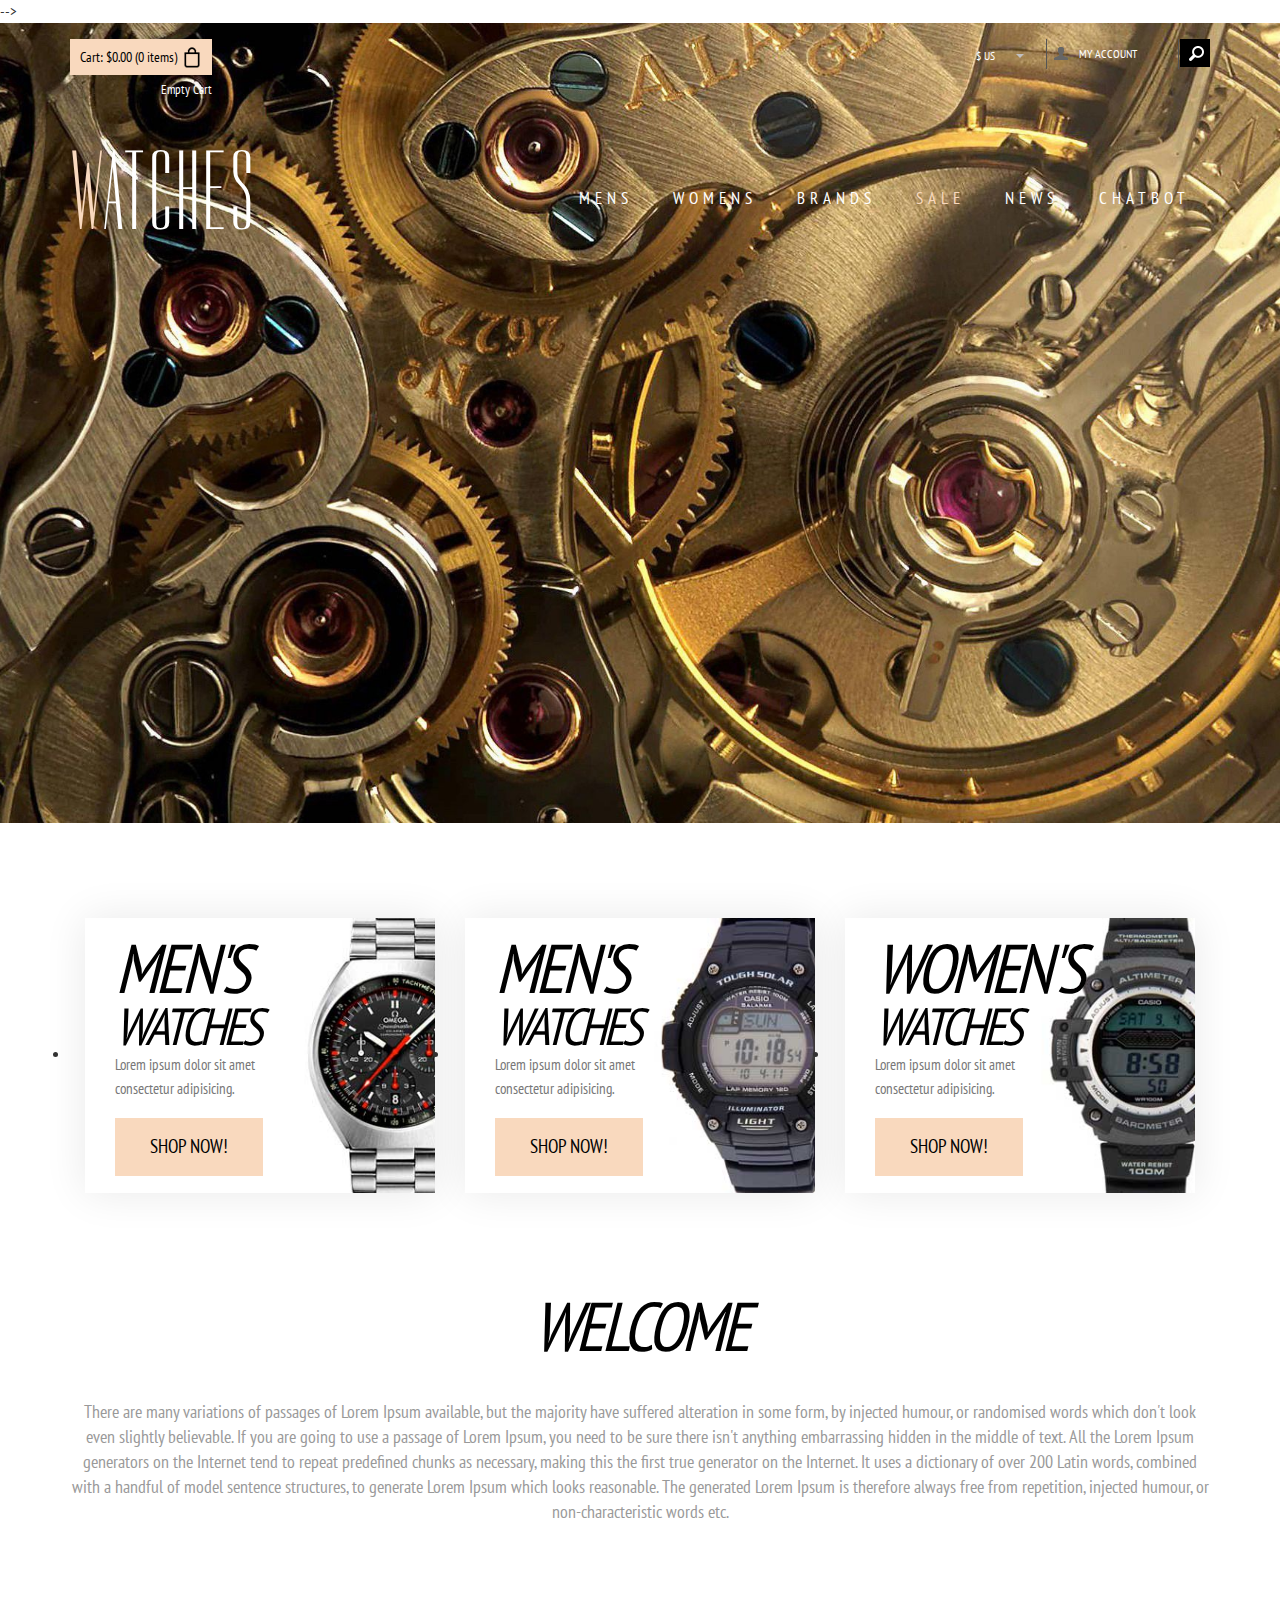
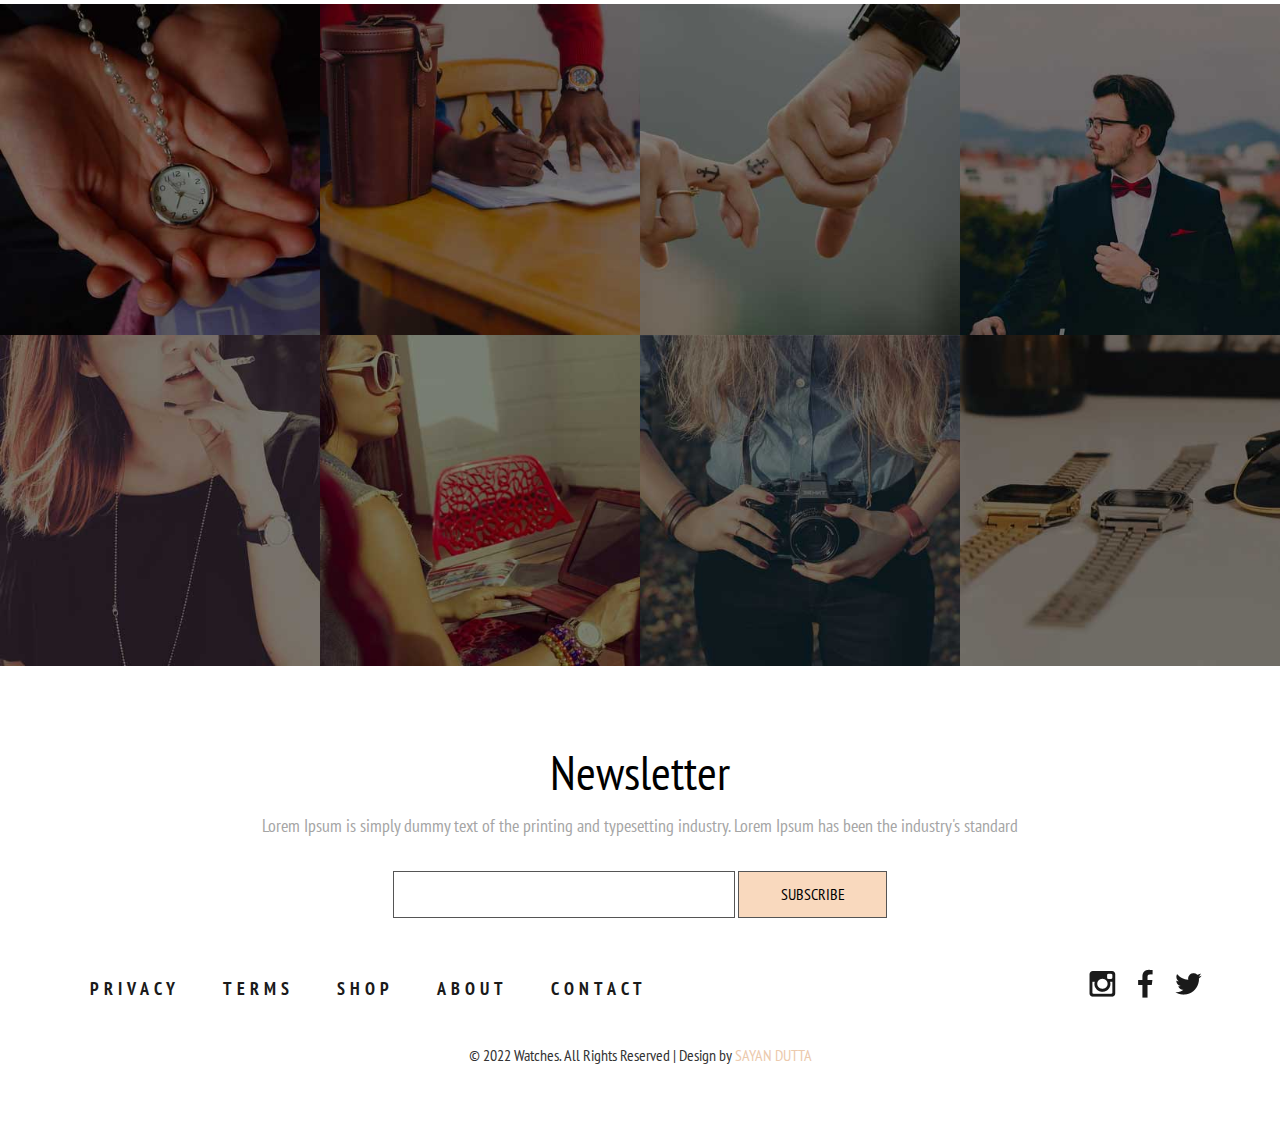
<file: index.html>
-->
<!DOCTYPE HTML>
<html>
<head>
<title>Watches an E-Commerce online Shopping Category Flat Bootstrap Responsive Website Template| Home :: SAYAN DUTTA</title>
<meta name="viewport" content="width=device-width, initial-scale=1">
<meta http-equiv="Content-Type" content="text/html; charset=utf-8" />
<meta name="keywords" content="Watches Responsive web template, Bootstrap Web Templates, Flat Web Templates, Android Compatible web template, 
Smartphone Compatible web template, free webdesigns for Nokia, Samsung, LG, SonyErricsson, Motorola web design" />
<script type="application/x-javascript"> addEventListener("load", function() { setTimeout(hideURLbar, 0); }, false); function hideURLbar(){ window.scrollTo(0,1); } </script>
<link href="css/bootstrap.css" rel='stylesheet' type='text/css' />
<!-- jQuery (necessary for Bootstrap's JavaScript plugins) -->
<!-- Custom Theme files -->
<link href="css/style.css" rel='stylesheet' type='text/css' />
<!-- Custom Theme files -->
<!--webfont-->
<link href='//fonts.googleapis.com/css?family=PT+Sans+Narrow:400,700' rel='stylesheet' type='text/css'>
<link href='//fonts.googleapis.com/css?family=Dorsa' rel='stylesheet' type='text/css'>
<script type="text/javascript" src="js/jquery-1.11.1.min.js"></script>
<!-- start menu -->
<link href="css/megamenu.css" rel="stylesheet" type="text/css" media="all" />
<script type="text/javascript" src="js/megamenu.js"></script>
<script>$(document).ready(function(){$(".megamenu").megamenu();});</script>
<script src="js/jquery.easydropdown.js"></script>
<script src="js/simpleCart.min.js"> </script>
</head>
<body>
	<div class="banner">
   	  <div class="container">
   	  	<div class="header_top">
   	  	   <div class="header_top_left">
	  	      <div class="box_11"><a href="checkout.html">
		      <h4><p>Cart: <span class="simpleCart_total"></span> (<span id="simpleCart_quantity" class="simpleCart_quantity"></span> items)</p><img src="images/bag.png" alt=""/><div class="clearfix"> </div></h4>
		      </a></div>
	          <p class="empty"><a href="javascript:;" class="simpleCart_empty">Empty Cart</a></p>
	          <div class="clearfix"> </div>
	       </div>
           <div class="header_top_right">
		  	 <div class="lang_list">
				<select tabindex="4" class="dropdown">
					<option value="" class="label" value="">$ Us</option>
					<option value="1">Dollar</option>
					<option value="2">Euro</option>
				</select>
			 </div>
			 <ul class="header_user_info">
			  <a class="login" href="login.html">
				<i class="user"> </i> 
				<li class="user_desc">My Account</li>
			  </a>
			  <div class="clearfix"> </div>
		     </ul>
		    <!-- start search-->
				<div class="search-box">
				   <div id="sb-search" class="sb-search">
					  <form>
						 <input class="sb-search-input" placeholder="Enter your search term..." type="search" name="search" id="search">
						 <input class="sb-search-submit" type="submit" value="">
						 <span class="sb-icon-search"> </span>
					  </form>
				    </div>
				 </div>
				 <!----search-scripts---->
				 <script src="js/classie1.js"></script>
				 <script src="js/uisearch.js"></script>
				   <script>
					 new UISearch( document.getElementById( 'sb-search' ) );
				   </script>
					<!----//search-scripts---->
		            <div class="clearfix"> </div>
			 </div>
		     <div class="clearfix"> </div>
	  </div>
	  <div class="header_bottom">
	   <div class="logo">
		  <h1><a href="index.html"><span class="m_1">W</span>atches</a></h1>
	   </div>
   	   <div class="menu">
	     <ul class="megamenu skyblue">
			<li><a class="color2" href="#">Mens</a>
				<div class="megapanel">
					<div class="row">
						<div class="col1">
							<div class="h_nav">
								<h4>Men</h4>
								<ul>
									<li><a href="men.html">Watches</a></li>
									<li><a href="men.html">Casual Watches</a></li>
									<li><a href="men.html">Premium Watches</a></li>
									<li><a href="men.html">Smart Watches</a></li>
									<li><a href="men.html">Sports Watches</a></li>
									<li><a href="men.html">Digital Watches</a></li>
									<li><a href="men.html">Round Dial Watches</a></li>
									<li><a href="men.html">Square Dial Watches</a></li>
									<li><a href="men.html">Rectangular Dial Watches</a></li>
									<li><a href="men.html">accessories</a></li>
								</ul>	
							</div>							
						</div>
						<div class="col1">
							<div class="h_nav">
								<h4>Women</h4>
								<ul>
									<li><a href="men.html">Watches</a></li>
									<li><a href="men.html">Casual Watches</a></li>
									<li><a href="men.html">Premium Watches</a></li>
									<li><a href="men.html">Smart Watches</a></li>
									<li><a href="men.html">Sports Watches</a></li>
									<li><a href="men.html">Digital Watches</a></li>
									<li><a href="men.html">Round Dial Watches</a></li>
									<li><a href="men.html">Square Dial Watches</a></li>
									<li><a href="men.html">Rectangular Dial Watches</a></li>
									<li><a href="men.html">accessories</a></li>
								</ul>	
							</div>							
						</div>
						<div class="col2">
							<div class="h_nav">
								<h4>Trends</h4>
								<ul>
									<li class>
										<div class="p_left">
										  <img src="images/p1.jpg" class="img-responsive" alt=""/>
										</div>
										<div class="p_right">
											<h4><a href="#">Premium Watches</a></h4>
											<span class="item-cat"><small><a href="#">watches</a></small></span>
											<span class="price">29.99 $</span>
										</div>
										<div class="clearfix"> </div>
									</li>
									<li>
										<div class="p_left">
										  <img src="images/p2.jpg" class="img-responsive" alt=""/>
										</div>
										<div class="p_right">
											<h4><a href="#">Premium Watches</a></h4>
											<span class="item-cat"><small><a href="#">watches</a></small></span>
											<span class="price">29.99 $</span>
										</div>
										<div class="clearfix"> </div>
									</li>
									<li>
										<div class="p_left">
										  <img src="images/p3.jpg" class="img-responsive" alt=""/>
										</div>
										<div class="p_right">
											<h4><a href="#">Premium Watches</a></h4>
											<span class="item-cat"><small><a href="#">watches</a></small></span>
											<span class="price">29.99 $</span>
										</div>
										<div class="clearfix"> </div>
									</li>
								</ul>	
							</div>												
						</div>
					  </div>
					</div>
			</li>

			<li><a class="color4" href="#">womens</a>
				<div class="megapanel">
					<div class="row">
						<div class="col1">
							<div class="h_nav">
								<h4>Men</h4>
								<ul>
									<li><a href="men.html">Watches</a></li>
									<li><a href="men.html">Casual Watches</a></li>
									<li><a href="men.html">Premium Watches</a></li>
									<li><a href="men.html">Smart Watches</a></li>
									<li><a href="men.html">Sports Watches</a></li>
									<li><a href="men.html">Digital Watches</a></li>
									<li><a href="men.html">Round Dial Watches</a></li>
									<li><a href="men.html">Square Dial Watches</a></li>
									<li><a href="men.html">Rectangular Dial Watches</a></li>
									<li><a href="men.html">accessories</a></li>
								</ul>	
							</div>							
						</div>
						<div class="col1">
							<div class="h_nav">
								<h4>Women</h4>
								<ul>
									<li><a href="men.html">Watches</a></li>
									<li><a href="men.html">Casual Watches</a></li>
									<li><a href="men.html">Premium Watches</a></li>
									<li><a href="men.html">Smart Watches</a></li>
									<li><a href="men.html">Sports Watches</a></li>
									<li><a href="men.html">Digital Watches</a></li>
									<li><a href="men.html">Round Dial Watches</a></li>
									<li><a href="men.html">Square Dial Watches</a></li>
									<li><a href="men.html">Rectangular Dial Watches</a></li>
									<li><a href="men.html">accessories</a></li>
								</ul>	
							</div>							
						</div>
						<div class="col2">
							<div class="h_nav">
								<h4>Trends</h4>
								<ul>
									<li class>
										<div class="p_left">
										  <img src="images/p1.jpg" class="img-responsive" alt=""/>
										</div>
										<div class="p_right">
											<h4><a href="#">Premium Watches</a></h4>
											<span class="item-cat"><small><a href="#">watches</a></small></span>
											<span class="price">29.99 $</span>
										</div>
										<div class="clearfix"> </div>
									</li>
									<li>
										<div class="p_left">
										  <img src="images/p2.jpg" class="img-responsive" alt=""/>
										</div>
										<div class="p_right">
											<h4><a href="#">Premium Watches</a></h4>
											<span class="item-cat"><small><a href="#">watches</a></small></span>
											<span class="price">29.99 $</span>
										</div>
										<div class="clearfix"> </div>
									</li>
									<li>
										<div class="p_left">
										  <img src="images/p3.jpg" class="img-responsive" alt=""/>
										</div>
										<div class="p_right">
											<h4><a href="#">Premium Watches</a></h4>
											<span class="item-cat"><small><a href="#">watches</a></small></span>
											<span class="price">29.99 $</span>
										</div>
										<div class="clearfix"> </div>
									</li>
								</ul>	
							</div>												
						</div>
					  </div>
					</div>
				</li>				
				<li><a class="color10" href="brands.html">Brands</a></li>
				<li class="active grid"><a class="color3" href="index.html">Sale</a></li>
				<li><a class="color7" href="404.html">News</a></li>			
				<li><a href="https://webchat.botframework.com/embed/frt-chatbot-bot?s=pJg869Fsid8.L5F_Anbv-CKd2BUH67-7Ty-3VMeeLkl2LwO7LHhu2Dk" target="_blank" >ChatBot</a></li>
				<div class="clearfix"> </div>
				
				<div class="megapanel">
				</div>
			</li>
			</ul>
			</div>
	        <div class="clearfix"> </div>
	        </div>
	    </div>
   </div>
   <div class="main">
    <div class="container">
    	<ul class="content-home">
           <li class="col-sm-4">
              <a href="single.html" class="item-link" title="">
                <div class="bannerBox">
                   <img src="images/w1.jpg" class="item-img" title="" alt="" width="100%" height="100%">
                   <div class="item-html">
                      <h3>Men's<span>Watches</span></h3>
                      <p>Lorem ipsum dolor sit amet consectetur adipisicing.</p>
                      <button>Shop now!</button>
                   </div>
                </div>
              </a>
           </li>
           <li class="col-sm-4">
              <a href="single.html" class="item-link" title="">
                <div class="bannerBox">
                   <img src="images/w3.jpg" class="item-img" title="" alt="" width="100%" height="100%">
                   <div class="item-html">
                      <h3>Men's<span>Watches</span></h3>
                      <p>Lorem ipsum dolor sit amet consectetur adipisicing.</p>
                      <button>Shop now!</button>
                   </div>
                </div>
              </a>
           </li>
           <li class="col-sm-4">
              <a href="single.html" class="item-link" title="">
                <div class="bannerBox">
                   <img src="images/w2.jpg" class="item-img" title="" alt="" width="100%" height="100%">
                   <div class="item-html">
                      <h3>Women's<span>Watches</span></h3>
                      <p>Lorem ipsum dolor sit amet consectetur adipisicing.</p>
                      <button>Shop now!</button>
                   </div>
                </div>
              </a>
           </li> 
           <div class="clearfix"> </div>         
       </ul>
    </div>
    <div class="middle_content">
    	<div class="container">
    		<h2>Welcome</h2>
    		<p>There are many variations of passages of Lorem Ipsum available, but the majority have suffered alteration in some form, by injected humour, or randomised words which don't look even slightly believable. If you are going to use a passage of Lorem Ipsum, you need to be sure there isn't anything embarrassing hidden in the middle of text. All the Lorem Ipsum generators on the Internet tend to repeat predefined chunks as necessary, making this the first true generator on the Internet. It uses a dictionary of over 200 Latin words, combined with a handful of model sentence structures, to generate Lorem Ipsum which looks reasonable. The generated Lorem Ipsum is therefore always free from repetition, injected humour, or non-characteristic words etc.</p>
    	</div>
    </div>
   	<div class="content_middle_bottom">
   		<div class="header-left" id="home">
		      <section>
				<ul class="lb-album" >
					<li>
						<a href="#image-1">
							<img src="images/g1.jpg"  class="img-responsive" alt="image01"/>
							<span>Pointe</span>
						</a>
						<div class="lb-overlay" id="image-1">
							<a href="#page" class="lb-close">x Close</a>
							<img src="images/g1.jpg"  class="img-responsive" alt="image01"/>
							<div>
								<h3>pointe <span>/point/</span></h3>
								<p>Dance performed on the tips of the toes</p>
							</div>
						</div>
					</li>
					<li>
						<a href="#image-2">
							<img src="images/g2.jpg"  class="img-responsive" alt="image02"/>
							<span>Port de bras</span>
						</a>
						<div class="lb-overlay" id="image-2">
							<img src="images/g2.jpg"  class="img-responsive" alt="image02"/>
							<div>							
								<h3>port de bras <span>/ˌpôr də ˈbrä/</span></h3>
								<p>An exercise designed to develop graceful movement and disposition of the arms</p>
							</div>
							<a href="#page" class="lb-close">x Close</a>
						</div>
					</li>
					<li>
						<a href="#image-3">
							<img src="images/g3.jpg"  class="img-responsive" alt="image03"/>
							<span>Plié</span>
						</a>
						<div class="lb-overlay" id="image-3">
							<img src="images/g3.jpg"  class="img-responsive" alt="image03"/>
							<div>							
								<h3>pli·é <span>/plēˈā/</span></h3>
								<p>A movement in which a dancer bends the knees and straightens them again</p>
							</div>
							<a href="#page" class="lb-close">x Close</a>
						</div>
					</li>
					<li>
						<a href="#image-4">
							<img src="images/g4.jpg"  class="img-responsive" alt="image04"/>
							<span>Adagio</span>
						</a>
						<div class="lb-overlay" id="image-4">
							<img src="images/g4.jpg"  class="img-responsive" alt="image04"/>
							<div>							
								<h3>a·da·gio <span>/əˈdäjō/</span></h3>
								<p>A movement or composition marked to be played adagio</p>
							</div>
							<a href="#page" class="lb-close">x Close</a>
						</div>
					</li>
					<li>
						<a href="#image-5">
							<img src="images/g5.jpg"  class="img-responsive" alt="image05"/>
							<span>Frappé</span>
						</a>
						<div class="lb-overlay" id="image-5">
							<img src="images/g5.jpg"  class="img-responsive" alt="image05"/>
							<div>							
								<h3>frap·pé<span>/fraˈpā/</span></h3>
								<p>Involving a beating action of the toe of one foot against the ankle of the supporting leg</p>
							</div>
							<a href="#page" class="lb-close">x Close</a>
						</div>
					</li>
					<li>
						<a href="#image-6">
							<img src="images/g6.jpg"  class="img-responsive" alt="image06"/>
							<span>Glissade</span>
						</a>
						<div class="lb-overlay" id="image-6">
							<img src="images/g6.jpg"  class="img-responsive" alt="image06"/>
							<div>							
								<h3>glis·sade <span>/gliˈsäd/</span></h3>
								<p>One leg is brushed outward from the body, which then takes the weight while the second leg is brushed in to meet it</p>
							</div>
							<a href="#page" class="lb-close">x Close</a>
						</div>
					</li>
					<li>
						<a href="#image-7">
							<img src="images/g7.jpg"  class="img-responsive" alt="image07"/>
							<span>Jeté</span>
						</a>
						<div class="lb-overlay" id="image-7">
							<img src="images/g7.jpg"  class="img-responsive" alt="image07"/>
							<div>							
								<h3>je·té <span>/zhə-ˈtā/</span></h3>
								<p>A springing jump made from one foot to the other in any direction</p>
							</div>
							<a href="#page" class="lb-close">x Close</a>
						</div>
					</li>
					<li>
						<a href="#image-8">
							<img src="images/g8.jpg"  class="img-responsive" alt="image08"/>
							<span>Piqué</span>
						</a>
						<div class="lb-overlay" id="image-8">
							<img src="images/g8.jpg"  class="img-responsive" alt="image08"/>
							<div>							
								<h3>pi·qué <span>/pēˈkā/</span></h3>
								<p>Strongly pointed toe of the lifted and extended leg sharply lowers to hit the floor then immediately rebounds upward</p>
							</div>
							<a href="#page" class="lb-close">x Close</a>
						</div>
					</li>
					<div class="clearfix"></div>
				</ul>
			</section>
		</div>
	  </div>
   </div>
   <div class="footer">
   	 <div class="container">
   	 	<div class="newsletter">
			<h3>Newsletter</h3>
			<p>Lorem Ipsum is simply dummy text of the printing and typesetting industry. Lorem Ipsum has been the industry's standard</p>
			<form>
			  <input type="text" value="" onfocus="this.value='';" onblur="if (this.value == '') {this.value ='';}">
			  <input type="submit" value="SUBSCRIBE">
			</form>
		</div>
   		<div class="cssmenu">
		   <ul>
			<li class="active"><a href="#">Privacy</a></li>
			<li><a href="#">Terms</a></li>
			<li><a href="#">Shop</a></li>
			<li><a href="#">About</a></li>
			<li><a href="contact.html">Contact</a></li>
		  </ul>
		</div>
		<ul class="social">
			<li><a href=""> <i class="instagram"> </i> </a></li>
			<li><a href=""><i class="fb"> </i> </a></li>
			<li><a href=""><i class="tw"> </i> </a></li>
	    </ul>
	    <div class="clearfix"></div>
	    <div class="copy">
           <p> &copy; 2022 Watches. All Rights Reserved | Design by <a href="https://www.linkedin.com/in/sayan-dutta-b47a96235/" target="_blank">SAYAN DUTTA</a></p>
	    </div>
   	</div>
   </div>
   <script>

</script>
<style>


</style>
   
</body>
</html>
</file>
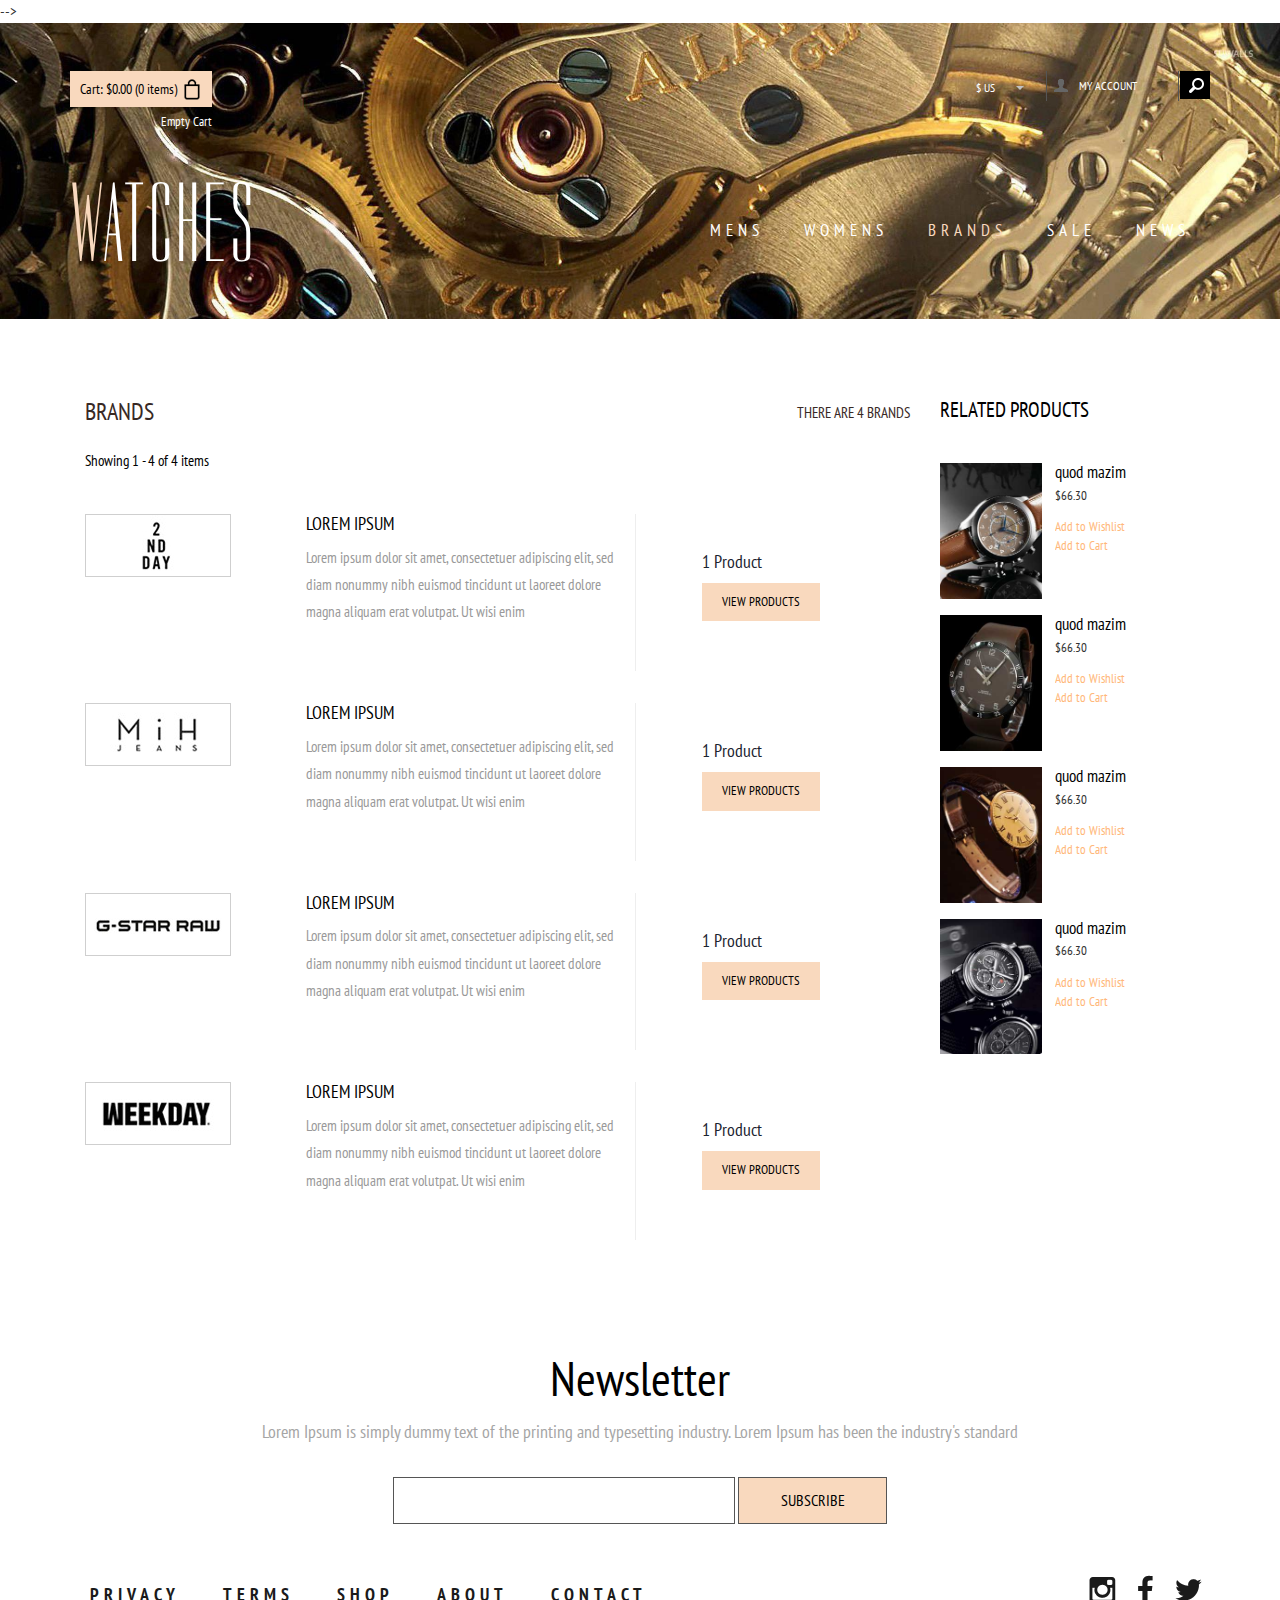
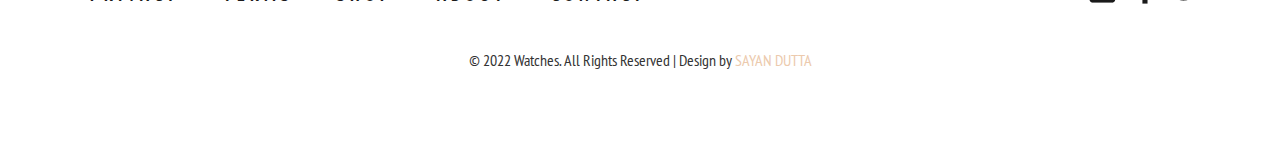
<file: brands.html>
-->
<!DOCTYPE HTML>
<html>
<head>
<title>Watches an E-Commerce online Shopping Category Flat Bootstrap Responsive Website Template| Brands :: SAYAN DUTTA</title>
<meta name="viewport" content="width=device-width, initial-scale=1">
<meta http-equiv="Content-Type" content="text/html; charset=utf-8" />
<meta name="keywords" content="Watches Responsive web template, Bootstrap Web Templates, Flat Web Templates, Android Compatible web template, 
Smartphone Compatible web template, free webdesigns for Nokia, Samsung, LG, SonyErricsson, Motorola web design" />
<script type="application/x-javascript"> addEventListener("load", function() { setTimeout(hideURLbar, 0); }, false); function hideURLbar(){ window.scrollTo(0,1); } </script>
<link href="css/bootstrap.css" rel='stylesheet' type='text/css' />
<!-- jQuery (necessary for Bootstrap's JavaScript plugins) -->
<!-- Custom Theme files -->
<link href="css/style.css" rel='stylesheet' type='text/css' />
<!-- Custom Theme files -->
<!--webfont-->
<link href='//fonts.googleapis.com/css?family=PT+Sans+Narrow:400,700' rel='stylesheet' type='text/css'>
<link href='//fonts.googleapis.com/css?family=Dorsa' rel='stylesheet' type='text/css'>
<script type="text/javascript" src="js/jquery-1.11.1.min.js"></script>
<!-- start menu -->
<link href="css/megamenu.css" rel="stylesheet" type="text/css" media="all" />
<script type="text/javascript" src="js/megamenu.js"></script>
<script>$(document).ready(function(){$(".megamenu").megamenu();});</script>
<script src="js/jquery.easydropdown.js"></script>
<script src="js/simpleCart.min.js"> </script>
</head>
<body>
	<div class="men_banner">
   	  <div class="container">
   	  	<div class="header_top">
   	  	   <div class="header_top_left">
	  	      <div class="box_11"><a href="checkout.html">
		      <h4><p>Cart: <span class="simpleCart_total"></span> (<span id="simpleCart_quantity" class="simpleCart_quantity"></span> items)</p><img src="images/bag.png" alt=""/><div class="clearfix"> </div></h4>
		      </a></div>
	          <p class="empty"><a href="javascript:;" class="simpleCart_empty">Empty Cart</a></p>
	          <div class="clearfix"> </div>
	       </div>
           <div class="header_top_right">
		  	 <div class="lang_list">
				<select tabindex="4" class="dropdown">
					<option value="" class="label" value="">$ Us</option>
					<option value="1">Dollar</option>
					<option value="2">Euro</option>
				</select>
			 </div>
			 <ul class="header_user_info">
			  <a class="login" href="login.html">
				<i class="user"> </i> 
				<li class="user_desc">My Account</li>
			  </a>
			  <div class="clearfix"> </div>
		     </ul>
		    <!-- start search-->
				<div class="search-box">
				   <div id="sb-search" class="sb-search">
					  <form>
						 <input class="sb-search-input" placeholder="Enter your search term..." type="search" name="search" id="search">
						 <input class="sb-search-submit" type="submit" value="">
						 <span class="sb-icon-search"> </span>
					  </form>
				    </div>
				 </div>
				 <!----search-scripts---->
				 <script src="js/classie1.js"></script>
				 <script src="js/uisearch.js"></script>
				   <script>
					 new UISearch( document.getElementById( 'sb-search' ) );
				   </script>
					<!----//search-scripts---->
		            <div class="clearfix"> </div>
			 </div>
		     <div class="clearfix"> </div>
	   </div>
   	  <div class="header_bottom">
	   <div class="logo">
		  <h1><a href="index.html"><span class="m_1">W</span>atches</a></h1>
	   </div>
	   <div class="menu">
	     <ul class="megamenu skyblue">
			<li><a class="color2" href="#">Mens</a>
				<div class="megapanel">
					<div class="row">
						<div class="col1">
							<div class="h_nav">
								<h4>Men</h4>
								<ul>
									<li><a href="men.html">Watches</a></li>
									<li><a href="men.html">Casual Watches</a></li>
									<li><a href="men.html">Premium Watches</a></li>
									<li><a href="men.html">Smart Watches</a></li>
									<li><a href="men.html">Sports Watches</a></li>
									<li><a href="men.html">Digital Watches</a></li>
									<li><a href="men.html">Round Dial Watches</a></li>
									<li><a href="men.html">Square Dial Watches</a></li>
									<li><a href="men.html">Rectangular Dial Watches</a></li>
									<li><a href="men.html">accessories</a></li>
								</ul>	
							</div>							
						</div>
						<div class="col1">
							<div class="h_nav">
								<h4>Women</h4>
								<ul>
									<li><a href="men.html">Watches</a></li>
									<li><a href="men.html">Casual Watches</a></li>
									<li><a href="men.html">Premium Watches</a></li>
									<li><a href="men.html">Smart Watches</a></li>
									<li><a href="men.html">Sports Watches</a></li>
									<li><a href="men.html">Digital Watches</a></li>
									<li><a href="men.html">Round Dial Watches</a></li>
									<li><a href="men.html">Square Dial Watches</a></li>
									<li><a href="men.html">Rectangular Dial Watches</a></li>
									<li><a href="men.html">accessories</a></li>
								</ul>	
							</div>							
						</div>
						<div class="col2">
							<div class="h_nav">
								<h4>Trends</h4>
								<ul>
									<li class>
										<div class="p_left">
										  <img src="images/p1.jpg" class="img-responsive" alt=""/>
										</div>
										<div class="p_right">
											<h4><a href="#">Premium Watches</a></h4>
											<span class="item-cat"><small><a href="#">watches</a></small></span>
											<span class="price">29.99 $</span>
										</div>
										<div class="clearfix"> </div>
									</li>
									<li>
										<div class="p_left">
										  <img src="images/p2.jpg" class="img-responsive" alt=""/>
										</div>
										<div class="p_right">
											<h4><a href="#">Premium Watches</a></h4>
											<span class="item-cat"><small><a href="#">watches</a></small></span>
											<span class="price">29.99 $</span>
										</div>
										<div class="clearfix"> </div>
									</li>
									<li>
										<div class="p_left">
										  <img src="images/p3.jpg" class="img-responsive" alt=""/>
										</div>
										<div class="p_right">
											<h4><a href="#">Premium Watches</a></h4>
											<span class="item-cat"><small><a href="#">watches</a></small></span>
											<span class="price">29.99 $</span>
										</div>
										<div class="clearfix"> </div>
									</li>
								</ul>	
							</div>												
						</div>
					  </div>
					</div>
			</li>
			<li><a class="color4" href="#">womens</a>
				<div class="megapanel">
					<div class="row">
						<div class="col1">
							<div class="h_nav">
								<h4>Men</h4>
								<ul>
									<li><a href="men.html">Watches</a></li>
									<li><a href="men.html">Casual Watches</a></li>
									<li><a href="men.html">Premium Watches</a></li>
									<li><a href="men.html">Smart Watches</a></li>
									<li><a href="men.html">Sports Watches</a></li>
									<li><a href="men.html">Digital Watches</a></li>
									<li><a href="men.html">Round Dial Watches</a></li>
									<li><a href="men.html">Square Dial Watches</a></li>
									<li><a href="men.html">Rectangular Dial Watches</a></li>
									<li><a href="men.html">accessories</a></li>
								</ul>	
							</div>							
						</div>
						<div class="col1">
							<div class="h_nav">
								<h4>Women</h4>
								<ul>
									<li><a href="men.html">Watches</a></li>
									<li><a href="men.html">Casual Watches</a></li>
									<li><a href="men.html">Premium Watches</a></li>
									<li><a href="men.html">Smart Watches</a></li>
									<li><a href="men.html">Sports Watches</a></li>
									<li><a href="men.html">Digital Watches</a></li>
									<li><a href="men.html">Round Dial Watches</a></li>
									<li><a href="men.html">Square Dial Watches</a></li>
									<li><a href="men.html">Rectangular Dial Watches</a></li>
									<li><a href="men.html">accessories</a></li>
								</ul>	
							</div>							
						</div>
						<div class="col2">
							<div class="h_nav">
								<h4>Trends</h4>
								<ul>
									<li class>
										<div class="p_left">
										  <img src="images/p1.jpg" class="img-responsive" alt=""/>
										</div>
										<div class="p_right">
											<h4><a href="#">Premium Watches</a></h4>
											<span class="item-cat"><small><a href="#">watches</a></small></span>
											<span class="price">29.99 $</span>
										</div>
										<div class="clearfix"> </div>
									</li>
									<li>
										<div class="p_left">
										  <img src="images/p2.jpg" class="img-responsive" alt=""/>
										</div>
										<div class="p_right">
											<h4><a href="#">Premium Watches</a></h4>
											<span class="item-cat"><small><a href="#">watches</a></small></span>
											<span class="price">29.99 $</span>
										</div>
										<div class="clearfix"> </div>
									</li>
									<li>
										<div class="p_left">
										  <img src="images/p3.jpg" class="img-responsive" alt=""/>
										</div>
										<div class="p_right">
											<h4><a href="#">Premium Watches</a></h4>
											<span class="item-cat"><small><a href="#">watches</a></small></span>
											<span class="price">29.99 $</span>
										</div>
										<div class="clearfix"> </div>
									</li>
								</ul>	
							</div>												
						</div>
					  </div>
					</div>
				</li>				
				<li class="active grid"><a class="color10" href="brands.html">Brands</a></li>
				<li><a class="color3" href="index.html">Sale</a></li>
				<li><a class="color7" href="404.html">News</a></li>
				<div class="clearfix"> </div>
			</ul>
			</div>
	        <div class="clearfix"> </div>
	    </div>
	   </div>
   </div>
   <div class="men">
   	<div class="container">
      <div class="col-md-9 single_top">
      	 <h1 class="page-heading product-listing">
			Brands
		    <span class="heading-counter">There are 4 brands</span>
         </h1>
         <div class="product-count">Showing 1 - 4 of 4 items</div>
          <div class="brand_box">
	         <div class="left-side col-xs-12 col-sm-3">
				 <img src="images/2nd-day.jpg" alt=""/>
			 </div>
		     <div class="middle-side col-xs-12 col-sm-5">
		     	<h4><a href="#">Lorem Ipsum</a></h4>
		     	<p>Lorem ipsum dolor sit amet, consectetuer adipiscing elit, sed diam nonummy nibh euismod tincidunt ut laoreet dolore magna aliquam erat volutpat. Ut wisi enim</p>
			 </div>
			 <div class="right-side col-xs-12 col-sm-4">
			 	<p><a href="#">1 Product</a></p>
			    <a href="#" class="btn btn1 btn-primary btn-normal btn-inline " target="_self">View Products</a>     
			 </div>
			 <div class="clearfix"> </div>
		  </div>
		  <div class="brand_box">
	         <div class="left-side col-xs-12 col-sm-3">
				 <img src="images/mih-jeans.jpg" alt=""/>
			 </div>
		     <div class="middle-side col-xs-12 col-sm-5">
		     	<h4><a href="#">Lorem Ipsum</a></h4>
		     	<p>Lorem ipsum dolor sit amet, consectetuer adipiscing elit, sed diam nonummy nibh euismod tincidunt ut laoreet dolore magna aliquam erat volutpat. Ut wisi enim</p>
			 </div>
			 <div class="right-side col-xs-12 col-sm-4">
			 	<p><a href="#">1 Product</a></p>
			    <a href="#" class="btn btn1 btn-primary btn-normal btn-inline " target="_self">View Products</a>     
			 </div>
			 <div class="clearfix"> </div>
		  </div>
		  <div class="brand_box">
	         <div class="left-side col-xs-12 col-sm-3">
				 <img src="images/g-star-raw.jpg" alt=""/>
			 </div>
		     <div class="middle-side col-xs-12 col-sm-5">
		     	<h4><a href="#">Lorem Ipsum</a></h4>
		     	<p>Lorem ipsum dolor sit amet, consectetuer adipiscing elit, sed diam nonummy nibh euismod tincidunt ut laoreet dolore magna aliquam erat volutpat. Ut wisi enim</p>
			 </div>
			 <div class="right-side col-xs-12 col-sm-4">
			 	<p><a href="#">1 Product</a></p>
			    <a href="#" class="btn btn1 btn-primary btn-normal btn-inline " target="_self">View Products</a>     
			 </div>
			 <div class="clearfix"> </div>
		  </div>
		  <div class="brand_box">
	         <div class="left-side col-xs-12 col-sm-3">
				 <img src="images/weekday1.jpg" alt=""/>
			 </div>
		     <div class="middle-side col-xs-12 col-sm-5">
		     	<h4><a href="#">Lorem Ipsum</a></h4>
		     	<p>Lorem ipsum dolor sit amet, consectetuer adipiscing elit, sed diam nonummy nibh euismod tincidunt ut laoreet dolore magna aliquam erat volutpat. Ut wisi enim</p>
			 </div>
			 <div class="right-side col-xs-12 col-sm-4">
			 	<p><a href="#">1 Product</a></p>
			    <a href="#" class="btn btn1 btn-primary btn-normal btn-inline " target="_self">View Products</a>     
			 </div>
			 <div class="clearfix"> </div>
		  </div>
		</div>
		<div class="col-md-3 tabs">
	      <h3 class="m_1">Related Products</h3>
	      <ul class="product">
	      	<li class="product_img"><img src="images/m5.jpg" class="img-responsive" alt=""/></li>
	      	<li class="product_desc">
	      		<h4><a href="#">quod mazim</a></h4>
	      		<p class="single_price">$66.30</p>
	      		<a href="#" class="link-cart">Add to Wishlist</a>
	      	    <a href="#" class="link-cart">Add to Cart</a>
	        </li>
	      	<div class="clearfix"> </div>
	      </ul>
	      <ul class="product">
	      	<li class="product_img"><img src="images/m6.jpg" class="img-responsive" alt=""/></li>
	      	<li class="product_desc">
	      		<h4><a href="#">quod mazim</a></h4>
	      		<p class="single_price">$66.30</p>
	      		<a href="#" class="link-cart">Add to Wishlist</a>
	      	    <a href="#" class="link-cart">Add to Cart</a>
	        </li>
	      	<div class="clearfix"> </div>
	      </ul>
	      <ul class="product">
	      	<li class="product_img"><img src="images/m2.jpg" class="img-responsive" alt=""/></li>
	      	<li class="product_desc">
	      		<h4><a href="#">quod mazim</a></h4>
	      		<p class="single_price">$66.30</p>
	      		<a href="#" class="link-cart">Add to Wishlist</a>
	      	    <a href="#" class="link-cart">Add to Cart</a>
	        </li>
	      	<div class="clearfix"> </div>
	      </ul>
	      <ul class="product">
	      	<li class="product_img"><img src="images/m3.jpg" class="img-responsive" alt=""/></li>
	      	<li class="product_desc">
	      		<h4><a href="#">quod mazim</a></h4>
	      		<p class="single_price">$66.30</p>
	      		<a href="#" class="link-cart">Add to Wishlist</a>
	      	    <a href="#" class="link-cart">Add to Cart</a>
	        </li>
	      	<div class="clearfix"> </div>
	      </ul>
        </div>
     <div class="clearfix"> </div>
	</div>
   </div>
   <div class="footer">
   	 <div class="container">
   	 	<div class="newsletter">
			<h3>Newsletter</h3>
			<p>Lorem Ipsum is simply dummy text of the printing and typesetting industry. Lorem Ipsum has been the industry's standard</p>
			<form>
			  <input type="text" value="" onfocus="this.value='';" onblur="if (this.value == '') {this.value ='';}">
			  <input type="submit" value="SUBSCRIBE">
			</form>
		</div>
   		<div class="cssmenu">
		   <ul>
			<li class="active"><a href="#">Privacy</a></li>
			<li><a href="#">Terms</a></li>
			<li><a href="#">Shop</a></li>
			<li><a href="#">About</a></li>
			<li><a href="contact.html">Contact</a></li>
		  </ul>
		</div>
		<ul class="social">
			<li><a href=""> <i class="instagram"> </i> </a></li>
			<li><a href=""><i class="fb"> </i> </a></li>
			<li><a href=""><i class="tw"> </i> </a></li>
	    </ul>
	    <div class="clearfix"></div>
	    <div class="copy">
           <p> &copy; 2022 Watches. All Rights Reserved | Design by <a href="https://www.linkedin.com/in/sayan-dutta-b47a96235/" target="_blank">SAYAN DUTTA</a></p>
	    </div>
   	</div>
   </div>
</body>
</html>
</file>
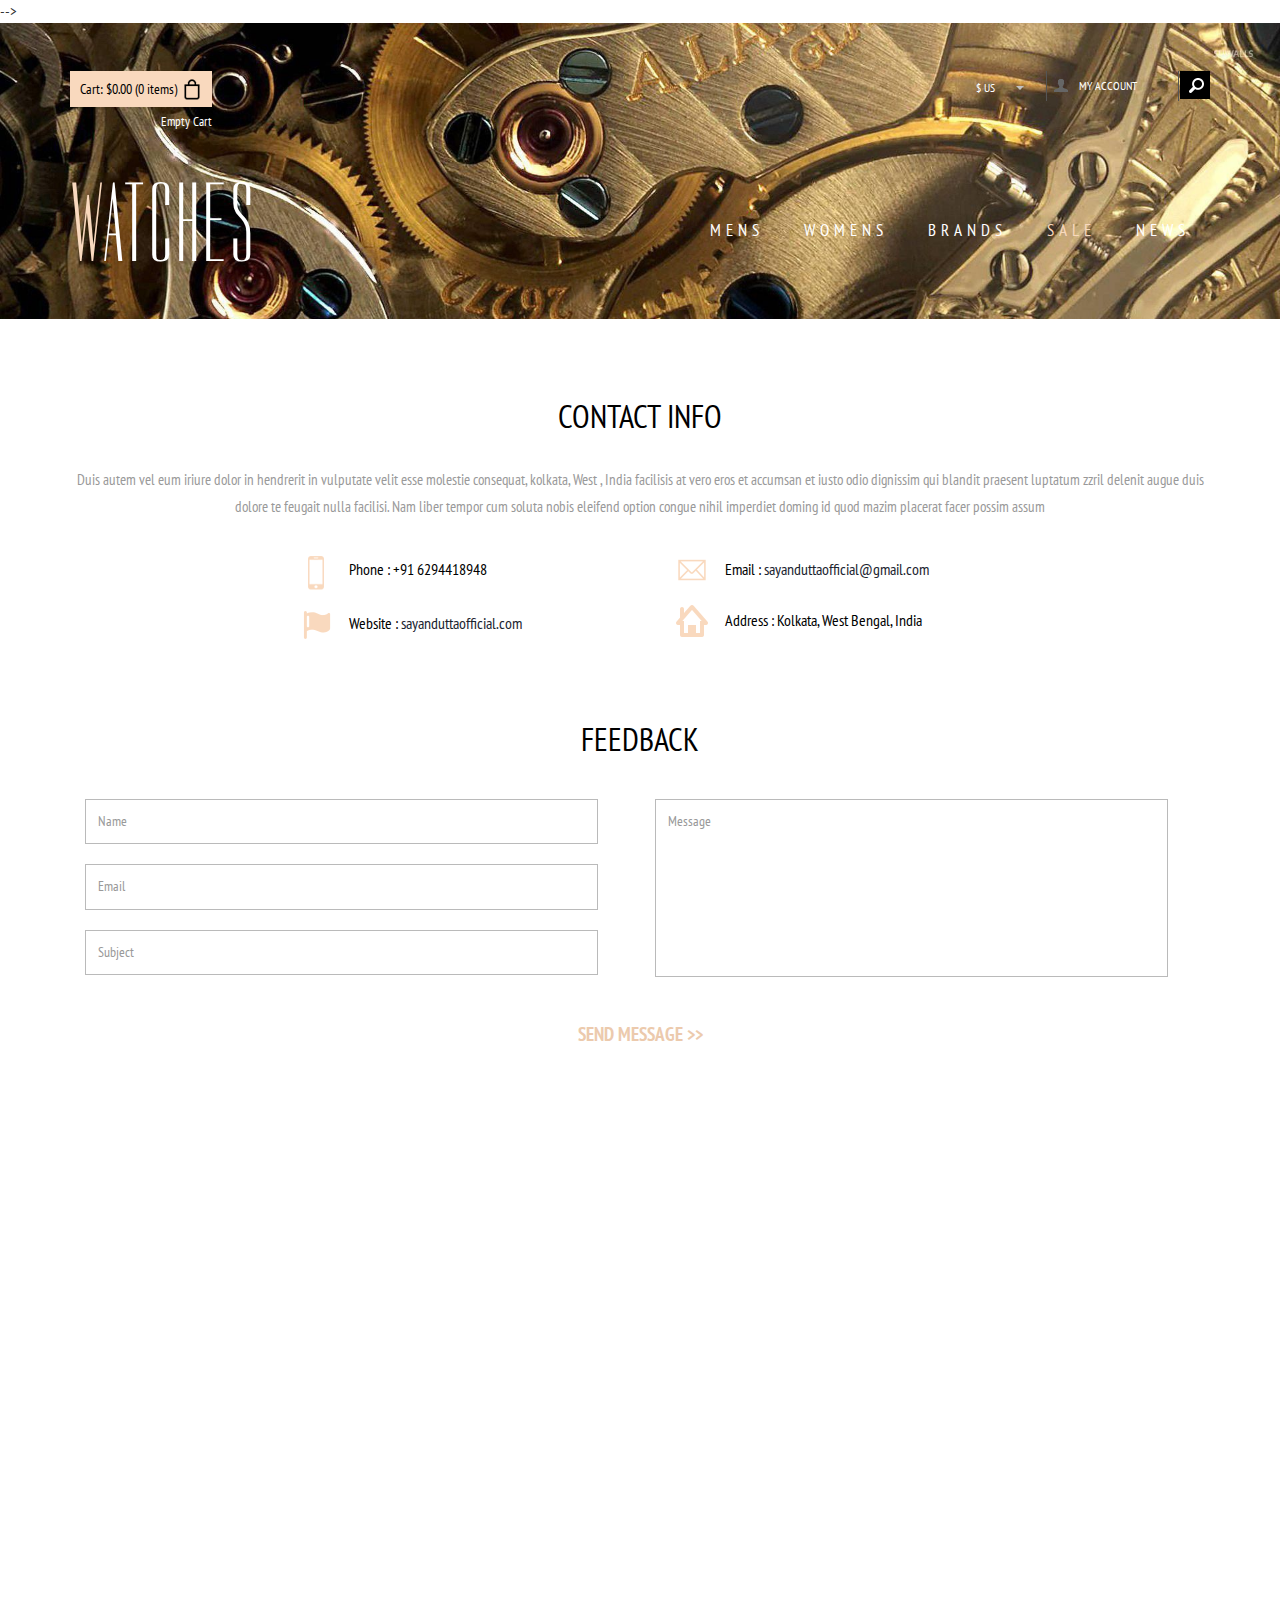
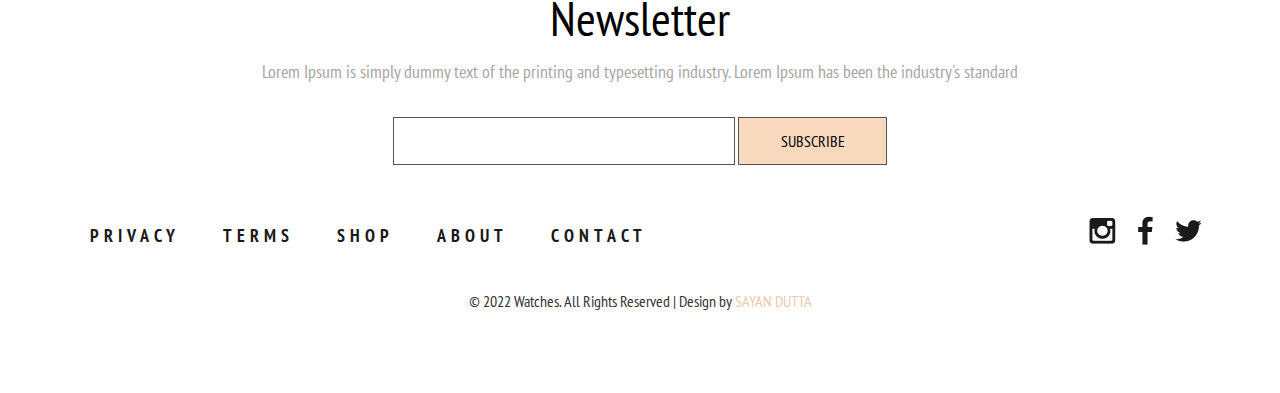
<file: contact.html>
-->
<!DOCTYPE HTML>
<html>
<head>
<title>Watches an E-Commerce online Shopping Category Flat Bootstrap Responsive Website Template| Contact :: SAYAN DUTTA</title>
<meta name="viewport" content="width=device-width, initial-scale=1">
<meta http-equiv="Content-Type" content="text/html; charset=utf-8" />
<meta name="keywords" content="Watches Responsive web template, Bootstrap Web Templates, Flat Web Templates, Android Compatible web template, 
Smartphone Compatible web template, free webdesigns for Nokia, Samsung, LG, SonyErricsson, Motorola web design" />
<script type="application/x-javascript"> addEventListener("load", function() { setTimeout(hideURLbar, 0); }, false); function hideURLbar(){ window.scrollTo(0,1); } </script>
<link href="css/bootstrap.css" rel='stylesheet' type='text/css' />
<!-- jQuery (necessary for Bootstrap's JavaScript plugins) -->
<!-- Custom Theme files -->
<link href="css/style.css" rel='stylesheet' type='text/css' />
<!-- Custom Theme files -->
<!--webfont-->
<link href='//fonts.googleapis.com/css?family=PT+Sans+Narrow:400,700' rel='stylesheet' type='text/css'>
<link href='//fonts.googleapis.com/css?family=Dorsa' rel='stylesheet' type='text/css'>
<script type="text/javascript" src="js/jquery-1.11.1.min.js"></script>
<!-- start menu -->
<link href="css/megamenu.css" rel="stylesheet" type="text/css" media="all" />
<script type="text/javascript" src="js/megamenu.js"></script>
<script>$(document).ready(function(){$(".megamenu").megamenu();});</script>
<script src="js/jquery.easydropdown.js"></script>
<script src="js/simpleCart.min.js"> </script>
</head>
<body>
	<div class="men_banner">
   	  <div class="container">
   	  	<div class="header_top">
   	  	   <div class="header_top_left">
	  	      <div class="box_11"><a href="checkout.html">
		      <h4><p>Cart: <span class="simpleCart_total"></span> (<span id="simpleCart_quantity" class="simpleCart_quantity"></span> items)</p><img src="images/bag.png" alt=""/><div class="clearfix"> </div></h4>
		      </a></div>
	          <p class="empty"><a href="javascript:;" class="simpleCart_empty">Empty Cart</a></p>
	          <div class="clearfix"> </div>
	       </div>
           <div class="header_top_right">
		  	 <div class="lang_list">
				<select tabindex="4" class="dropdown">
					<option value="" class="label" value="">$ Us</option>
					<option value="1">Dollar</option>
					<option value="2">Euro</option>
				</select>
			 </div>
			 <ul class="header_user_info">
			  <a class="login" href="login.html">
				<i class="user"> </i> 
				<li class="user_desc">My Account</li>
			  </a>
			  <div class="clearfix"> </div>
		     </ul>
		    <!-- start search-->
				<div class="search-box">
				   <div id="sb-search" class="sb-search">
					  <form>
						 <input class="sb-search-input" placeholder="Enter your search term..." type="search" name="search" id="search">
						 <input class="sb-search-submit" type="submit" value="">
						 <span class="sb-icon-search"> </span>
					  </form>
				    </div>
				 </div>
				 <!----search-scripts---->
				 <script src="js/classie1.js"></script>
				 <script src="js/uisearch.js"></script>
				   <script>
					 new UISearch( document.getElementById( 'sb-search' ) );
				   </script>
					<!----//search-scripts---->
		            <div class="clearfix"> </div>
			 </div>
		     <div class="clearfix"> </div>
	    </div>
   		<div class="header_bottom">
	     <div class="logo">
		    <h1><a href="index.html"><span class="m_1">W</span>atches</a></h1>
	     </div>
	    <div class="menu">
	     <ul class="megamenu skyblue">
			<li><a class="color2" href="#">Mens</a>
				<div class="megapanel">
					<div class="row">
						<div class="col1">
							<div class="h_nav">
								<h4>Men</h4>
								<ul>
									<li><a href="men.html">Watches</a></li>
									<li><a href="men.html">Casual Watches</a></li>
									<li><a href="men.html">Premium Watches</a></li>
									<li><a href="men.html">Smart Watches</a></li>
									<li><a href="men.html">Sports Watches</a></li>
									<li><a href="men.html">Digital Watches</a></li>
									<li><a href="men.html">Round Dial Watches</a></li>
									<li><a href="men.html">Square Dial Watches</a></li>
									<li><a href="men.html">Rectangular Dial Watches</a></li>
									<li><a href="men.html">accessories</a></li>
								</ul>	
							</div>							
						</div>
						<div class="col1">
							<div class="h_nav">
								<h4>Women</h4>
								<ul>
									<li><a href="men.html">Watches</a></li>
									<li><a href="men.html">Casual Watches</a></li>
									<li><a href="men.html">Premium Watches</a></li>
									<li><a href="men.html">Smart Watches</a></li>
									<li><a href="men.html">Sports Watches</a></li>
									<li><a href="men.html">Digital Watches</a></li>
									<li><a href="men.html">Round Dial Watches</a></li>
									<li><a href="men.html">Square Dial Watches</a></li>
									<li><a href="men.html">Rectangular Dial Watches</a></li>
									<li><a href="men.html">accessories</a></li>
								</ul>	
							</div>							
						</div>
						<div class="col2">
							<div class="h_nav">
								<h4>Trends</h4>
								<ul>
									<li class>
										<div class="p_left">
										  <img src="images/p1.jpg" class="img-responsive" alt=""/>
										</div>
										<div class="p_right">
											<h4><a href="#">Premium Watches</a></h4>
											<span class="item-cat"><small><a href="#">watches</a></small></span>
											<span class="price">29.99 $</span>
										</div>
										<div class="clearfix"> </div>
									</li>
									<li>
										<div class="p_left">
										  <img src="images/p2.jpg" class="img-responsive" alt=""/>
										</div>
										<div class="p_right">
											<h4><a href="#">Premium Watches</a></h4>
											<span class="item-cat"><small><a href="#">watches</a></small></span>
											<span class="price">29.99 $</span>
										</div>
										<div class="clearfix"> </div>
									</li>
									<li>
										<div class="p_left">
										  <img src="images/p3.jpg" class="img-responsive" alt=""/>
										</div>
										<div class="p_right">
											<h4><a href="#">Premium Watches</a></h4>
											<span class="item-cat"><small><a href="#">watches</a></small></span>
											<span class="price">29.99 $</span>
										</div>
										<div class="clearfix"> </div>
									</li>
								</ul>	
							</div>												
						</div>
					  </div>
					</div>
			</li>
			<li><a class="color4" href="#">womens</a>
				<div class="megapanel">
					<div class="row">
						<div class="col1">
							<div class="h_nav">
								<h4>Men</h4>
								<ul>
									<li><a href="men.html">Watches</a></li>
									<li><a href="men.html">Casual Watches</a></li>
									<li><a href="men.html">Premium Watches</a></li>
									<li><a href="men.html">Smart Watches</a></li>
									<li><a href="men.html">Sports Watches</a></li>
									<li><a href="men.html">Digital Watches</a></li>
									<li><a href="men.html">Round Dial Watches</a></li>
									<li><a href="men.html">Square Dial Watches</a></li>
									<li><a href="men.html">Rectangular Dial Watches</a></li>
									<li><a href="men.html">accessories</a></li>
								</ul>	
							</div>							
						</div>
						<div class="col1">
							<div class="h_nav">
								<h4>Women</h4>
								<ul>
									<li><a href="men.html">Watches</a></li>
									<li><a href="men.html">Casual Watches</a></li>
									<li><a href="men.html">Premium Watches</a></li>
									<li><a href="men.html">Smart Watches</a></li>
									<li><a href="men.html">Sports Watches</a></li>
									<li><a href="men.html">Digital Watches</a></li>
									<li><a href="men.html">Round Dial Watches</a></li>
									<li><a href="men.html">Square Dial Watches</a></li>
									<li><a href="men.html">Rectangular Dial Watches</a></li>
									<li><a href="men.html">accessories</a></li>
								</ul>	
							</div>							
						</div>
						<div class="col2">
							<div class="h_nav">
								<h4>Trends</h4>
								<ul>
									<li class>
										<div class="p_left">
										  <img src="images/p1.jpg" class="img-responsive" alt=""/>
										</div>
										<div class="p_right">
											<h4><a href="#">Premium Watches</a></h4>
											<span class="item-cat"><small><a href="#">watches</a></small></span>
											<span class="price">29.99 $</span>
										</div>
										<div class="clearfix"> </div>
									</li>
									<li>
										<div class="p_left">
										  <img src="images/p2.jpg" class="img-responsive" alt=""/>
										</div>
										<div class="p_right">
											<h4><a href="#">Premium Watches</a></h4>
											<span class="item-cat"><small><a href="#">watches</a></small></span>
											<span class="price">29.99 $</span>
										</div>
										<div class="clearfix"> </div>
									</li>
									<li>
										<div class="p_left">
										  <img src="images/p3.jpg" class="img-responsive" alt=""/>
										</div>
										<div class="p_right">
											<h4><a href="#">Premium Watches</a></h4>
											<span class="item-cat"><small><a href="#">watches</a></small></span>
											<span class="price">29.99 $</span>
										</div>
										<div class="clearfix"> </div>
									</li>
								</ul>	
							</div>												
						</div>
					  </div>
					</div>
				</li>				
				<li><a class="color10" href="brands.html">Brands</a></li>
				<li class="active grid"><a class="color3" href="index.html">Sale</a></li>
				<li><a class="color7" href="404.html">News</a></li>
				<div class="clearfix"> </div>
			</ul>
			</div>
	        <div class="clearfix"> </div>
	    </div>
	   </div>
   </div>
   <div class="men">
   	 <div class="container">
   	  <div class="grid_1">
	   	  <h1>Contact Info</h1>
	   	  <p>Duis autem vel eum iriure dolor in hendrerit in vulputate velit esse molestie consequat, kolkata, West , India facilisis at vero eros et accumsan et iusto odio dignissim qui blandit praesent luptatum zzril delenit augue duis dolore te feugait nulla facilisi. Nam liber tempor cum soluta nobis eleifend option congue nihil imperdiet doming id quod mazim placerat facer possim assum</p>
      </div>
      <div class="grid_4">
      <div class="grid_2 preffix_1">
	      <ul class="iphone">
	      	<i class="phone"> </i>
	      	<li class="phone_desc">Phone : +91 6294418948 </li>
	      	<div class="clearfix"> </div>
	      </ul>
	      <ul class="iphone">
	      	<i class="flag"> </i>
	        <li class="phone_desc">Website : <a href="mailto:sayanduttaofficial@gmail.com">sayanduttaofficial.com</a></li>
	      	<div class="clearfix"> </div>
	      </ul>
	  </div>
	  <div class="grid_3">
	      <ul class="iphone">
	      	<i class="msg"> </i>
	        <li class="phone_desc">Email : <a href="mailto:sayanduttaofficial@gmail.com">sayanduttaofficial@gmail.com</a> </li>
	      	<div class="clearfix"> </div>
	      </ul>
	      <ul class="iphone">
	      	<i class="home"> </i>
	        <li class="phone_desc">Address : Kolkata, West Bengal, India </li>
	      	<div class="clearfix"> </div>
	      </ul>
	  </div>
	  <div class="clearfix"> </div>
	 </div>
	 <div class="contact_form">
	 	<h2>Feedback</h2>
	    <form>
			<div class="col-md-6 to">
             	<input type="text" class="text" value="Name" onfocus="this.value = '';" onblur="if (this.value == '') {this.value = 'Name';}">
			 	<input type="text" class="text" value="Email" onfocus="this.value = '';" onblur="if (this.value == '') {this.value = 'Email';}">
			 	<input type="text" class="text" value="Subject" onfocus="this.value = '';" onblur="if (this.value == '') {this.value = 'Subject';}">
			</div>
			<div class="col-md-6 text">
               <textarea value="Message" onfocus="this.value = '';" onblur="if (this.value == '') {this.value = 'Message';}">Message</textarea>
            </div>
            <div class="clearfix"></div>
            <div class="but__center"><input type="submit" value="Send message &gt;&gt;"></div>
        </form>
     </div>
    </div>
   </div>
   <div class="map">
	   <iframe src="https://www.google.com/maps/embed?pb=!1m14!1m12!1m3!1d3150859.767904157!2d-96.62081048651531!3d39.536794757966845!2m3!1f0!2f0!3f0!3m2!1i1024!2i768!4f13.1!5e0!3m2!1sen!2sin!4v1408111832978"> </iframe>
   </div>
   <div class="footer">
   	 <div class="container">
   	 	<div class="newsletter">
			<h3>Newsletter</h3>
			<p>Lorem Ipsum is simply dummy text of the printing and typesetting industry. Lorem Ipsum has been the industry's standard</p>
			<form>
			  <input type="text" value="" onfocus="this.value='';" onblur="if (this.value == '') {this.value ='';}">
			  <input type="submit" value="SUBSCRIBE">
			</form>
		</div>
   		<div class="cssmenu">
		   <ul>
			<li class="active"><a href="#">Privacy</a></li>
			<li><a href="#">Terms</a></li>
			<li><a href="#">Shop</a></li>
			<li><a href="#">About</a></li>
			<li><a href="contact.html">Contact</a></li>
		  </ul>
		</div>
		<ul class="social">
			<li><a href=""> <i class="instagram"> </i> </a></li>
			<li><a href=""><i class="fb"> </i> </a></li>
			<li><a href=""><i class="tw"> </i> </a></li>
	    </ul>
	    <div class="clearfix"></div>
	    <div class="copy">
           <p> &copy; 2022 Watches. All Rights Reserved | Design by <a href="https://www.linkedin.com/in/sayan-dutta-b47a96235/" target="_blank">SAYAN DUTTA</a></p>
	    </div>
   	</div>
   </div>
</body>
</html>
</file>
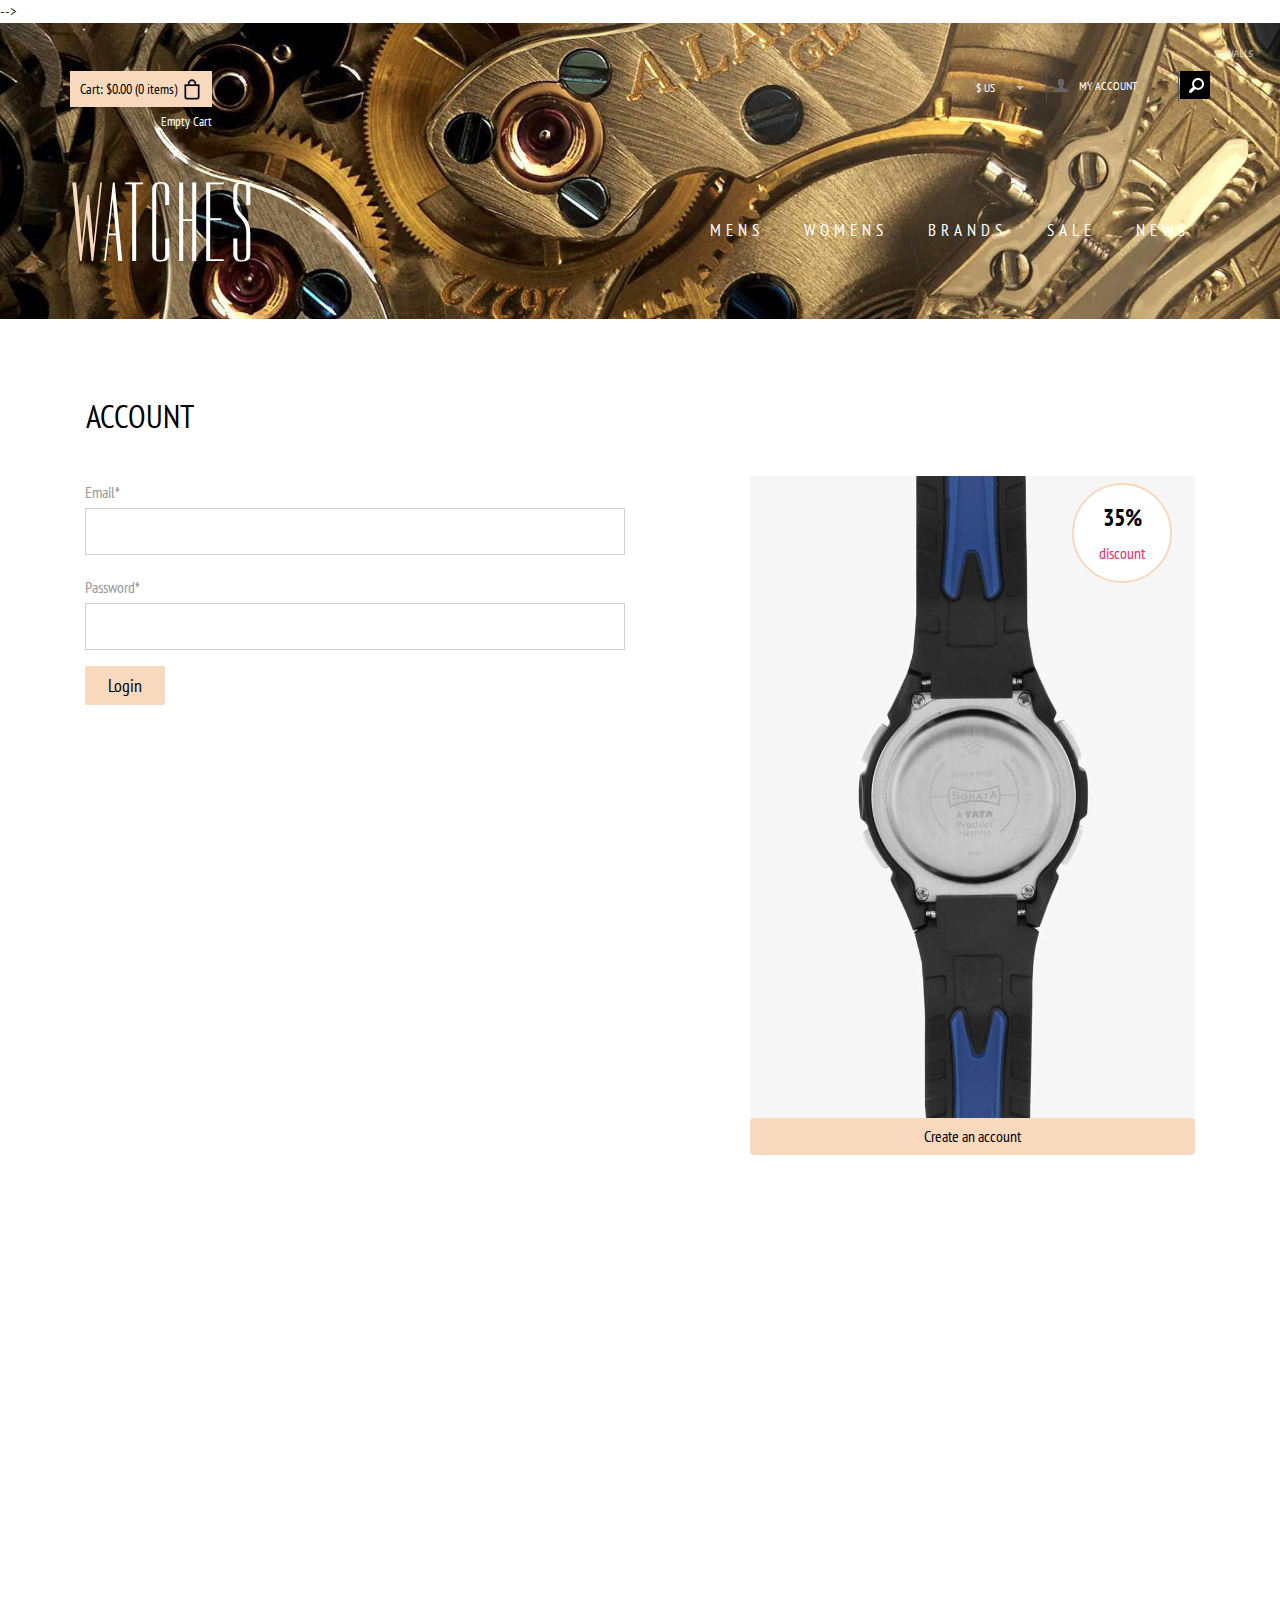
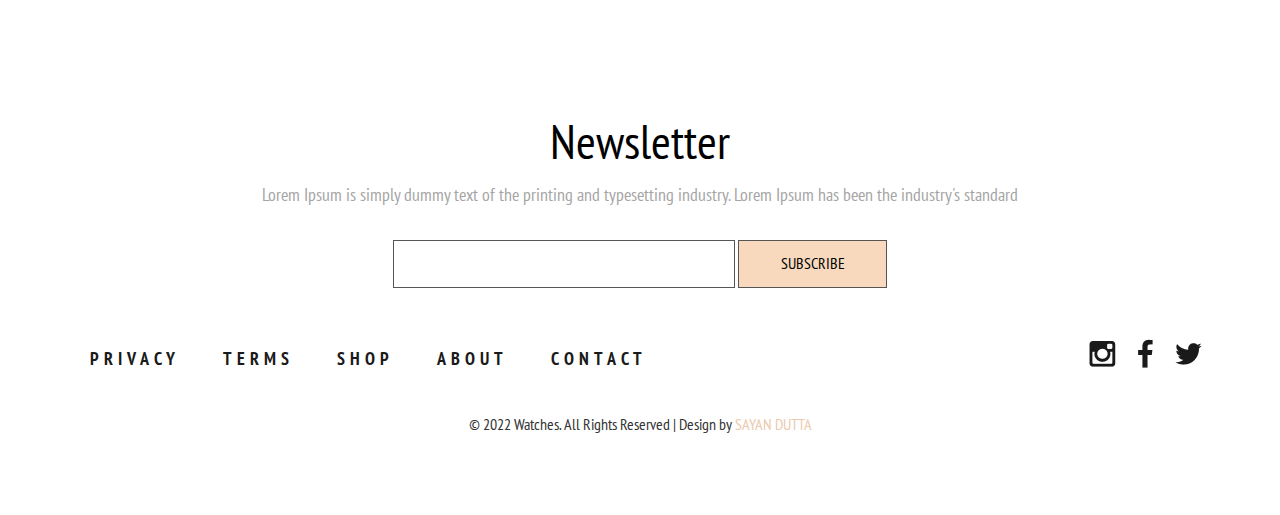
<file: login.html>
-->
<!DOCTYPE HTML>
<html>
<head>
<title>Watches an E-Commerce online Shopping Category Flat Bootstrap Responsive Website Template| Login :: SAYAN DUTTA</title>
<meta name="viewport" content="width=device-width, initial-scale=1">
<meta http-equiv="Content-Type" content="text/html; charset=utf-8" />
<meta name="keywords" content="Watches Responsive web template, Bootstrap Web Templates, Flat Web Templates, Android Compatible web template, 
Smartphone Compatible web template, free webdesigns for Nokia, Samsung, LG, SonyErricsson, Motorola web design" />
<script type="application/x-javascript"> addEventListener("load", function() { setTimeout(hideURLbar, 0); }, false); function hideURLbar(){ window.scrollTo(0,1); } </script>
<link href="css/bootstrap.css" rel='stylesheet' type='text/css' />
<!-- jQuery (necessary for Bootstrap's JavaScript plugins) -->
<!-- Custom Theme files -->
<link href="css/style.css" rel='stylesheet' type='text/css' />
<!-- Custom Theme files -->
<!--webfont-->
<link href='//fonts.googleapis.com/css?family=PT+Sans+Narrow:400,700' rel='stylesheet' type='text/css'>
<link href='//fonts.googleapis.com/css?family=Dorsa' rel='stylesheet' type='text/css'>
<script type="text/javascript" src="js/jquery-1.11.1.min.js"></script>
<!-- start menu -->
<link href="css/megamenu.css" rel="stylesheet" type="text/css" media="all" />
<script type="text/javascript" src="js/megamenu.js"></script>
<script>$(document).ready(function(){$(".megamenu").megamenu();});</script>
<script src="js/jquery.easydropdown.js"></script>
<script src="js/simpleCart.min.js"> </script>
</head>
<body>
	<div class="men_banner">
   	  <div class="container">
   	  	<div class="header_top">
   	  	   <div class="header_top_left">
	  	      <div class="box_11"><a href="checkout.html">
		      <h4><p>Cart: <span class="simpleCart_total"></span> (<span id="simpleCart_quantity" class="simpleCart_quantity"></span> items)</p><img src="images/bag.png" alt=""/><div class="clearfix"> </div></h4>
		      </a></div>
	          <p class="empty"><a href="javascript:;" class="simpleCart_empty">Empty Cart</a></p>
	          <div class="clearfix"> </div>
	       </div>
           <div class="header_top_right">
		  	 <div class="lang_list">
				<select tabindex="4" class="dropdown">
					<option value="" class="label" value="">$ Us</option>
					<option value="1">Dollar</option>
					<option value="2">Euro</option>
				</select>
			 </div>
			 <ul class="header_user_info">
			  <a class="login" href="login.html">
				<i class="user"> </i> 
				<li class="user_desc">My Account</li>
			  </a>
			  <div class="clearfix"> </div>
		     </ul>
		    <!-- start search-->
				<div class="search-box">
				   <div id="sb-search" class="sb-search">
					  <form>
						 <input class="sb-search-input" placeholder="Enter your search term..." type="search" name="search" id="search">
						 <input class="sb-search-submit" type="submit" value="">
						 <span class="sb-icon-search"> </span>
					  </form>
				    </div>
				 </div>
				 <!----search-scripts---->
				 <script src="js/classie1.js"></script>
				 <script src="js/uisearch.js"></script>
				   <script>
					 new UISearch( document.getElementById( 'sb-search' ) );
				   </script>
					<!----//search-scripts---->
		            <div class="clearfix"> </div>
			 </div>
		     <div class="clearfix"> </div>
	    </div>
   		<div class="header_bottom">
	     <div class="logo">
		    <h1><a href="index.html"><span class="m_1">W</span>atches</a></h1>
	     </div>
	    <div class="menu">
	     <ul class="megamenu skyblue">
			<li><a class="color2" href="#">Mens</a>
				<div class="megapanel">
					<div class="row">
						<div class="col1">
							<div class="h_nav">
								<h4>Men</h4>
								<ul>
									<li><a href="men.html">Watches</a></li>
									<li><a href="men.html">Casual Watches</a></li>
									<li><a href="men.html">Premium Watches</a></li>
									<li><a href="men.html">Smart Watches</a></li>
									<li><a href="men.html">Sports Watches</a></li>
									<li><a href="men.html">Digital Watches</a></li>
									<li><a href="men.html">Round Dial Watches</a></li>
									<li><a href="men.html">Square Dial Watches</a></li>
									<li><a href="men.html">Rectangular Dial Watches</a></li>
									<li><a href="men.html">accessories</a></li>
								</ul>	
							</div>							
						</div>
						<div class="col1">
							<div class="h_nav">
								<h4>Women</h4>
								<ul>
									<li><a href="men.html">Watches</a></li>
									<li><a href="men.html">Casual Watches</a></li>
									<li><a href="men.html">Premium Watches</a></li>
									<li><a href="men.html">Smart Watches</a></li>
									<li><a href="men.html">Sports Watches</a></li>
									<li><a href="men.html">Digital Watches</a></li>
									<li><a href="men.html">Round Dial Watches</a></li>
									<li><a href="men.html">Square Dial Watches</a></li>
									<li><a href="men.html">Rectangular Dial Watches</a></li>
									<li><a href="men.html">accessories</a></li>
								</ul>	
							</div>							
						</div>
						<div class="col2">
							<div class="h_nav">
								<h4>Trends</h4>
								<ul>
									<li class>
										<div class="p_left">
										  <img src="images/p1.jpg" class="img-responsive" alt=""/>
										</div>
										<div class="p_right">
											<h4><a href="#">Premium Watches</a></h4>
											<span class="item-cat"><small><a href="#">watches</a></small></span>
											<span class="price">29.99 $</span>
										</div>
										<div class="clearfix"> </div>
									</li>
									<li>
										<div class="p_left">
										  <img src="images/p2.jpg" class="img-responsive" alt=""/>
										</div>
										<div class="p_right">
											<h4><a href="#">Premium Watches</a></h4>
											<span class="item-cat"><small><a href="#">watches</a></small></span>
											<span class="price">29.99 $</span>
										</div>
										<div class="clearfix"> </div>
									</li>
									<li>
										<div class="p_left">
										  <img src="images/p3.jpg" class="img-responsive" alt=""/>
										</div>
										<div class="p_right">
											<h4><a href="#">Premium Watches</a></h4>
											<span class="item-cat"><small><a href="#">watches</a></small></span>
											<span class="price">29.99 $</span>
										</div>
										<div class="clearfix"> </div>
									</li>
								</ul>	
							</div>												
						</div>
					  </div>
					</div>
			</li>
			<li><a class="color4" href="#">womens</a>
				<div class="megapanel">
					<div class="row">
						<div class="col1">
							<div class="h_nav">
								<h4>Men</h4>
								<ul>
									<li><a href="men.html">Watches</a></li>
									<li><a href="men.html">Casual Watches</a></li>
									<li><a href="men.html">Premium Watches</a></li>
									<li><a href="men.html">Smart Watches</a></li>
									<li><a href="men.html">Sports Watches</a></li>
									<li><a href="men.html">Digital Watches</a></li>
									<li><a href="men.html">Round Dial Watches</a></li>
									<li><a href="men.html">Square Dial Watches</a></li>
									<li><a href="men.html">Rectangular Dial Watches</a></li>
									<li><a href="men.html">accessories</a></li>
								</ul>	
							</div>							
						</div>
						<div class="col1">
							<div class="h_nav">
								<h4>Women</h4>
								<ul>
									<li><a href="men.html">Watches</a></li>
									<li><a href="men.html">Casual Watches</a></li>
									<li><a href="men.html">Premium Watches</a></li>
									<li><a href="men.html">Smart Watches</a></li>
									<li><a href="men.html">Sports Watches</a></li>
									<li><a href="men.html">Digital Watches</a></li>
									<li><a href="men.html">Round Dial Watches</a></li>
									<li><a href="men.html">Square Dial Watches</a></li>
									<li><a href="men.html">Rectangular Dial Watches</a></li>
									<li><a href="men.html">accessories</a></li>
								</ul>	
							</div>							
						</div>
						<div class="col2">
							<div class="h_nav">
								<h4>Trends</h4>
								<ul>
									<li class>
										<div class="p_left">
										  <img src="images/p1.jpg" class="img-responsive" alt=""/>
										</div>
										<div class="p_right">
											<h4><a href="#">Premium Watches</a></h4>
											<span class="item-cat"><small><a href="#">watches</a></small></span>
											<span class="price">29.99 $</span>
										</div>
										<div class="clearfix"> </div>
									</li>
									<li>
										<div class="p_left">
										  <img src="images/p2.jpg" class="img-responsive" alt=""/>
										</div>
										<div class="p_right">
											<h4><a href="#">Premium Watches</a></h4>
											<span class="item-cat"><small><a href="#">watches</a></small></span>
											<span class="price">29.99 $</span>
										</div>
										<div class="clearfix"> </div>
									</li>
									<li>
										<div class="p_left">
										  <img src="images/p3.jpg" class="img-responsive" alt=""/>
										</div>
										<div class="p_right">
											<h4><a href="#">Premium Watches</a></h4>
											<span class="item-cat"><small><a href="#">watches</a></small></span>
											<span class="price">29.99 $</span>
										</div>
										<div class="clearfix"> </div>
									</li>
								</ul>	
							</div>												
						</div>
					  </div>
					</div>
				</li>				
				<li><a class="color10" href="brands.html">Brands</a></li>
				<li><a class="color3" href="index.html">Sale</a></li>
				<li><a class="color7" href="404.html">News</a></li>
				<div class="clearfix"> </div>
			</ul>
			</div>
	        <div class="clearfix"> </div>
	    </div>
	   </div>
   </div>
   <div class="account-in">
   	 <div class="container">
   	   <h3>Account</h3>
		<div class="col-md-7 account-top">
		  <form>
			<div> 	
				<span>Email*</span>
				<input type="text"> 
			</div>
			<div> 
				<span class="pass">Password*</span>
				<input type="password">
			</div>				
				<input type="submit" value="Login"> 
		   </form>
		</div>
		<div class="col-md-5 left-account ">
			<a href="single.html"><img class="img-responsive " src="images/s4.jpg" alt=""/></a>
			<div class="five-in">
			<h1>35% </h1><span>discount</span>
			</div>
			<a href="register.html" class="create">Create an account</a>
			<div class="clearfix"> </div>
		</div>
	    <div class="clearfix"> </div>
	  </div>
   </div>
   <div class="map">
	   <iframe src="https://www.google.com/maps/embed?pb=!1m14!1m12!1m3!1d3150859.767904157!2d-96.62081048651531!3d39.536794757966845!2m3!1f0!2f0!3f0!3m2!1i1024!2i768!4f13.1!5e0!3m2!1sen!2sin!4v1408111832978"> </iframe>
   </div>
   <div class="footer">
   	 <div class="container">
   	 	<div class="newsletter">
			<h3>Newsletter</h3>
			<p>Lorem Ipsum is simply dummy text of the printing and typesetting industry. Lorem Ipsum has been the industry's standard</p>
			<form>
			  <input type="text" value="" onfocus="this.value='';" onblur="if (this.value == '') {this.value ='';}">
			  <input type="submit" value="SUBSCRIBE">
			</form>
		</div>
   		<div class="cssmenu">
		   <ul>
			<li class="active"><a href="#">Privacy</a></li>
			<li><a href="#">Terms</a></li>
			<li><a href="#">Shop</a></li>
			<li><a href="#">About</a></li>
			<li><a href="contact.html">Contact</a></li>
		  </ul>
		</div>
		<ul class="social">
			<li><a href=""> <i class="instagram"> </i> </a></li>
			<li><a href=""><i class="fb"> </i> </a></li>
			<li><a href=""><i class="tw"> </i> </a></li>
	    </ul>
	    <div class="clearfix"></div>
	    <div class="copy">
           <p> &copy; 2022 Watches. All Rights Reserved | Design by <a href="https://www.linkedin.com/in/sayan-dutta-b47a96235/" target="_blank">SAYAN DUTTA</a></p>
	    </div>
   	</div>
   </div>
</body>
</html>
</file>
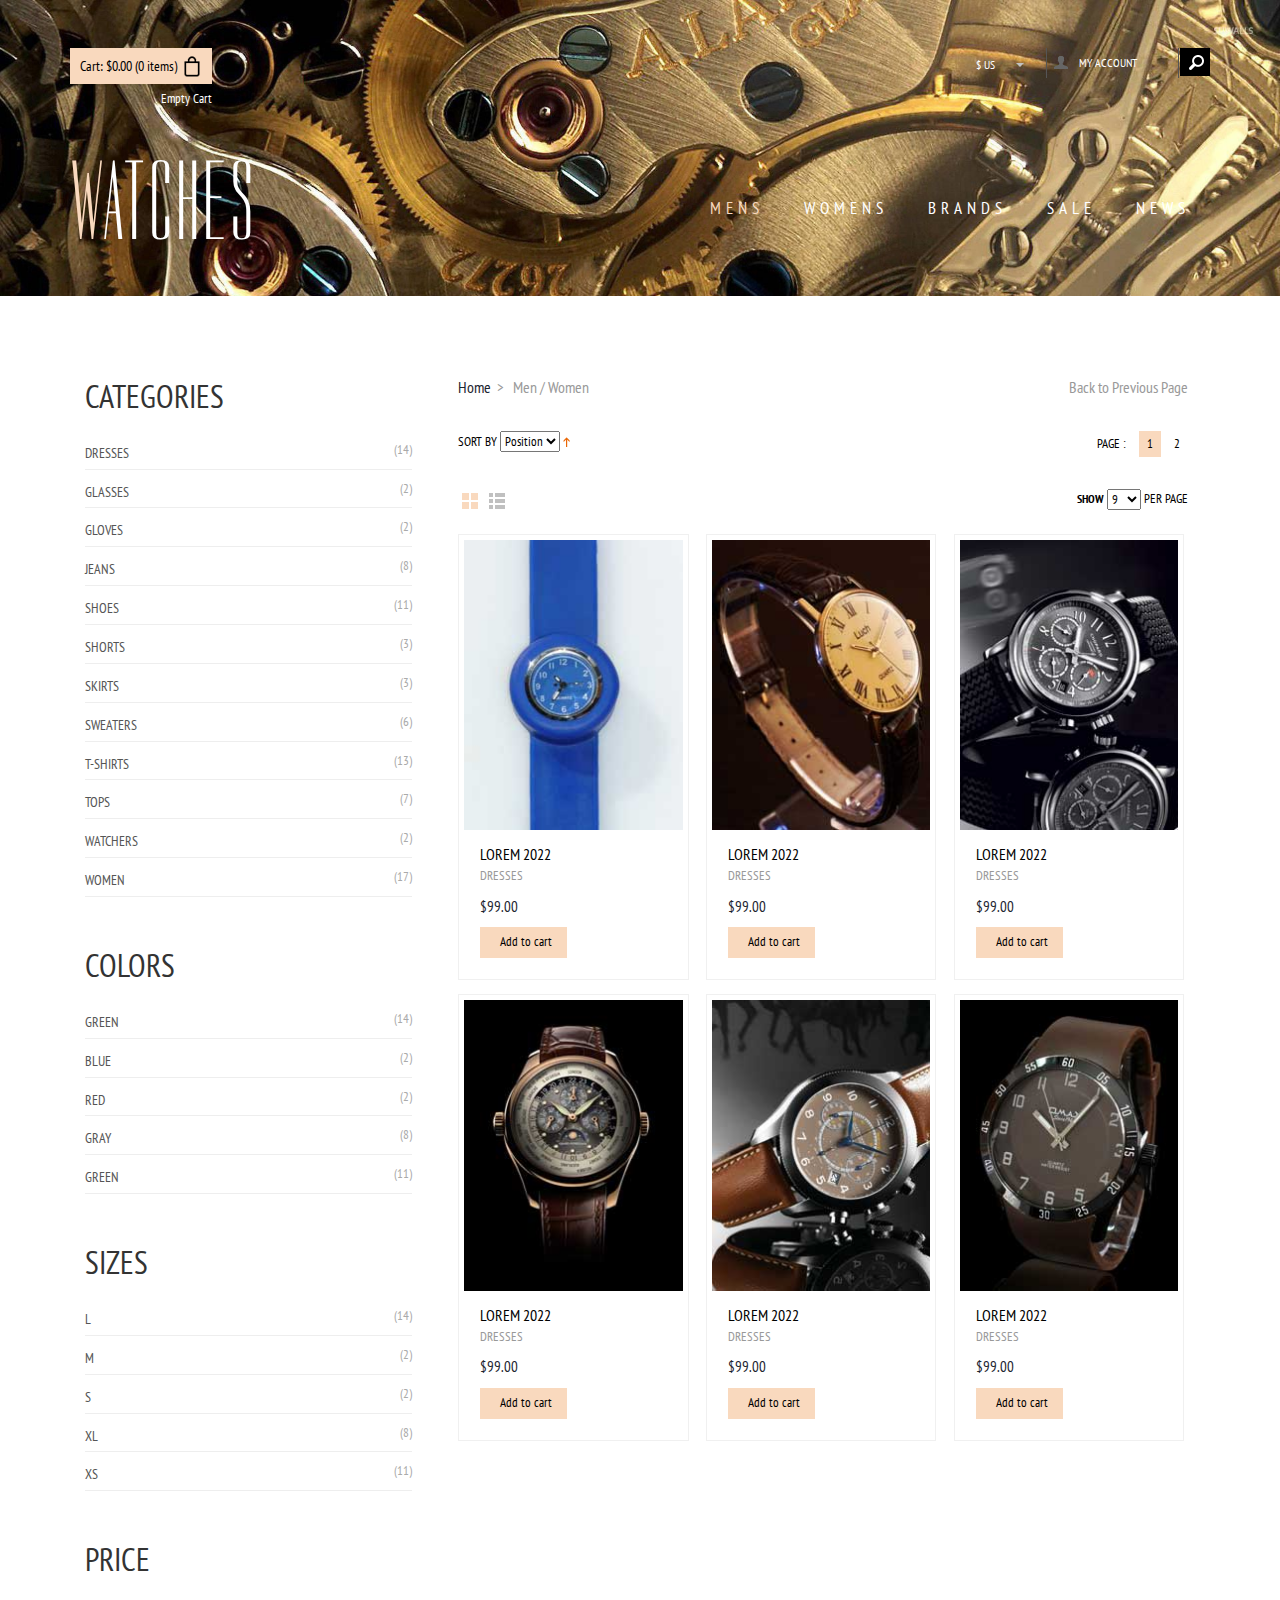
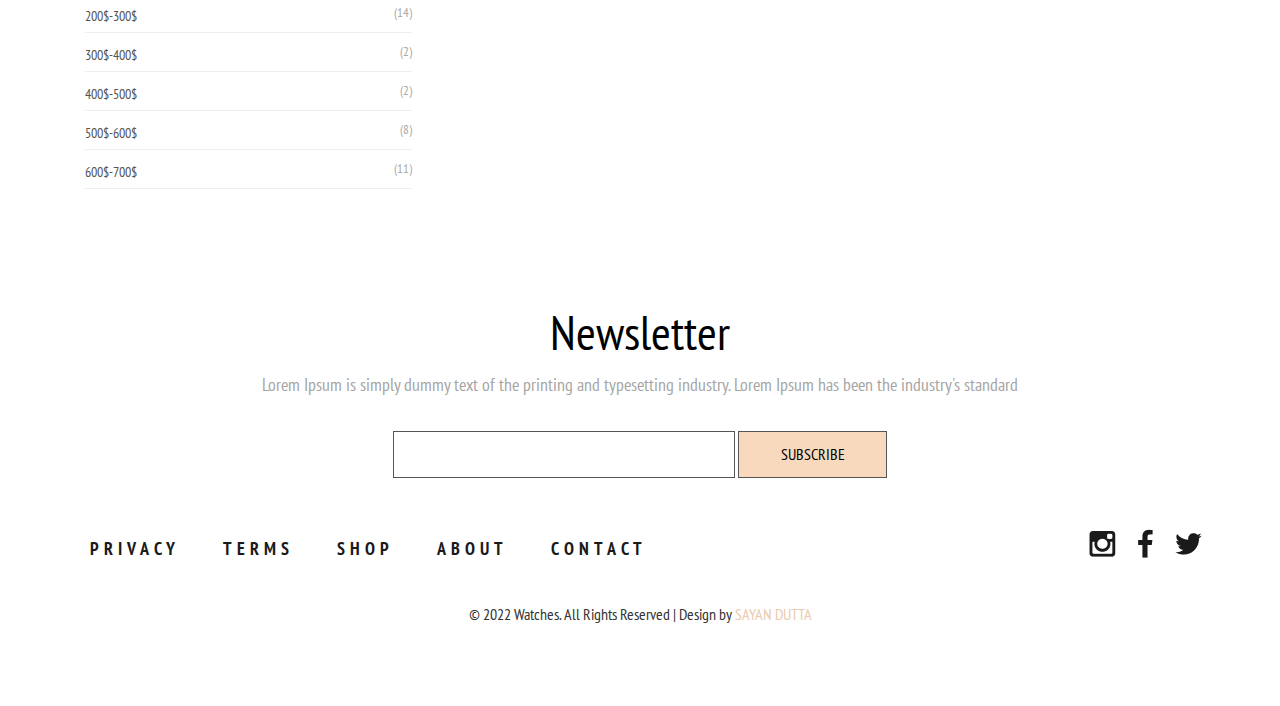
<file: men.html>
<!DOCTYPE HTML>
<html>
<head>
<title>Watches an E-Commerce online Shopping Category Flat Bootstrap Responsive Website Template| Men :: SAYAN DUTTA</title>
<meta name="viewport" content="width=device-width, initial-scale=1">
<meta http-equiv="Content-Type" content="text/html; charset=utf-8" />
<meta name="keywords" content="Watches Responsive web template, Bootstrap Web Templates, Flat Web Templates, Android Compatible web template, 
Smartphone Compatible web template, free webdesigns for Nokia, Samsung, LG, SonyErricsson, Motorola web design" />
<script type="application/x-javascript"> addEventListener("load", function() { setTimeout(hideURLbar, 0); }, false); function hideURLbar(){ window.scrollTo(0,1); } </script>
<link href="css/bootstrap.css" rel='stylesheet' type='text/css' />
<!-- jQuery (necessary for Bootstrap's JavaScript plugins) -->
<!-- Custom Theme files -->
<link href="css/style.css" rel='stylesheet' type='text/css' />
<link href="css/component.css" rel='stylesheet' type='text/css' />
<!-- Custom Theme files -->
<!--webfont-->
<link href='//fonts.googleapis.com/css?family=PT+Sans+Narrow:400,700' rel='stylesheet' type='text/css'>
<link href='//fonts.googleapis.com/css?family=Dorsa' rel='stylesheet' type='text/css'>
<script type="text/javascript" src="js/jquery-1.11.1.min.js"></script>
<!-- start menu -->
<link href="css/megamenu.css" rel="stylesheet" type="text/css" media="all" />
<script type="text/javascript" src="js/megamenu.js"></script>
<script>$(document).ready(function(){$(".megamenu").megamenu();});</script>
<script src="js/jquery.easydropdown.js"></script>
<script src="js/simpleCart.min.js"> </script>
</head>
<body>
	<div class="men_banner">
   	  <div class="container">
   	  	<div class="header_top">
   	  	   <div class="header_top_left">
	  	      <div class="box_11"><a href="checkout.html">
		      <h4><p>Cart: <span class="simpleCart_total"></span> (<span id="simpleCart_quantity" class="simpleCart_quantity"></span> items)</p><img src="images/bag.png" alt=""/><div class="clearfix"> </div></h4>
		      </a></div>
	          <p class="empty"><a href="javascript:;" class="simpleCart_empty">Empty Cart</a></p>
	          <div class="clearfix"> </div>
	       </div>
           <div class="header_top_right">
		  	 <div class="lang_list">
				<select tabindex="4" class="dropdown">
					<option value="" class="label" value="">$ Us</option>
					<option value="1">Dollar</option>
					<option value="2">Euro</option>
				</select>
			 </div>
			 <ul class="header_user_info">
			  <a class="login" href="login.html">
				<i class="user"> </i> 
				<li class="user_desc">My Account</li>
			  </a>
			  <div class="clearfix"> </div>
		     </ul>
		    <!-- start search-->
				<div class="search-box">
				   <div id="sb-search" class="sb-search">
					  <form>
						 <input class="sb-search-input" placeholder="Enter your search term..." type="search" name="search" id="search">
						 <input class="sb-search-submit" type="submit" value="">
						 <span class="sb-icon-search"> </span>
					  </form>
				    </div>
				 </div>
				 <!----search-scripts---->
				 <script src="js/classie1.js"></script>
				 <script src="js/uisearch.js"></script>
				   <script>
					 new UISearch( document.getElementById( 'sb-search' ) );
				   </script>
					<!----//search-scripts---->
		            <div class="clearfix"> </div>
			 </div>
		     <div class="clearfix"> </div>
	    </div>
   	  <div class="header_bottom">
	   <div class="logo">
		  <h1><a href="index.html"><span class="m_1">W</span>atches</a></h1>
	   </div>
	   <div class="menu">
	     <ul class="megamenu skyblue">
			<li class="active grid"><a class="color2" href="#">Mens</a>
				<div class="megapanel">
					<div class="row">
						<div class="col1">
							<div class="h_nav">
								<h4>Men</h4>
								<ul>
									<li><a href="men.html">Watches</a></li>
									<li><a href="men.html">Casual Watches</a></li>
									<li><a href="men.html">Premium Watches</a></li>
									<li><a href="men.html">Smart Watches</a></li>
									<li><a href="men.html">Sports Watches</a></li>
									<li><a href="men.html">Digital Watches</a></li>
									<li><a href="men.html">Round Dial Watches</a></li>
									<li><a href="men.html">Square Dial Watches</a></li>
									<li><a href="men.html">Rectangular Dial Watches</a></li>
									<li><a href="men.html">accessories</a></li>
								</ul>	
							</div>							
						</div>
						<div class="col1">
							<div class="h_nav">
								<h4>Women</h4>
								<ul>
									<li><a href="men.html">Watches</a></li>
									<li><a href="men.html">Casual Watches</a></li>
									<li><a href="men.html">Premium Watches</a></li>
									<li><a href="men.html">Smart Watches</a></li>
									<li><a href="men.html">Sports Watches</a></li>
									<li><a href="men.html">Digital Watches</a></li>
									<li><a href="men.html">Round Dial Watches</a></li>
									<li><a href="men.html">Square Dial Watches</a></li>
									<li><a href="men.html">Rectangular Dial Watches</a></li>
									<li><a href="men.html">accessories</a></li>
								</ul>	
							</div>							
						</div>
						<div class="col2">
							<div class="h_nav">
								<h4>Trends</h4>
								<ul>
									<li class>
										<div class="p_left">
										  <img src="images/p1.jpg" class="img-responsive" alt=""/>
										</div>
										<div class="p_right">
											<h4><a href="#">Premium Watches</a></h4>
											<span class="item-cat"><small><a href="#">watches</a></small></span>
											<span class="price">29.99 $</span>
										</div>
										<div class="clearfix"> </div>
									</li>
									<li>
										<div class="p_left">
										  <img src="images/p2.jpg" class="img-responsive" alt=""/>
										</div>
										<div class="p_right">
											<h4><a href="#">Premium Watches</a></h4>
											<span class="item-cat"><small><a href="#">watches</a></small></span>
											<span class="price">29.99 $</span>
										</div>
										<div class="clearfix"> </div>
									</li>
									<li>
										<div class="p_left">
										  <img src="images/p3.jpg" class="img-responsive" alt=""/>
										</div>
										<div class="p_right">
											<h4><a href="#">Premium Watches</a></h4>
											<span class="item-cat"><small><a href="#">watches</a></small></span>
											<span class="price">29.99 $</span>
										</div>
										<div class="clearfix"> </div>
									</li>
								</ul>	
							</div>												
						</div>
					  </div>
					</div>
			</li>
			<li><a class="color4" href="#">womens</a>
				<div class="megapanel">
					<div class="row">
						<div class="col1">
							<div class="h_nav">
								<h4>Men</h4>
								<ul>
									<li><a href="men.html">Watches</a></li>
									<li><a href="men.html">Casual Watches</a></li>
									<li><a href="men.html">Premium Watches</a></li>
									<li><a href="men.html">Smart Watches</a></li>
									<li><a href="men.html">Sports Watches</a></li>
									<li><a href="men.html">Digital Watches</a></li>
									<li><a href="men.html">Round Dial Watches</a></li>
									<li><a href="men.html">Square Dial Watches</a></li>
									<li><a href="men.html">Rectangular Dial Watches</a></li>
									<li><a href="men.html">accessories</a></li>
								</ul>	
							</div>							
						</div>
						<div class="col1">
							<div class="h_nav">
								<h4>Women</h4>
								<ul>
									<li><a href="men.html">Watches</a></li>
									<li><a href="men.html">Casual Watches</a></li>
									<li><a href="men.html">Premium Watches</a></li>
									<li><a href="men.html">Smart Watches</a></li>
									<li><a href="men.html">Sports Watches</a></li>
									<li><a href="men.html">Digital Watches</a></li>
									<li><a href="men.html">Round Dial Watches</a></li>
									<li><a href="men.html">Square Dial Watches</a></li>
									<li><a href="men.html">Rectangular Dial Watches</a></li>
									<li><a href="men.html">accessories</a></li>
								</ul>	
							</div>							
						</div>
						<div class="col2">
							<div class="h_nav">
								<h4>Trends</h4>
								<ul>
									<li class>
										<div class="p_left">
										  <img src="images/p1.jpg" class="img-responsive" alt=""/>
										</div>
										<div class="p_right">
											<h4><a href="#">Premium Watches</a></h4>
											<span class="item-cat"><small><a href="#">watches</a></small></span>
											<span class="price">29.99 $</span>
										</div>
										<div class="clearfix"> </div>
									</li>
									<li>
										<div class="p_left">
										  <img src="images/p2.jpg" class="img-responsive" alt=""/>
										</div>
										<div class="p_right">
											<h4><a href="#">Premium Watches</a></h4>
											<span class="item-cat"><small><a href="#">watches</a></small></span>
											<span class="price">29.99 $</span>
										</div>
										<div class="clearfix"> </div>
									</li>
									<li>
										<div class="p_left">
										  <img src="images/p3.jpg" class="img-responsive" alt=""/>
										</div>
										<div class="p_right">
											<h4><a href="#">Premium Watches</a></h4>
											<span class="item-cat"><small><a href="#">watches</a></small></span>
											<span class="price">29.99 $</span>
										</div>
										<div class="clearfix"> </div>
									</li>
								</ul>	
							</div>												
						</div>
					  </div>
					</div>
				</li>				
				<li><a class="color10" href="brands.html">Brands</a></li>
				<li><a class="color3" href="index.html">Sale</a></li>
				<li><a class="color7" href="404.html">News</a></li>
				<div class="clearfix"> </div>
			</ul>
			</div>
	        <div class="clearfix"> </div>
	    </div>
	  </div>
   </div>
   <div class="men">
    <div class="container">
    	<div class="col-md-4 sidebar_men">
    	  <h3>Categories</h3>
    	  <ul class="product-categories color"><li class="cat-item cat-item-42"><a href="#">Dresses</a> <span class="count">(14)</span></li>
			<li class="cat-item cat-item-60"><a href="#">Glasses</a> <span class="count">(2)</span></li>
			<li class="cat-item cat-item-63"><a href="#">Gloves</a> <span class="count">(2)</span></li>
			<li class="cat-item cat-item-54"><a href="#">Jeans</a> <span class="count">(8)</span></li>
			<li class="cat-item cat-item-55"><a href="#">Shoes</a> <span class="count">(11)</span></li>
			<li class="cat-item cat-item-64"><a href="#">Shorts</a> <span class="count">(3)</span></li>
			<li class="cat-item cat-item-61"><a href="#">Skirts</a> <span class="count">(3)</span></li>
			<li class="cat-item cat-item-56"><a href="#">Sweaters</a> <span class="count">(6)</span></li>
			<li class="cat-item cat-item-57"><a href="#">T-Shirts</a> <span class="count">(13)</span></li>
			<li class="cat-item cat-item-58"><a href="#">Tops</a> <span class="count">(7)</span></li>
			<li class="cat-item cat-item-62"><a href="#">Watchers</a> <span class="count">(2)</span></li>
			<li class="cat-item cat-item-41"><a href="#">Women</a> <span class="count">(17)</span></li>
		 </ul>
		  <h3>Colors</h3>
    	  <ul class="product-categories color"><li class="cat-item cat-item-42"><a href="#">Green</a> <span class="count">(14)</span></li>
			<li class="cat-item cat-item-60"><a href="#">Blue</a> <span class="count">(2)</span></li>
			<li class="cat-item cat-item-63"><a href="#">Red</a> <span class="count">(2)</span></li>
			<li class="cat-item cat-item-54"><a href="#">Gray</a> <span class="count">(8)</span></li>
			<li class="cat-item cat-item-55"><a href="#">Green</a> <span class="count">(11)</span></li>
		  </ul>
		  <h3>Sizes</h3>
    	  <ul class="product-categories color"><li class="cat-item cat-item-42"><a href="#">L</a> <span class="count">(14)</span></li>
			<li class="cat-item cat-item-60"><a href="#">M</a> <span class="count">(2)</span></li>
			<li class="cat-item cat-item-63"><a href="#">S</a> <span class="count">(2)</span></li>
			<li class="cat-item cat-item-54"><a href="#">XL</a> <span class="count">(8)</span></li>
			<li class="cat-item cat-item-55"><a href="#">XS</a> <span class="count">(11)</span></li>
		  </ul>
		  <h3>Price</h3>
    	  <ul class="product-categories"><li class="cat-item cat-item-42"><a href="#">200$-300$</a> <span class="count">(14)</span></li>
			<li class="cat-item cat-item-60"><a href="#">300$-400$</a> <span class="count">(2)</span></li>
			<li class="cat-item cat-item-63"><a href="#">400$-500$</a> <span class="count">(2)</span></li>
			<li class="cat-item cat-item-54"><a href="#">500$-600$</a> <span class="count">(8)</span></li>
			<li class="cat-item cat-item-55"><a href="#">600$-700$</a> <span class="count">(11)</span></li>
		  </ul>
		</div>
    	<div class="col-md-8 mens_right">
    		<div class="dreamcrub">
			   	<ul class="breadcrumbs">
                    <li class="home">
                       <a href="index.html" title="Go to Home Page">Home</a>&nbsp;
                       <span>&gt;</span>
                    </li>
                    <li class="home">&nbsp;
                        Men / Women&nbsp;
                    </li>
                </ul>
                <ul class="previous">
                	<li><a href="index.html">Back to Previous Page</a></li>
                </ul>
                <div class="clearfix"></div>
			   </div>
			   <div class="mens-toolbar">
                 <div class="sort">
               	   <div class="sort-by">
		            <label>Sort By</label>
		            <select>
		                            <option value="">
		                    Position                </option>
		                            <option value="">
		                    Name                </option>
		                            <option value="">
		                    Price                </option>
		            </select>
		            <a href=""><img src="images/arrow2.gif" alt="" class="v-middle"></a>
                   </div>
    		     </div>
    	        <ul class="women_pagenation dc_paginationA dc_paginationA06">
			     <li><a href="#" class="previous">Page : </a></li>
			     <li class="active"><a href="#">1</a></li>
			     <li><a href="#">2</a></li>
		  	    </ul>
                <div class="clearfix"></div>		
		        </div>
    		<div id="cbp-vm" class="cbp-vm-switcher cbp-vm-view-grid">
					<div class="cbp-vm-options">
						<a href="#" class="cbp-vm-icon cbp-vm-grid cbp-vm-selected" data-view="cbp-vm-view-grid" title="grid">Grid View</a>
						<a href="#" class="cbp-vm-icon cbp-vm-list" data-view="cbp-vm-view-list" title="list">List View</a>
					</div>
					<div class="pages">   
        	 <div class="limiter visible-desktop">
               <label>Show</label>
                  <select>
                            <option value="" selected="selected">
                    9                </option>
                            <option value="">
                    15                </option>
                            <option value="">
                    30                </option>
                  </select> per page        
               </div>
       	   </div>
					<div class="clearfix"></div>
					<ul>
					  <li class="simpleCart_shelfItem">
							<a class="cbp-vm-image" href="single.html">
							 <div class="view view-first">
					   		  <div class="inner_content clearfix">
								<div class="product_image">
									<div class="mask1"><img src="images/m4.jpg" alt="image" class="img-responsive zoom-img"></div>
									<div class="mask">
			                       		<div class="info">Quick View</div>
					                 </div>
					                 <div class="product_container">
									   <h4>Lorem 2022</h4>
									   <p>Dresses</p>
									   <div class="price mount item_price">$99.00</div>
									   <a class="button item_add cbp-vm-icon cbp-vm-add" href="#">Add to cart</a>
									 </div>		
								  </div>
			                     </div>
		                      </div>
		                    </a>
						</li>
						<li class="simpleCart_shelfItem">
							<a class="cbp-vm-image" href="single.html">
							  <div class="view view-first">
					   		  <div class="inner_content clearfix">
								<div class="product_image">
									<div class="mask1"><img src="images/m2.jpg" alt="image" class="img-responsive zoom-img"></div>
									 <div class="mask">
			                       		<div class="info">Quick View</div>
					                  </div>
									 <div class="product_container">
									   <h4>Lorem 2022</h4>
									   <p>Dresses</p>
									   <div class="price mount item_price">$99.00</div>
									   <a class="button item_add cbp-vm-icon cbp-vm-add" href="#">Add to cart</a>
									 </div>		
								  </div>
			                     </div>
		                      </div>
							 </a>
						</li>
						<li class="last simpleCart_shelfItem">
							<a class="cbp-vm-image" href="single.html">
								<div class="view view-first">
					   		  <div class="inner_content clearfix">
								<div class="product_image">
									<div class="mask1"><img src="images/m3.jpg" alt="image" class="img-responsive zoom-img"></div>
									<div class="mask">
			                       		<div class="info">Quick View</div>
					                  </div>
									<div class="product_container">
									   <h4>Lorem 2022</h4>
									   <p>Dresses</p>
									    <div class="price mount item_price">$99.00</div>
									    <a class="button item_add cbp-vm-icon cbp-vm-add" href="#">Add to cart</a>
									 </div>		
								  </div>
			                     </div>
		                      </div>
							</a>
						</li>
						<li class="simpleCart_shelfItem">
							<a class="cbp-vm-image" href="single.html">
								<div class="view view-first">
					   		  <div class="inner_content clearfix">
								<div class="product_image">
									<div class="mask1"><img src="images/m1.jpg" alt="image" class="img-responsive zoom-img"></div>
									<div class="mask">
			                       		<div class="info">Quick View</div>
					                  </div>
									<div class="product_container">
									   <h4>Lorem 2022</h4>
									   <p>Dresses</p>
									   <div class="price mount item_price">$99.00</div>
									    <a class="button item_add cbp-vm-icon cbp-vm-add" href="#">Add to cart</a>
									 </div>		
								  </div>
			                     </div>
		                      </div>
							</a>
						</li>
						<li class="simpleCart_shelfItem">
							<a class="cbp-vm-image" href="single.html">
								<div class="view view-first">
					   		  <div class="inner_content clearfix">
								<div class="product_image">
									<div class="mask1"><img src="images/m5.jpg" alt="image" class="img-responsive zoom-img"></div>
									<div class="mask">
			                       		<div class="info">Quick View</div>
					                  </div>
									<div class="product_container">
									   <h4>Lorem 2022</h4>
									   <p>Dresses</p>
									    <div class="price mount item_price">$99.00</div>
									    <a class="button item_add cbp-vm-icon cbp-vm-add" href="#">Add to cart</a>
									 </div>		
								  </div>
			                     </div>
		                      </div>
							</a>
						</li>
						<li class="last simpleCart_shelfItem">
							<a class="cbp-vm-image" href="single.html">
								<div class="view view-first">
					   		  <div class="inner_content clearfix">
								<div class="product_image">
									<div class="mask1"><img src="images/m6.jpg" alt="image" class="img-responsive zoom-img"></div>
									<div class="mask">
			                       		<div class="info">Quick View</div>
					                  </div>
									<div class="product_container">
									   <h4>Lorem 2022</h4>
									   <p>Dresses</p>
									    <div class="price mount item_price">$99.00</div>
									    <a class="button item_add cbp-vm-icon cbp-vm-add" href="#">Add to cart</a>
									 </div>		
								  </div>
			                     </div>
		                      </div>
							</a>
						</li>
					</ul>
				</div>
				<script src="js/cbpViewModeSwitch.js" type="text/javascript"></script>
                <script src="js/classie.js" type="text/javascript"></script>
    	</div>
    </div>
   </div>
   <div class="footer">
   	 <div class="container">
   	 	<div class="newsletter">
			<h3>Newsletter</h3>
			<p>Lorem Ipsum is simply dummy text of the printing and typesetting industry. Lorem Ipsum has been the industry's standard</p>
			<form>
			  <input type="text" value="" onfocus="this.value='';" onblur="if (this.value == '') {this.value ='';}">
			  <input type="submit" value="SUBSCRIBE">
			</form>
		</div>
   		<div class="cssmenu">
		   <ul>
			<li class="active"><a href="#">Privacy</a></li>
			<li><a href="#">Terms</a></li>
			<li><a href="#">Shop</a></li>
			<li><a href="#">About</a></li>
			<li><a href="contact.html">Contact</a></li>
		  </ul>
		</div>
		<ul class="social">
			<li><a href=""> <i class="instagram"> </i> </a></li>
			<li><a href=""><i class="fb"> </i> </a></li>
			<li><a href=""><i class="tw"> </i> </a></li>
	    </ul>
	    <div class="clearfix"></div>
	    <div class="copy">
           <p> &copy; 2022 Watches. All Rights Reserved | Design by <a href="https://www.linkedin.com/in/sayan-dutta-b47a96235/" target="_blank">SAYAN DUTTA</a></p>
	    </div>
   	</div>
   </div>
</body>
</html>
</file>
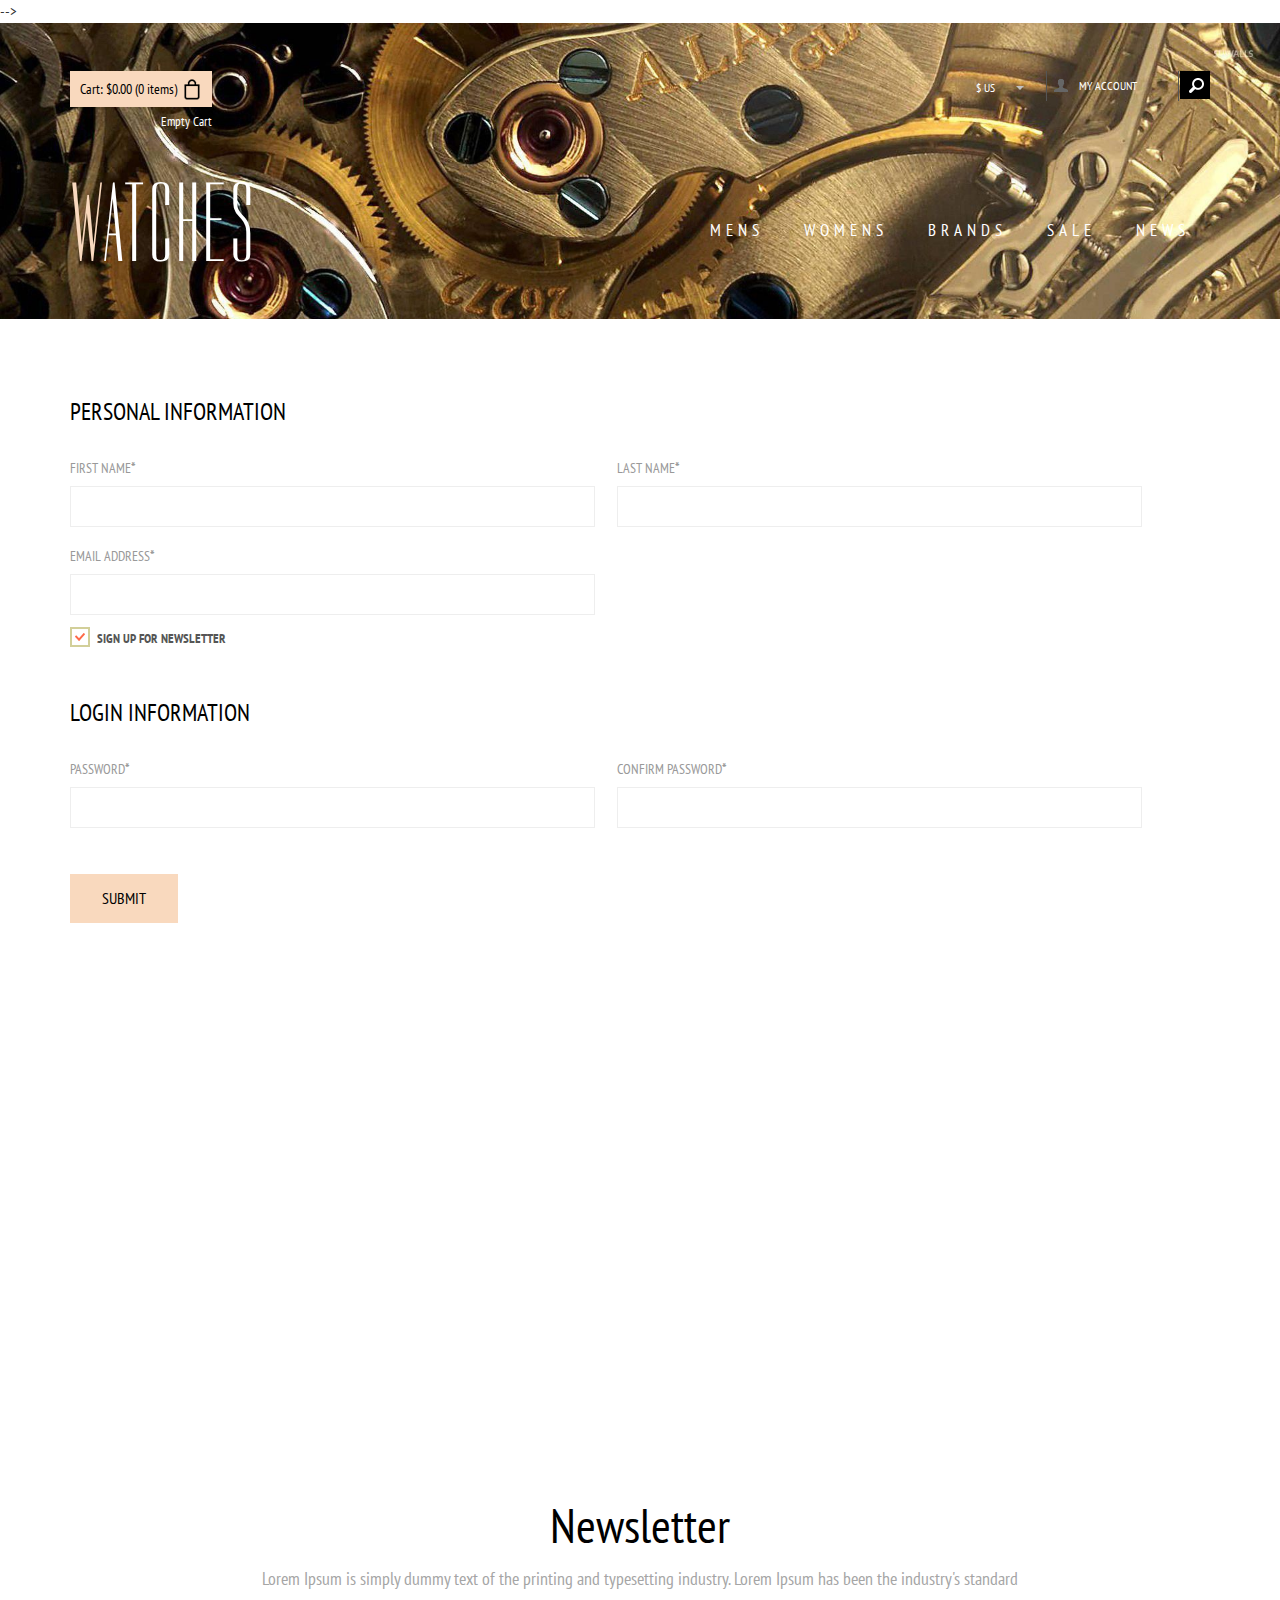
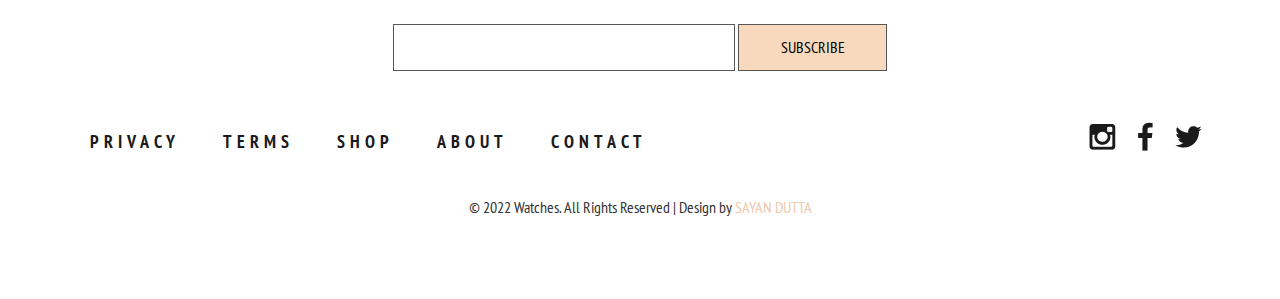
<file: register.html>
-->
<!DOCTYPE HTML>
<html>
<head>
<title>Watches an E-Commerce online Shopping Category Flat Bootstrap Responsive Website Template| Register :: SAYAN DUTTA</title>
<meta name="viewport" content="width=device-width, initial-scale=1">
<meta http-equiv="Content-Type" content="text/html; charset=utf-8" />
<meta name="keywords" content="Watches Responsive web template, Bootstrap Web Templates, Flat Web Templates, Android Compatible web template, 
Smartphone Compatible web template, free webdesigns for Nokia, Samsung, LG, SonyErricsson, Motorola web design" />
<script type="application/x-javascript"> addEventListener("load", function() { setTimeout(hideURLbar, 0); }, false); function hideURLbar(){ window.scrollTo(0,1); } </script>
<link href="css/bootstrap.css" rel='stylesheet' type='text/css' />
<!-- jQuery (necessary for Bootstrap's JavaScript plugins) -->
<!-- Custom Theme files -->
<link href="css/style.css" rel='stylesheet' type='text/css' />
<!-- Custom Theme files -->
<!--webfont-->
<link href='//fonts.googleapis.com/css?family=PT+Sans+Narrow:400,700' rel='stylesheet' type='text/css'>
<link href='//fonts.googleapis.com/css?family=Dorsa' rel='stylesheet' type='text/css'>
<script type="text/javascript" src="js/jquery-1.11.1.min.js"></script>
<!-- start menu -->
<link href="css/megamenu.css" rel="stylesheet" type="text/css" media="all" />
<script type="text/javascript" src="js/megamenu.js"></script>
<script>$(document).ready(function(){$(".megamenu").megamenu();});</script>
<script src="js/jquery.easydropdown.js"></script>
<script src="js/simpleCart.min.js"> </script>
</head>
<body>
	<div class="men_banner">
   	  <div class="container">
   	  	<div class="header_top">
   	  	   <div class="header_top_left">
	  	      <div class="box_11"><a href="checkout.html">
		      <h4><p>Cart: <span class="simpleCart_total"></span> (<span id="simpleCart_quantity" class="simpleCart_quantity"></span> items)</p><img src="images/bag.png" alt=""/><div class="clearfix"> </div></h4>
		      </a></div>
	          <p class="empty"><a href="javascript:;" class="simpleCart_empty">Empty Cart</a></p>
	          <div class="clearfix"> </div>
	       </div>
           <div class="header_top_right">
		  	 <div class="lang_list">
				<select tabindex="4" class="dropdown">
					<option value="" class="label" value="">$ Us</option>
					<option value="1">Dollar</option>
					<option value="2">Euro</option>
				</select>
			 </div>
			 <ul class="header_user_info">
			  <a class="login" href="login.html">
				<i class="user"> </i> 
				<li class="user_desc">My Account</li>
			  </a>
			  <div class="clearfix"> </div>
		     </ul>
		    <!-- start search-->
				<div class="search-box">
				   <div id="sb-search" class="sb-search">
					  <form>
						 <input class="sb-search-input" placeholder="Enter your search term..." type="search" name="search" id="search">
						 <input class="sb-search-submit" type="submit" value="">
						 <span class="sb-icon-search"> </span>
					  </form>
				    </div>
				 </div>
				 <!----search-scripts---->
				 <script src="js/classie1.js"></script>
				 <script src="js/uisearch.js"></script>
				   <script>
					 new UISearch( document.getElementById( 'sb-search' ) );
				   </script>
					<!----//search-scripts---->
		            <div class="clearfix"> </div>
			 </div>
		     <div class="clearfix"> </div>
	    </div>
   		<div class="header_bottom">
	     <div class="logo">
		    <h1><a href="index.html"><span class="m_1">W</span>atches</a></h1>
	     </div>
	    <div class="menu">
	     <ul class="megamenu skyblue">
			<li><a class="color2" href="#">Mens</a>
				<div class="megapanel">
					<div class="row">
						<div class="col1">
							<div class="h_nav">
								<h4>Men</h4>
								<ul>
									<li><a href="men.html">Watches</a></li>
									<li><a href="men.html">Casual Watches</a></li>
									<li><a href="men.html">Premium Watches</a></li>
									<li><a href="men.html">Smart Watches</a></li>
									<li><a href="men.html">Sports Watches</a></li>
									<li><a href="men.html">Digital Watches</a></li>
									<li><a href="men.html">Round Dial Watches</a></li>
									<li><a href="men.html">Square Dial Watches</a></li>
									<li><a href="men.html">Rectangular Dial Watches</a></li>
									<li><a href="men.html">accessories</a></li>
								</ul>	
							</div>							
						</div>
						<div class="col1">
							<div class="h_nav">
								<h4>Women</h4>
								<ul>
									<li><a href="men.html">Watches</a></li>
									<li><a href="men.html">Casual Watches</a></li>
									<li><a href="men.html">Premium Watches</a></li>
									<li><a href="men.html">Smart Watches</a></li>
									<li><a href="men.html">Sports Watches</a></li>
									<li><a href="men.html">Digital Watches</a></li>
									<li><a href="men.html">Round Dial Watches</a></li>
									<li><a href="men.html">Square Dial Watches</a></li>
									<li><a href="men.html">Rectangular Dial Watches</a></li>
									<li><a href="men.html">accessories</a></li>
								</ul>	
							</div>							
						</div>
						<div class="col2">
							<div class="h_nav">
								<h4>Trends</h4>
								<ul>
									<li class>
										<div class="p_left">
										  <img src="images/p1.jpg" class="img-responsive" alt=""/>
										</div>
										<div class="p_right">
											<h4><a href="#">Premium Watches</a></h4>
											<span class="item-cat"><small><a href="#">watches</a></small></span>
											<span class="price">29.99 $</span>
										</div>
										<div class="clearfix"> </div>
									</li>
									<li>
										<div class="p_left">
										  <img src="images/p2.jpg" class="img-responsive" alt=""/>
										</div>
										<div class="p_right">
											<h4><a href="#">Premium Watches</a></h4>
											<span class="item-cat"><small><a href="#">watches</a></small></span>
											<span class="price">29.99 $</span>
										</div>
										<div class="clearfix"> </div>
									</li>
									<li>
										<div class="p_left">
										  <img src="images/p3.jpg" class="img-responsive" alt=""/>
										</div>
										<div class="p_right">
											<h4><a href="#">Premium Watches</a></h4>
											<span class="item-cat"><small><a href="#">watches</a></small></span>
											<span class="price">29.99 $</span>
										</div>
										<div class="clearfix"> </div>
									</li>
								</ul>	
							</div>												
						</div>
					  </div>
					</div>
			</li>
			<li><a class="color4" href="#">womens</a>
				<div class="megapanel">
					<div class="row">
						<div class="col1">
							<div class="h_nav">
								<h4>Men</h4>
								<ul>
									<li><a href="men.html">Watches</a></li>
									<li><a href="men.html">Casual Watches</a></li>
									<li><a href="men.html">Premium Watches</a></li>
									<li><a href="men.html">Smart Watches</a></li>
									<li><a href="men.html">Sports Watches</a></li>
									<li><a href="men.html">Digital Watches</a></li>
									<li><a href="men.html">Round Dial Watches</a></li>
									<li><a href="men.html">Square Dial Watches</a></li>
									<li><a href="men.html">Rectangular Dial Watches</a></li>
									<li><a href="men.html">accessories</a></li>
								</ul>	
							</div>							
						</div>
						<div class="col1">
							<div class="h_nav">
								<h4>Women</h4>
								<ul>
									<li><a href="men.html">Watches</a></li>
									<li><a href="men.html">Casual Watches</a></li>
									<li><a href="men.html">Premium Watches</a></li>
									<li><a href="men.html">Smart Watches</a></li>
									<li><a href="men.html">Sports Watches</a></li>
									<li><a href="men.html">Digital Watches</a></li>
									<li><a href="men.html">Round Dial Watches</a></li>
									<li><a href="men.html">Square Dial Watches</a></li>
									<li><a href="men.html">Rectangular Dial Watches</a></li>
									<li><a href="men.html">accessories</a></li>
								</ul>	
							</div>							
						</div>
						<div class="col2">
							<div class="h_nav">
								<h4>Trends</h4>
								<ul>
									<li class>
										<div class="p_left">
										  <img src="images/p1.jpg" class="img-responsive" alt=""/>
										</div>
										<div class="p_right">
											<h4><a href="#">Premium Watches</a></h4>
											<span class="item-cat"><small><a href="#">watches</a></small></span>
											<span class="price">29.99 $</span>
										</div>
										<div class="clearfix"> </div>
									</li>
									<li>
										<div class="p_left">
										  <img src="images/p2.jpg" class="img-responsive" alt=""/>
										</div>
										<div class="p_right">
											<h4><a href="#">Premium Watches</a></h4>
											<span class="item-cat"><small><a href="#">watches</a></small></span>
											<span class="price">29.99 $</span>
										</div>
										<div class="clearfix"> </div>
									</li>
									<li>
										<div class="p_left">
										  <img src="images/p3.jpg" class="img-responsive" alt=""/>
										</div>
										<div class="p_right">
											<h4><a href="#">Premium Watches</a></h4>
											<span class="item-cat"><small><a href="#">watches</a></small></span>
											<span class="price">29.99 $</span>
										</div>
										<div class="clearfix"> </div>
									</li>
								</ul>	
							</div>												
						</div>
					  </div>
					</div>
				</li>				
				<li><a class="color10" href="brands.html">Brands</a></li>
				<li><a class="color3" href="index.html">Sale</a></li>
				<li><a class="color7" href="404.html">News</a></li>
				<div class="clearfix"> </div>
			</ul>
			</div>
	        <div class="clearfix"> </div>
	    </div>
	   </div>
    </div>
    <div class="account-in">
   	  <div class="container">
   	     <form> 
		   <div class="register-top-grid">
			<h2>PERSONAL INFORMATION</h2>
			 <div>
				<span>First Name<label>*</label></span>
				<input type="text"> 
			 </div>
			 <div>
				<span>Last Name<label>*</label></span>
				<input type="text"> 
			 </div>
			 <div>
				 <span>Email Address<label>*</label></span>
				 <input type="text"> 
			 </div>
			 <div class="clearfix"> </div>
			   <a class="news-letter" href="#">
				 <label class="checkbox"><input type="checkbox" name="checkbox" checked=""><i> </i>Sign Up for Newsletter</label>
			   </a>
			 </div>
		     <div class="register-bottom-grid">
				    <h2>LOGIN INFORMATION</h2>
					 <div>
						<span>Password<label>*</label></span>
						<input type="password">
					 </div>
					 <div>
						<span>Confirm Password<label>*</label></span>
						<input type="password">
					 </div>
					 <div class="clearfix"> </div>
			 </div>
		  </form>
		<div class="clearfix"> </div>
		<div class="register-but">
		   <form>
			   <input type="submit" value="submit">
			   <div class="clearfix"> </div>
		   </form>
		</div>
	   </div>
   </div>
   <div class="map">
	   <iframe src="https://www.google.com/maps/embed?pb=!1m14!1m12!1m3!1d3150859.767904157!2d-96.62081048651531!3d39.536794757966845!2m3!1f0!2f0!3f0!3m2!1i1024!2i768!4f13.1!5e0!3m2!1sen!2sin!4v1408111832978"> </iframe>
   </div>
   <div class="footer">
   	 <div class="container">
   	 	<div class="newsletter">
			<h3>Newsletter</h3>
			<p>Lorem Ipsum is simply dummy text of the printing and typesetting industry. Lorem Ipsum has been the industry's standard</p>
			<form>
			  <input type="text" value="" onfocus="this.value='';" onblur="if (this.value == '') {this.value ='';}">
			  <input type="submit" value="SUBSCRIBE">
			</form>
		</div>
   		<div class="cssmenu">
		   <ul>
			<li class="active"><a href="#">Privacy</a></li>
			<li><a href="#">Terms</a></li>
			<li><a href="#">Shop</a></li>
			<li><a href="#">About</a></li>
			<li><a href="contact.html">Contact</a></li>
		  </ul>
		</div>
		<ul class="social">
			<li><a href=""> <i class="instagram"> </i> </a></li>
			<li><a href=""><i class="fb"> </i> </a></li>
			<li><a href=""><i class="tw"> </i> </a></li>
	    </ul>
	    <div class="clearfix"></div>
	    <div class="copy">
           <p> &copy; 2022 Watches. All Rights Reserved | Design by <a href="https://www.linkedin.com/in/sayan-dutta-b47a96235/" target="_blank">SAYAN DUTTA</a></p>
	    </div>
   	</div>
   </div>
</body>
</html>
</file>
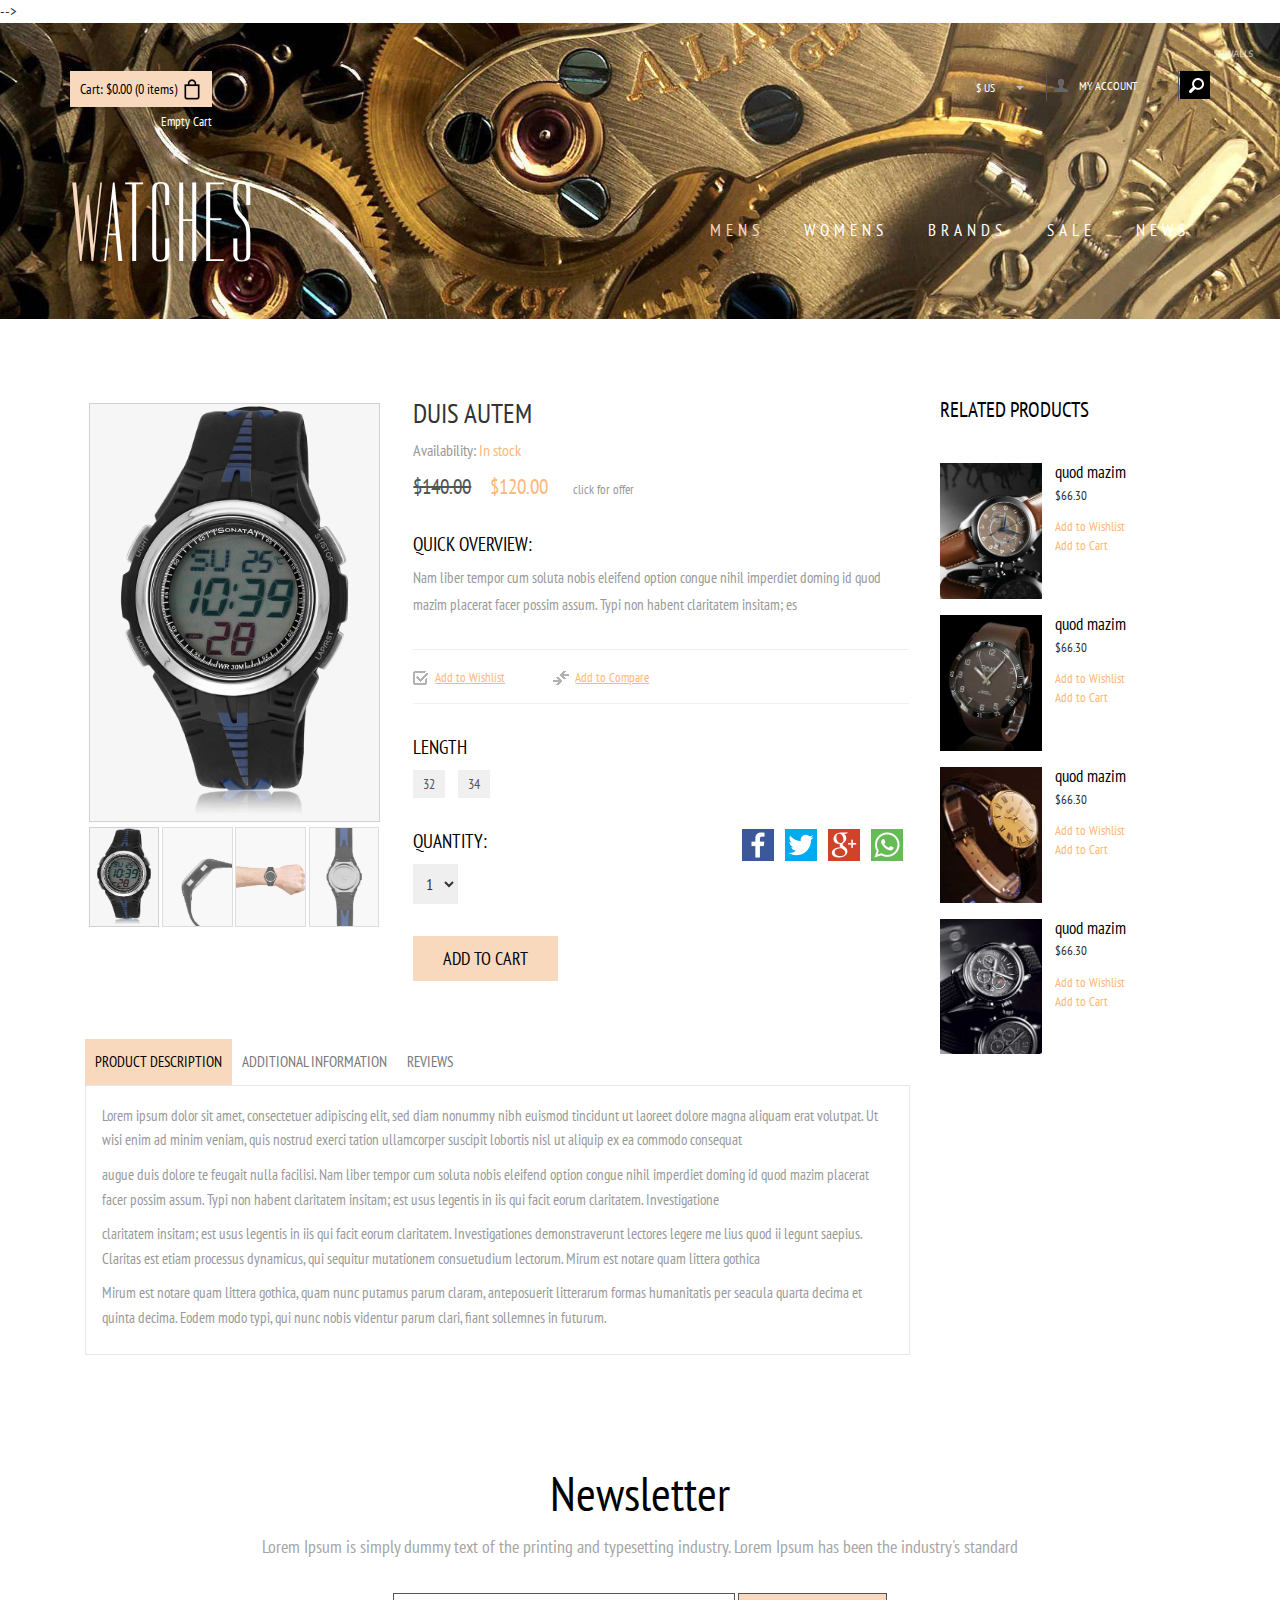
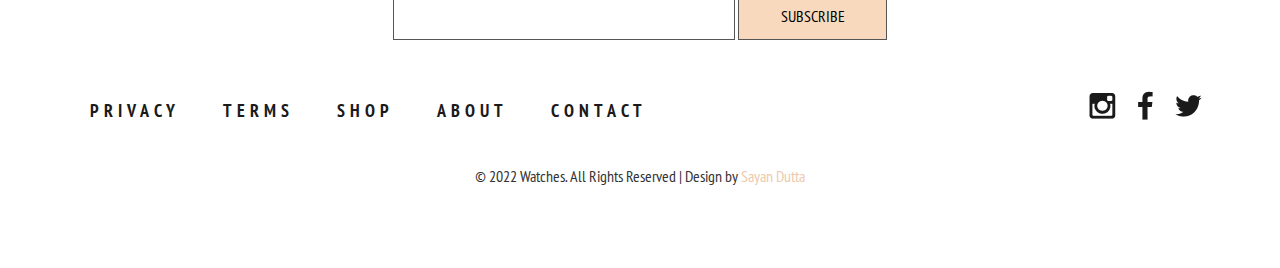
<file: single.html>
-->
<!DOCTYPE HTML>
<html>
<head>
<title>Watches an E-Commerce online Shopping Category Flat Bootstrap Responsive Website Template| Single :: Sayan Dutta</title>
<meta name="viewport" content="width=device-width, initial-scale=1">
<meta http-equiv="Content-Type" content="text/html; charset=utf-8" />
<meta name="keywords" content="Watches Responsive web template, Bootstrap Web Templates, Flat Web Templates, Android Compatible web template, 
Smartphone Compatible web template, free webdesigns for Nokia, Samsung, LG, SonyErricsson, Motorola web design" />
<script type="application/x-javascript"> addEventListener("load", function() { setTimeout(hideURLbar, 0); }, false); function hideURLbar(){ window.scrollTo(0,1); } </script>
<link href="css/bootstrap.css" rel='stylesheet' type='text/css' />
<!-- jQuery (necessary for Bootstrap's JavaScript plugins) -->
<!-- Custom Theme files -->
<link href="css/style.css" rel='stylesheet' type='text/css' />
<!-- Custom Theme files -->
<!--webfont-->
<link href='//fonts.googleapis.com/css?family=PT+Sans+Narrow:400,700' rel='stylesheet' type='text/css'>
<link href='//fonts.googleapis.com/css?family=Dorsa' rel='stylesheet' type='text/css'>
<script type="text/javascript" src="js/jquery-1.11.1.min.js"></script>
<!-- start menu -->
<link href="css/megamenu.css" rel="stylesheet" type="text/css" media="all" />
<script type="text/javascript" src="js/megamenu.js"></script>
<script>$(document).ready(function(){$(".megamenu").megamenu();});</script>
<script src="js/jquery.easydropdown.js"></script>
<script src="js/easyResponsiveTabs.js" type="text/javascript"></script>
		    <script type="text/javascript">
			    $(document).ready(function () {
			        $('#horizontalTab').easyResponsiveTabs({
			            type: 'default', //Types: default, vertical, accordion           
			            width: 'auto', //auto or any width like 600px
			            fit: true   // 100% fit in a container
			        });
			    });
            </script>	
<script src="js/simpleCart.min.js"> </script>
</head>
<body>
	<div class="men_banner">
   	  <div class="container">
   	  	<div class="header_top">
   	  	   <div class="header_top_left">
	  	      <div class="box_11"><a href="checkout.html">
		      <h4><p>Cart: <span class="simpleCart_total"></span> (<span id="simpleCart_quantity" class="simpleCart_quantity"></span> items)</p><img src="images/bag.png" alt=""/><div class="clearfix"> </div></h4>
		      </a></div>
	          <p class="empty"><a href="javascript:;" class="simpleCart_empty">Empty Cart</a></p>
	          <div class="clearfix"> </div>
	       </div>
           <div class="header_top_right">
		  	 <div class="lang_list">
				<select tabindex="4" class="dropdown">
					<option value="" class="label" value="">$ Us</option>
					<option value="1">Dollar</option>
					<option value="2">Euro</option>
				</select>
			 </div>
			 <ul class="header_user_info">
			  <a class="login" href="login.html">
				<i class="user"> </i> 
				<li class="user_desc">My Account</li>
			  </a>
			  <div class="clearfix"> </div>
		     </ul>
		    <!-- start search-->
				<div class="search-box">
				   <div id="sb-search" class="sb-search">
					  <form>
						 <input class="sb-search-input" placeholder="Enter your search term..." type="search" name="search" id="search">
						 <input class="sb-search-submit" type="submit" value="">
						 <span class="sb-icon-search"> </span>
					  </form>
				    </div>
				 </div>
				 <!----search-scripts---->
				 <script src="js/classie1.js"></script>
				 <script src="js/uisearch.js"></script>
				   <script>
					 new UISearch( document.getElementById( 'sb-search' ) );
				   </script>
					<!----//search-scripts---->
		            <div class="clearfix"> </div>
			 </div>
		     <div class="clearfix"> </div>
	    </div>
   		<div class="header_bottom">
	   <div class="logo">
		  <h1><a href="index.html"><span class="m_1">W</span>atches</a></h1>
	   </div>
	   <div class="menu">
	     <ul class="megamenu skyblue">
			<li class="active grid"><a class="color2" href="#">Mens</a>
				<div class="megapanel">
					<div class="row">
						<div class="col1">
							<div class="h_nav">
								<h4>Men</h4>
								<ul>
									<li><a href="men.html">Watches</a></li>
									<li><a href="men.html">Casual Watches</a></li>
									<li><a href="men.html">Premium Watches</a></li>
									<li><a href="men.html">Smart Watches</a></li>
									<li><a href="men.html">Sports Watches</a></li>
									<li><a href="men.html">Digital Watches</a></li>
									<li><a href="men.html">Round Dial Watches</a></li>
									<li><a href="men.html">Square Dial Watches</a></li>
									<li><a href="men.html">Rectangular Dial Watches</a></li>
									<li><a href="men.html">accessories</a></li>
								</ul>	
							</div>							
						</div>
						<div class="col1">
							<div class="h_nav">
								<h4>Women</h4>
								<ul>
									<li><a href="men.html">Watches</a></li>
									<li><a href="men.html">Casual Watches</a></li>
									<li><a href="men.html">Premium Watches</a></li>
									<li><a href="men.html">Smart Watches</a></li>
									<li><a href="men.html">Sports Watches</a></li>
									<li><a href="men.html">Digital Watches</a></li>
									<li><a href="men.html">Round Dial Watches</a></li>
									<li><a href="men.html">Square Dial Watches</a></li>
									<li><a href="men.html">Rectangular Dial Watches</a></li>
									<li><a href="men.html">accessories</a></li>
								</ul>	
							</div>							
						</div>
						<div class="col2">
							<div class="h_nav">
								<h4>Trends</h4>
								<ul>
									<li class>
										<div class="p_left">
										  <img src="images/p1.jpg" class="img-responsive" alt=""/>
										</div>
										<div class="p_right">
											<h4><a href="#">Premium Watches</a></h4>
											<span class="item-cat"><small><a href="#">watches</a></small></span>
											<span class="price">29.99 $</span>
										</div>
										<div class="clearfix"> </div>
									</li>
									<li>
										<div class="p_left">
										  <img src="images/p2.jpg" class="img-responsive" alt=""/>
										</div>
										<div class="p_right">
											<h4><a href="#">Premium Watches</a></h4>
											<span class="item-cat"><small><a href="#">watches</a></small></span>
											<span class="price">29.99 $</span>
										</div>
										<div class="clearfix"> </div>
									</li>
									<li>
										<div class="p_left">
										  <img src="images/p3.jpg" class="img-responsive" alt=""/>
										</div>
										<div class="p_right">
											<h4><a href="#">Premium Watches</a></h4>
											<span class="item-cat"><small><a href="#">watches</a></small></span>
											<span class="price">29.99 $</span>
										</div>
										<div class="clearfix"> </div>
									</li>
								</ul>	
							</div>												
						</div>
					  </div>
					</div>
			</li>
			<li><a class="color4" href="#">womens</a>
				<div class="megapanel">
					<div class="row">
						<div class="col1">
							<div class="h_nav">
								<h4>Men</h4>
								<ul>
									<li><a href="men.html">Watches</a></li>
									<li><a href="men.html">Casual Watches</a></li>
									<li><a href="men.html">Premium Watches</a></li>
									<li><a href="men.html">Smart Watches</a></li>
									<li><a href="men.html">Sports Watches</a></li>
									<li><a href="men.html">Digital Watches</a></li>
									<li><a href="men.html">Round Dial Watches</a></li>
									<li><a href="men.html">Square Dial Watches</a></li>
									<li><a href="men.html">Rectangular Dial Watches</a></li>
									<li><a href="men.html">accessories</a></li>
								</ul>	
							</div>							
						</div>
						<div class="col1">
							<div class="h_nav">
								<h4>Women</h4>
								<ul>
									<li><a href="men.html">Watches</a></li>
									<li><a href="men.html">Casual Watches</a></li>
									<li><a href="men.html">Premium Watches</a></li>
									<li><a href="men.html">Smart Watches</a></li>
									<li><a href="men.html">Sports Watches</a></li>
									<li><a href="men.html">Digital Watches</a></li>
									<li><a href="men.html">Round Dial Watches</a></li>
									<li><a href="men.html">Square Dial Watches</a></li>
									<li><a href="men.html">Rectangular Dial Watches</a></li>
									<li><a href="men.html">accessories</a></li>
								</ul>	
							</div>							
						</div>
						<div class="col2">
							<div class="h_nav">
								<h4>Trends</h4>
								<ul>
									<li class>
										<div class="p_left">
										  <img src="images/p1.jpg" class="img-responsive" alt=""/>
										</div>
										<div class="p_right">
											<h4><a href="#">Premium Watches</a></h4>
											<span class="item-cat"><small><a href="#">watches</a></small></span>
											<span class="price">29.99 $</span>
										</div>
										<div class="clearfix"> </div>
									</li>
									<li>
										<div class="p_left">
										  <img src="images/p2.jpg" class="img-responsive" alt=""/>
										</div>
										<div class="p_right">
											<h4><a href="#">Premium Watches</a></h4>
											<span class="item-cat"><small><a href="#">watches</a></small></span>
											<span class="price">29.99 $</span>
										</div>
										<div class="clearfix"> </div>
									</li>
									<li>
										<div class="p_left">
										  <img src="images/p3.jpg" class="img-responsive" alt=""/>
										</div>
										<div class="p_right">
											<h4><a href="#">Premium Watches</a></h4>
											<span class="item-cat"><small><a href="#">watches</a></small></span>
											<span class="price">29.99 $</span>
										</div>
										<div class="clearfix"> </div>
									</li>
								</ul>	
							</div>												
						</div>
					  </div>
					</div>
				</li>				
				<li><a class="color10" href="brands.html">Brands</a></li>
				<li><a class="color3" href="index.html">Sale</a></li>
				<li><a class="color7" href="404.html">News</a></li>
				<div class="clearfix"> </div>
			</ul>
			</div>
	        <div class="clearfix"> </div>
	    </div>
	  </div>
   </div>
   <div class="men">
   	<div class="container">
      <div class="col-md-9 single_top">
      	<div class="single_left">
      	  <div class="labout span_1_of_a1">
			<div class="flexslider">
					 <ul class="slides">
						<li data-thumb="images/s1.jpg">
							<img src="images/s1.jpg" />
						</li>
						<li data-thumb="images/s2.jpg">
							<img src="images/s2.jpg" />
						</li>
						<li data-thumb="images/s3.jpg">
							<img src="images/s3.jpg" />
						</li>
						<li data-thumb="images/s4.jpg">
							<img src="images/s4.jpg" />
						</li>
					 </ul>
				  </div>
		          <div class="clearfix"></div>	
	    </div>
		<div class="cont1 span_2_of_a1 simpleCart_shelfItem">
				<h1>Duis autem</h1>
				<p class="availability">Availability: <span class="color">In stock</span></p>
			    <div class="price_single">
				  <span class="reducedfrom">$140.00</span>
				  <span class="amount item_price actual">$120.00</span><a href="#">click for offer</a>
				</div>
				<h2 class="quick">Quick Overview:</h2>
				<p class="quick_desc"> Nam liber tempor cum soluta nobis eleifend option congue nihil imperdiet doming id quod mazim placerat facer possim assum. Typi non habent claritatem insitam; es</p>
			    <div class="wish-list">
				 	<ul>
				 		<li class="wish"><a href="#">Add to Wishlist</a></li>
				 	    <li class="compare"><a href="#">Add to Compare</a></li>
				 	</ul>
				 </div>
				<ul class="size">
					<h3>Length</h3>
					<li><a href="#">32</a></li>
					<li><a href="#">34</a></li>
				</ul>
				<div class="quantity_box">
					<ul class="product-qty">
					   <span>Quantity:</span>
					   <select>
						 <option>1</option>
						 <option>2</option>
						 <option>3</option>
						 <option>4</option>
						 <option>5</option>
						 <option>6</option>
					   </select>
				    </ul>
				    <ul class="single_social">
						<li><a href="#"><i class="fb1"> </i> </a></li>
						<li><a href="#"><i class="tw1"> </i> </a></li>
						<li><a href="#"><i class="g1"> </i> </a></li>
						<li><a href="#"><i class="linked"> </i> </a></li>
		   		    </ul>
		   		    <div class="clearfix"></div>
	   		    </div>
			    <a href="#" class="btn btn-primary btn-normal btn-inline btn_form button item_add item_1" target="_self">Add to cart</a>
			</div>
		    <div class="clearfix"> </div>
		</div>
        <div class="sap_tabs">	
	       <div id="horizontalTab" style="display: block; width: 100%; margin: 0px;">
			  <ul class="resp-tabs-list">
			  	  <li class="resp-tab-item" aria-controls="tab_item-0" role="tab"><span>Product Description</span></li>
				  <li class="resp-tab-item" aria-controls="tab_item-1" role="tab"><span>Additional Information</span></li>
				  <li class="resp-tab-item" aria-controls="tab_item-2" role="tab"><span>Reviews</span></li>
			  </ul>				  	 
			  <div class="resp-tabs-container">
			    <div class="tab-1 resp-tab-content" aria-labelledby="tab_item-0">
					<div class="facts">
					  <ul class="tab_list">
					  	<li><a href="#">Lorem ipsum dolor sit amet, consectetuer adipiscing elit, sed diam nonummy nibh euismod tincidunt ut laoreet dolore magna aliquam erat volutpat. Ut wisi enim ad minim veniam, quis nostrud exerci tation ullamcorper suscipit lobortis nisl ut aliquip ex ea commodo consequat</a></li>
					  	<li><a href="#">augue duis dolore te feugait nulla facilisi. Nam liber tempor cum soluta nobis eleifend option congue nihil imperdiet doming id quod mazim placerat facer possim assum. Typi non habent claritatem insitam; est usus legentis in iis qui facit eorum claritatem. Investigatione</a></li>
					  	<li><a href="#">claritatem insitam; est usus legentis in iis qui facit eorum claritatem. Investigationes demonstraverunt lectores legere me lius quod ii legunt saepius. Claritas est etiam processus dynamicus, qui sequitur mutationem consuetudium lectorum. Mirum est notare quam littera gothica</a></li>
					  	<li><a href="#">Mirum est notare quam littera gothica, quam nunc putamus parum claram, anteposuerit litterarum formas humanitatis per seacula quarta decima et quinta decima. Eodem modo typi, qui nunc nobis videntur parum clari, fiant sollemnes in futurum.</a></li>
					  </ul>           
			        </div>
			     </div>	
			      <div class="tab-1 resp-tab-content" aria-labelledby="tab_item-1">
					<div class="facts">
					  <ul class="tab_list">
					    <li><a href="#">augue duis dolore te feugait nulla facilisi. Nam liber tempor cum soluta nobis eleifend option congue nihil imperdiet doming id quod mazim placerat facer possim assum. Typi non habent claritatem insitam; est usus legentis in iis qui facit eorum claritatem. Investigatione</a></li>
					  	<li><a href="#">claritatem insitam; est usus legentis in iis qui facit eorum claritatem. Investigationes demonstraverunt lectores legere me lius quod ii legunt saepius. Claritas est etiam processus dynamicus, qui sequitur mutationem consuetudium lectorum. Mirum est notare quam littera gothica</a></li>
					  	<li><a href="#">Mirum est notare quam littera gothica, quam nunc putamus parum claram, anteposuerit litterarum formas humanitatis per seacula quarta decima et quinta decima. Eodem modo typi, qui nunc nobis videntur parum clari, fiant sollemnes in futurum.</a></li>
					  </ul>           
			        </div>
			     </div>	
			      <div class="tab-1 resp-tab-content" aria-labelledby="tab_item-2">
			        <div class="facts">
					  <ul class="tab_list">
					  	<li><a href="#">Lorem ipsum dolor sit amet, consectetuer adipiscing elit, sed diam nonummy nibh euismod tincidunt ut laoreet dolore magna aliquam erat volutpat. Ut wisi enim ad minim veniam, quis nostrud exerci tation ullamcorper suscipit lobortis nisl ut aliquip ex ea commodo consequat</a></li>
					  	<li><a href="#">augue duis dolore te feugait nulla facilisi. Nam liber tempor cum soluta nobis eleifend option congue nihil imperdiet doming id quod mazim placerat facer possim assum. Typi non habent claritatem insitam; est usus legentis in iis qui facit eorum claritatem. Investigatione</a></li>
					  	<li><a href="#">claritatem insitam; est usus legentis in iis qui facit eorum claritatem. Investigationes demonstraverunt lectores leg</a></li>
					  	<li><a href="#">Mirum est notare quam littera gothica, quam nunc putamus parum claram, anteposuerit litterarum formas humanitatis per seacula quarta decima et quinta decima. Eodem modo typi, qui nunc nobis videntur parum clari, fiant sollemnes in futurum.</a></li>
					  </ul>  
					</div>    
			     </div>	
			  </div>
		    </div>
		  </div>	
		</div>
		<div class="col-md-3 tabs">
	      <h3 class="m_1">Related Products</h3>
	      <ul class="product">
	      	<li class="product_img"><img src="images/m5.jpg" class="img-responsive" alt=""/></li>
	      	<li class="product_desc">
	      		<h4><a href="#">quod mazim</a></h4>
	      		<p class="single_price">$66.30</p>
	      		<a href="#" class="link-cart">Add to Wishlist</a>
	      	    <a href="#" class="link-cart">Add to Cart</a>
	        </li>
	      	<div class="clearfix"> </div>
	      </ul>
	      <ul class="product">
	      	<li class="product_img"><img src="images/m6.jpg" class="img-responsive" alt=""/></li>
	      	<li class="product_desc">
	      		<h4><a href="#">quod mazim</a></h4>
	      		<p class="single_price">$66.30</p>
	      		<a href="#" class="link-cart">Add to Wishlist</a>
	      	    <a href="#" class="link-cart">Add to Cart</a>
	        </li>
	      	<div class="clearfix"> </div>
	      </ul>
	      <ul class="product">
	      	<li class="product_img"><img src="images/m2.jpg" class="img-responsive" alt=""/></li>
	      	<li class="product_desc">
	      		<h4><a href="#">quod mazim</a></h4>
	      		<p class="single_price">$66.30</p>
	      		<a href="#" class="link-cart">Add to Wishlist</a>
	      	    <a href="#" class="link-cart">Add to Cart</a>
	        </li>
	      	<div class="clearfix"> </div>
	      </ul>
	      <ul class="product">
	      	<li class="product_img"><img src="images/m3.jpg" class="img-responsive" alt=""/></li>
	      	<li class="product_desc">
	      		<h4><a href="#">quod mazim</a></h4>
	      		<p class="single_price">$66.30</p>
	      		<a href="#" class="link-cart">Add to Wishlist</a>
	      	    <a href="#" class="link-cart">Add to Cart</a>
	        </li>
	      	<div class="clearfix"> </div>
	      </ul>
        </div>
     <div class="clearfix"> </div>
	</div>
   </div>
  <div class="footer">
   	 <div class="container">
   	 	<div class="newsletter">
			<h3>Newsletter</h3>
			<p>Lorem Ipsum is simply dummy text of the printing and typesetting industry. Lorem Ipsum has been the industry's standard</p>
			<form>
			  <input type="text" value="" onfocus="this.value='';" onblur="if (this.value == '') {this.value ='';}">
			  <input type="submit" value="SUBSCRIBE">
			</form>
		</div>
   		<div class="cssmenu">
		   <ul>
			<li class="active"><a href="#">Privacy</a></li>
			<li><a href="#">Terms</a></li>
			<li><a href="#">Shop</a></li>
			<li><a href="#">About</a></li>
			<li><a href="contact.html">Contact</a></li>
		  </ul>
		</div>
		<ul class="social">
			<li><a href=""> <i class="instagram"> </i> </a></li>
			<li><a href=""><i class="fb"> </i> </a></li>
			<li><a href=""><i class="tw"> </i> </a></li>
	    </ul>
	    <div class="clearfix"></div>
	    <div class="copy">
           <p> &copy; 2022 Watches. All Rights Reserved | Design by <a href="https://www.linkedin.com/in/sayan-dutta-b47a96235/" target="_blank">Sayan Dutta</a></p>
	    </div>
   	</div>
   </div>
<!-- FlexSlider -->
<script defer src="js/jquery.flexslider.js"></script>
<link rel="stylesheet" href="css/flexslider.css" type="text/css" media="screen" />
<script>
// Can also be used with $(document).ready()
$(window).load(function() {
  $('.flexslider').flexslider({
    animation: "slide",
    controlNav: "thumbnails"
  });
});
</script>
</body>
</html>
</file>
<file: css/style.css>
h4, h5, h6,
h1, h2, h3 {margin-top: 0;}
ul, ol {margin: 0;}
p {margin: 0;}
html, body{
   font-family: 'PT Sans Narrow', sans-serif;
   font-size: 100%;
   background:#fff; 
}
body a{
	transition:0.5s all;
	-webkit-transition:0.5s all;
	-moz-transition:0.5s all;
	-o-transition:0.5s all;
	-ms-transition:0.5s all;
}
.banner {
	background: url(../images/3.jpg) no-repeat center top;
	background-size: cover;
	-webkit-background-size: cover;
	-moz-background-size: cover;
	-o-background-size: cover;
	min-height:800px;
	text-align: center;
	padding-top:1em;
}
.header_top_left{
	float:left;
}
.header_top_right{
	float:right;
	width:23%;
}
.box_11{
    cursor: pointer;
    padding: 5px 10px;
    background: #F9D9BE;
}
.box_11 a:hover{
	text-decoration:none;
	color:#000;
}
.box_11 h4 {
    border: none;
    color: #fff;
    font-size: 0.85em;
    margin-bottom: 0;
    padding: 0;
}
.box_11 p {
    float: left;
    margin: 6px 0 0 0;
    color:#000;
}
p.empty {
    font-size: 13px;
    margin: 6px 0 0 5px;
    float: right;
}
p.empty a {
    color: #fff;
}
.box_11 h4 img {
    margin-left: 5px;
    float: left;
}
.lang_list{
	float: left;
    border-right: 1px solid #555;
	width: 38%;
}
/* PREFIXED CSS */
.dropdown,
.dropdown div,
.dropdown li,
.dropdown div::after,
.dropdown .carat,
.dropdown .carat:after,
.dropdown .selected::after,
.dropdown:after{
	-webkit-transition: all 150ms ease-in-out;
	-moz-transition: all 150ms ease-in-out;
	-ms-transition: all 150ms ease-in-out;
	transition: all 150ms ease-in-out;
}
.dropdown .selected::after,
.dropdown.scrollable div::after{
	-webkit-pointer-events: none;
	-moz-pointer-events: none;
	-ms-pointer-events: none;
	pointer-events: none;
}
/* WRAPPER */
.dropdown{
	position: relative;
	width: 75px;
	cursor: pointer;
	font-weight: 200;
	background: none;
	padding: 8px 15px 5px;
	color: #fff;
	-webkit-user-select: none;
	-moz-user-select: none;
	user-select: none;
}
.dropdown.open{
	z-index: 2;
}
.dropdown:hover,
.dropdown.focus{
	/*--background:#F7F7F7;--*/
}
/* CARAT */
.dropdown .carat,
.dropdown .carat:after{
	position: absolute;
	right:-1px;
	top: 50%;
	margin-top:0px;
	border: 4px solid transparent;
	border-top: 4px solid #c1c1c1;
	z-index: 1;
	-webkit-transform-origin: 50% 20%;
	-moz-transform-origin: 50% 20%;
	-ms-transform-origin: 50% 20%;
	transform-origin: 50% 20%;
}
.dropdown:hover .carat:after{
	border-top-color: #f4f4f4;
}
.dropdown.focus .carat{
	border-top-color: #f8f8f8;
}
.dropdown.focus .carat:after{
	border-top-color: #0180d1;
}
.dropdown.open .carat{
	-webkit-transform: rotate(180deg);
	-moz-transform: rotate(180deg);
	-ms-transform: rotate(180deg);
	transform: rotate(180deg);
}
/* OLD SELECT (HIDDEN) */
.dropdown .old{
	position: absolute;
	left: 0;
	top: 0;
	height: 0;
	width: 0;
	overflow: hidden;
}
.dropdown select{
	position: absolute;
	left: 0px;
	top: 0px;
}
.dropdown.touch select{
	left: 0;
	top: 0;
	width: 100%;
	height: 100%;
	opacity: 0;
}
/* SELECTED FEEDBACK ITEM */ 
.dropdown .selected,
.dropdown li{
	display: block;
	font-size:12px;
	overflow: hidden;
	white-space: nowrap;
	text-transform: uppercase;
}
.dropdown .selected::after{
	content: '';
	position: absolute;
	right: 0;
	top: 0;
	bottom: 0;
	width: 60px;
}
/* DROP DOWN WRAPPER */
.dropdown div{
	position: absolute;
	height: 0;
	left: 0;
	right: 0;
	top: 100%;
	background:#fb4d01;
	overflow: hidden;
	opacity: 0;
	color:#fff;
	width:90px;
}
.dropdown:hover div{
	background:#4CB1CA;
}
/* Height is adjusted by JS on open */
.dropdown.open div{
	opacity: 1;
	z-index: 2;
}
/* FADE OVERLAY FOR SCROLLING LISTS */
.dropdown.scrollable div::after{
	content: '';
	position: absolute;
	left: 0;
	right: 0;
	bottom: 0;
	height: 50px;
}
.dropdown.scrollable.bottom div::after{
	opacity: 0;
}
/* DROP DOWN LIST */
.dropdown ul{
	position: absolute;
	left: 0;
	top: 0;
	height: 100%;
	width: 100%;
	list-style: none;
	overflow: hidden;
	padding:0;
	background:#F9D9BE;
}
.dropdown.scrollable.open ul{
	overflow-y: auto;
}
/* DROP DOWN LIST ITEMS */
.dropdown li{
	list-style: none;
	padding:8px;
	border-bottom: 1px solid #E7BD99;
	color: #000;
}
.dropdown li:last-child {
    border-bottom: 0;
}
/* .focus class is also added on hover */
.dropdown li.focus{
	background:#E4BD9C;
	position: relative;
	z-index: 3;
	color: #fff;
}
.dropdown li.active{
	background:#ee4a02;
	color: #fff;
}
ul.header_user_info {
	float: left;
	border-right: 1px solid #555;
	width:50%;
	padding:0;
	min-height: 30px;
}
ul.header_user_info a{
	color:#fff;
}
ul.header_user_info a:hover{
	color:#fd926d;
}
ul.header_user_info a:hover{
	text-decoration:none;
	color:#fd926d;
}
i.user{
	width: 17px;
	height: 17px;
	background: url(../images/img-sprite.png) no-repeat -241px -67px;
	float: left;
	margin:6px 10px 0 5px;
}
ul.header_user_info li.user_desc{
	display: block;
	font-size: 12px;
    text-transform: uppercase;
	cursor: pointer;
	/* background: #fb5c22; */
	-moz-transition: all 0.2s linear;
	-o-transition: all 0.2s linear;
	-webkit-transition: all 0.2s linear;
	transition: all 0.2s linear;
	float: left;
	margin-top:6px;
}
.search-box {
	position: relative;
}
.sb-search {
	position: absolute;
	top:0px;
	right:0px;
	width: 0%;
	min-width: 30px;
	height: 28px;
	float: right;
	overflow: hidden;
	-webkit-transition: width 0.3s;
	-moz-transition: width 0.3s;
	transition: width 0.3s;
	-webkit-backface-visibility: hidden;
}
.sb-search-input {
	position: absolute;
	top: 0;
	left: 0px;
	border: none;
	outline: none;
	background:#555;
	width: 100%;
	height: 28px;
	margin: 0;
	z-index: 10;
	padding: 5px 10px;
	font-size: 13px;
	color: #ffffff;
}
.sb-search-input::-webkit-input-placeholder {
	color: #ffffff;
}
.sb-search-input:-moz-placeholder {
	color: #ffffff;
}
.sb-search-input::-moz-placeholder {
	color: #efb480;
}
.sb-search-input:-ms-input-placeholder {
	color: #ffffff;
}
.sb-icon-search,.sb-search-submit  {
	width:30px;
	height:28px;
	display: block;
	position: absolute;
	right: 0;
	top: 0;
	padding: 0;
	margin: 0;
	line-height: 45px;
	text-align: center;
	cursor: pointer;
}
.sb-search-submit {
	background: #333 url('../images/search.png') no-repeat 0px 1px;
	-ms-filter: "progid:DXImageTransform.Microsoft.Alpha(Opacity=0)"; /* IE 8 */
    filter: alpha(opacity=0); /* IE 5-7 */
  	color: transparent;
	border: none;
	outline: none;
	z-index: -1;
	-webkit-appearance: none;
}
.sb-icon-search {
	color: #FFF;
	background: #000 url('../images/search.png') no-repeat 7px 5px;
	z-index: 90;
}
/* Open state */
.sb-search.sb-search-open,.no-js .sb-search {
	width:100%;
}
.sb-search.sb-search-open .sb-search-submit,.no-js .sb-search .sb-search-submit {
	z-index: 90;
}
.header_bottom {
	padding: 2em 0;
}
.logo h1{
    font-size:7em;
    text-transform: uppercase;
    margin-bottom: 0;
    font-family: 'Dorsa', sans-serif;
    letter-spacing: 5px;
}
span.m_1 {
  color:#F9D9BE;
}
.logo{
	float:left;
}
.logo h1 a{
	color:#fff;
}
.logo h1 a:hover{
   text-decoration:none;
}
.menu {
   float:right;
   margin: 3em 0 0 0;
}
.h_nav ul li a {
	display: block;
	font-size: 0.85em;
	color: #555;
	text-transform: capitalize;
	line-height: 1.8em;
	-webkit-transition: all 0.3s ease-in-out;
	-moz-transition: all 0.3s ease-in-out;
	-o-transition: all 0.3s ease-in-out;
	transition: all 0.3s ease-in-out;
	line-height: 2.5em;
}
.h_nav ul li a:hover{
	text-decoration:none;
	color:#f84545;
}
.h_nav h4 {
	font-size: 1em;
	color: #000;
	line-height: 1.8em;
	text-transform: uppercase;
	margin-bottom:1em;
}
.p_left{
	float:left;
	margin-right:1em;
	padding-bottom:2em;
}
.p_right{
	float:left;
}
.p_right h4{
	margin-bottom:-10px;
}
.p_right h4 a:hover, .small:hover{
	text-decoration:none;
	color: #f84545;
}
ul.content-home{
  padding:5em 0;
  margin-bottom: 0;
}
ul.content-home li {
  padding: 15px;
}
ul.content-home li a {
  display: block;
}
ul.content-home li .bannerBox {
  position: relative;
  -webkit-box-shadow: 0 0 40px rgba(0, 0, 0, 0.09);
  -moz-box-shadow: 0 0 40px rgba(0, 0, 0, 0.09);
  box-shadow: 0 0 40px rgba(0, 0, 0, 0.09);
  -moz-transition: 0.5s;
  -o-transition: 0.5s;
  -webkit-transition: 0.5s;
  transition: 0.5s;
  overflow: hidden;
}
ul.content-home li img {
  max-width: 100%;
  height: auto;
  -moz-transition: 0.5s linear;
  -o-transition: 0.5s linear;
  -webkit-transition: 0.5s linear;
  transition: 0.5s linear;
}
ul.content-home li a:hover img {
  transform: scale(1.1);
}
ul.content-home li .item-html {
  position: absolute;
  left: 30px;
  top: 20px;
  width: 50%;
  font-size: 15px;
  font-weight: 300;
  line-height: 24px;
  color: #777;
}
ul.content-home li .item-html h3 {
  color: #000;
  font-size: 69px;
  font-style: italic;
  font-weight: 300;
  letter-spacing: -0.06em;
  line-height: 60px;
  text-transform: uppercase;
  margin: 0 0 2px;
}
ul.content-home li .item-html h3 span {
  display: block;
  color: #000;
  font-size: 52px;
  font-style: italic;
  font-weight: 300;
  line-height: 50px;
  margin: 3px 0 0;
  text-transform: uppercase;
}
ul.content-home li .item-html p {
  margin-bottom: 17px;
}
ul.content-home li .item-html button {
  background:#F9D9BE;
  color: #000;
  display: inline-block;
  font-size: 19px;
  line-height: 23px;
  padding: 17px 35px 18px;
  text-transform: uppercase;
  -moz-transition: 0.3s;
  -o-transition: 0.3s;
  -webkit-transition: 0.3s;
  transition: 0.3s;
  border: none;
  font-weight: normal;
}
ul.content-home li .item-html button:hover{
	background:#000;
	color:#fff;
}
.middle_content{
  margin-bottom:5em;
  text-align:center;
}
.middle_content h2{
  color: #000;
  font-size: 69px;
  font-style: italic;
  font-weight: 300;
  letter-spacing: -0.06em;
  text-transform: uppercase;
  margin-bottom:0.5em;
}
.middle_content p{
  color: #999;
  font-size:1.1em;
}
/*--content--*/

/*========================
 Transitions
 ========================*/
.searchfield:focus, .searchfield:not(:focus) {
	-webkit-transition-property: width;
	-webkit-transition-duration: 0.5s, 0.5s;
	-webkit-transition-timing-function: linear, ease-out;
}
.lb-album {
	margin: 0 auto;
	padding:0;
	list-style:none;
}
.lb-album li {
	width: 24.9999%;
	float: left;
	position: relative;
}
.lb-album li:nth-child(4), .lb-album li:nth-child(8), .lb-album li:nth-child(12) {
	margin-right: 0;
}
.lb-album li > a, .lb-album li > a img {
	display: block;
	width: 100%;
}
.lb-album li > a {
	position: relative;
}
.lb-album li > a span {
	position:absolute;
	width: 100%;
	height: 100%;
	top: 0px;
	left: 0px;
	text-align: center;
	line-height:16em;
	color: #fff;
    font-size: 24px;
	opacity: 0;
	filter: alpha(opacity=0); /* internet explorer */
	-ms-filter: "progid:DXImageTransform.Microsoft.Alpha(opacity=0)"; /*IE8*/
	background:rgba(249, 217, 190, 0.67);
	-moz-transition: opacity 0.3s linear;
	-o-transition: opacity 0.3s linear;
	-ms-transition: opacity 0.3s linear;
	transition: opacity 0.3s linear;
}
.lb-album li > a:hover span {
	opacity: 1;
	filter: alpha(opacity=99); /* internet explorer */
	-ms-filter: "progid:DXImageTransform.Microsoft.Alpha(opacity=99)"; /*IE8*/
}
.lb-overlay {
	width: 0px;
	height: 0px;
	position: fixed;
	overflow: hidden;
	left: 0px;
	top: 0px;
	padding: 0px;
	z-index: 99;
	text-align: center;
	background:#000;
}
.lb-overlay > div {
	position: relative;
	color: rgba(27,54,81,0.8);
	opacity: 0;
	filter: alpha(opacity=0); /* internet explorer */
	-ms-filter: "progid:DXImageTransform.Microsoft.Alpha(opacity=0)"; /*IE8*/
	width: 550px;
	margin: 10px auto 0px auto;
	text-shadow: 0px 1px 1px rgba(255,255,255,0.6);
	-webkit-transition: opacity 0.3s linear 1.3s;
	-moz-transition: opacity 0.3s linear 1.3s;
	-o-transition: opacity 0.3s linear 1.3s;
	-ms-transition: opacity 0.3s linear 1.3s;
	transition: opacity 0.3s linear 1.3s;
}
.lb-overlay div h3, .lb-overlay div p {
	padding: 0px 20px;
	width: 200px;
	height: 60px;
	color: #fff;
}
.lb-overlay div h3 {
	color: #fff;
	font-size:30px;
	float: left;
	text-align: right;
	border-right: 1px solid rgba(27,54,81,0.4);
}
.lb-overlay div h3 span, .lb-overlay div p {
	font-size: 13px;
	font-style: italic;
}
.lb-overlay div h3 span {
	display: block;
	line-height: 6px;
}
.lb-overlay div p {
	text-align: left;
	float: left;
	width: 260px;
}
.lb-overlay a.lb-close {
	font-size: 0.924em;
	padding: 4px;
	background: rgba(64, 72, 109, 0.61);
	z-index: 1001;
	color: #fff;
	position: absolute;
	top: 43px;
	left: 50%;
	font-size: 15px;
	line-height: 26px;
	text-align: center;
	width: 50px;
    overflow: hidden;
	margin-left: -25px;
	opacity: 0;
	filter: alpha(opacity=0); /* internet explorer */
	-ms-filter: "progid:DXImageTransform.Microsoft.Alpha(opacity=0)"; /*IE8*/
	-webkit-box-shadow: 0px 1px 2px rgba(0,0,0,0.3);
	-moz-box-shadow: 0px 1px 2px rgba(0,0,0,0.3);
	box-shadow: 0px 1px 2px rgba(0,0,0,0.3);
	-webkit-transition: opacity 0.3s linear 1.2s;
	-moz-transition: opacity 0.3s linear 1.2s;
	-o-transition: opacity 0.3s linear 1.2s;
	-ms-transition: opacity 0.3s linear 1.2s;
	transition: opacity 0.3s linear 1.2s;
}
.lb-overlay img {
	/* height: 100%; For Opera max-height does not seem to work */
	max-height: 100%;
	position: relative;
	-webkit-box-shadow: 1px 1px 4px rgba(0,0,0,0.3);
	-moz-box-shadow: 1px 1px 4px rgba(0,0,0,0.3);
	box-shadow: 0px 2px 7px rgba(0,0,0,0.2);
}
.lb-overlay:target {
	width: auto;
	height: auto;
	bottom: 0px;
	right: 0px;
	padding: 80px 100px 120px 100px;
}
.lb-overlay:target img {
	-webkit-animation: fadeInScale 1.2s ease-in-out;
	-moz-animation: fadeInScale 1.2s ease-in-out;
	-o-animation: fadeInScale 1.2s ease-in-out;
	-ms-animation: fadeInScale 1.2s ease-in-out;
	animation: fadeInScale 1.2s ease-in-out;
	display: inline-block;
}
.lb-overlay:target a.lb-close, .lb-overlay:target > div {
	opacity: 1;
	filter: alpha(opacity=99); /* internet explorer */
	-ms-filter: "progid:DXImageTransform.Microsoft.Alpha(opacity=99)"; /*IE8*/
}
@-webkit-keyframes fadeInScale {
0% { -webkit-transform: scale(0.6); opacity: 0; }
100% { -webkit-transform: scale(1); opacity: 1; }
}
@-moz-keyframes fadeInScale {
0% { -moz-transform: scale(0.6); opacity: 0; }
100% { -moz-transform: scale(1); opacity: 1; }
}
@-o-keyframes fadeInScale {
0% { -o-transform: scale(0.6); opacity: 0; }
100% { -o-transform: scale(1); opacity: 1; }
}
@-ms-keyframes fadeInScale {
0% { -ms-transform: scale(0.6); opacity: 0; }
100% { -ms-transform: scale(1); opacity: 1; }
}
@keyframes fadeInScale {
0% { transform: scale(0.6); opacity: 0; }
100% { transform: scale(1); opacity: 1; }
}

/*
 100% Height for Opera as the max-height seems to be ignored, not optimal for large screens
 http://bricss.net/post/11230266445/css-hack-to-target-opera
 */
x:-o-prefocus, .lb-overlay img {
	height: 100%;
}
.lb-album h2 {
	color:#999;
	font-size:3em;
	font-weight:700;
}
.lb-album p {
	color:#333;
	font-size:13px;
	line-height:1.5em;
}
/*--login--*/
.account-in{
  padding:5em 0;
}
.account-top span{
  font-size: 1em;
  color: #999;
  display: block;
  line-height: 2em;
}
.account-top input[type="text"], .account-top input[type="password"] {
  padding: 0.7em;
  width: 85%;
  background: none;
  border: 1px solid #D1D1D1;
  outline: none;
  color: #464646;
  font-size: 1em;
}
.account-top input[type="submit"] {
  background:#F9D9BE;
  color:#000;
  font-size: 1.1em;
  border: none;
  outline: none;
  border-radius:2px;
  -webkit-border-radius:2px;
  -o-border-radius:2px;
  -moz-border-radius:2px;
  -ms-border-radius:2px;
  padding: 0.4em 1.3em;
  transition: 0.5s all;
  -webkit-transition: 0.5s all;
  -moz-transition: 0.5s all;
  -o-transition: 0.5s all;
}
.account-top div{
  margin-bottom: 1em;
}
a.create {
  text-decoration: none;
  color: #000;
  padding: 7px 20px;
  background:#F9D9BE;
  text-align: center;
  display: block;
  border-radius:4px;
  -webkit-border-radius:4px;
  -o-border-radius:4px;
  -moz-border-radius:4px;
  -ms-border-radius:4px;
}
a.create:hover, .account-top input[type="submit"]:hover, .register-but form input[type="submit"]:hover{
  background: #000;
  color:#fff;
}
.five-in {
  background: #fff;
  border-radius: 100px;
  border: 2px solid #F9D9BE;
  width: 100px;
  height: 100px;
  position: absolute;
  top: 1%;
  right: 8%;
  padding: 1.3em 0 0;
  text-align: center;
}
.five-in span {
  font-size: 1em;
  color: #f02b63;
}
.five-in h1 {
  font-size: 1.5em;
  font-weight: 700;
  color: #000;
}
.account-in h3{
  font-size:2em;
  color: #000;
  padding: 0 0.5em 1em;
  text-transform:uppercase;
}
/*--register--*/
.register-top-grid h2, .register-bottom-grid h2 {
	color:#000;
	font-size:1.5em;
	padding-bottom:1em;
	margin: 0;
}
.register-top-grid div, .register-bottom-grid div {
	width: 48%;
	float: left;
	margin: 10px 0;
}
.register-top-grid span, .register-bottom-grid span {
	color:#999;
	font-size: 0.85em;
	padding-bottom: 0.2em;
	display: block;
	text-transform: uppercase;
}
.register-top-grid input[type="text"], .register-bottom-grid input[type="password"] {
	border: 1px solid #EEE;
	outline-color:#FF5B36;
	width: 96%;
	font-size: 1em;
	padding: 0.5em;
}
.checkbox {
	margin-bottom: 4px;
	padding-left: 27px;
	font-size: 1.1em;
	line-height: 27px;
	cursor: pointer;
}
.checkbox {
	position: relative;
	font-size: 0.95em;
	color:#555;
}
.checkbox:last-child {
	margin-bottom: 0;
}
.news-letter {
	color: #555;
	font-weight:600;
	font-size: 0.85em;
	margin-bottom: 1em;
	display: block;
	text-transform: uppercase;
	transition: 0.5s all;
	-webkit-transition: 0.5s all;
	-moz-transition: 0.5s all;
	-o-transition: 0.5s all;
	clear: both;
}
.checkbox i {
	position: absolute;
	bottom: 5px;
	left: 0;
	display: block;
	width:20px;
	height:20px;
	outline: none;
	border: 2px solid #D2CF99;
}
.checkbox input + i:after {
	content: '';
	background: url("../images/tick1.png") no-repeat 1px 2px;
	top: -1px;
	left: -1px;
	width: 15px;
	height: 15px;
	font: normal 12px/16px FontAwesome;
	text-align: center;
}
.checkbox input + i:after {
	position: absolute;
	opacity: 0;
	transition: opacity 0.1s;
	-o-transition: opacity 0.1s;
	-ms-transition: opacity 0.1s;
	-moz-transition: opacity 0.1s;
	-webkit-transition: opacity 0.1s;
}
.checkbox input {
	position: absolute;
	left: -9999px;
}
.checkbox input:checked + i:after {
	opacity: 1;
}
.news-letter:hover {
	color:#00BFF0;
}
.register-but{
	margin-top:1em;
}
.register-but form input[type="submit"] {
	background:#F9D9BE;
	color: #000;
	font-size:1em;
	padding: 0.8em 2em;
	transition: 0.5s all;
	-webkit-transition: 0.5s all;
	-moz-transition: 0.5s all;
	-o-transition: 0.5s all;
	display: inline-block;
	text-transform: uppercase;
	border:none;
	outline:none;
}
.register-bottom-grid {
	margin-top:3em;
}
/*--footer--*/
.newsletter {
  text-align: center;
  padding:0   0 3em;
}
.newsletter h3 {
  font-size: 3em;
  color: #000;
}
.newsletter p {
  font-size: 1.1em;
  color: #A5A5A5;
  line-height: 1.5em;
  margin: 0.8em 0 0;
}
.newsletter form {
  width: 50%;
  margin: 2em auto 0;
}
.newsletter input[type="text"]{
  width: 60%;
  padding: 0.7em;
  outline: none;
  color: #B4B2B2;
  font-size: 1em;
  background: none;
  border: 1px solid #555;
}
.newsletter input[type="submit"] {
  width: 26%;
  color: #000;
  font-size: 1em;
  background:#F9D9BE;
  border: 1px solid #555;
  outline: none;
  padding: 0.7em;
}
.newsletter input[type="submit"]:hover{
	background:#000;
	color:#fff;
}
.footer{
	padding:5em 0;
}
.cssmenu{
	float:left;
}
.cssmenu ul{
	padding:0;
	list-style:none;
}
.cssmenu ul li {
	display: inline-block;
}
.cssmenu ul li a {
	color: #1a1a1a;
	display: block;
	margin: 10px 20px;
	text-transform: uppercase;
	font-size: 1.1em;
	font-weight: 600;
	letter-spacing: 5px;
}
.cssmenu ul li a:hover{
	text-decoration:none;
	color:#F9D9BE;
}
ul.social {
	padding:0;
	list-style: none;
	float:right;
}
ul.social li:first-child {
	margin-left: 0;
}
ul.social li {
	display: inline-block;
	margin-right: 5px;
}
ul.social li a i {
	width:35px;
	height:35px;
	display: block;
	background: url(../images/img-sprite.png)no-repeat;
}
ul.social li a i:hover{
	opacity:0.8;
}
ul.social li a i.instagram{
	background-position:-5px -4px;
}
ul.social li a i.fb{
	background-position:-44px -5px;
}
ul.social li a i.tw{
	background-position:-83px -6px;
}
.copy{
	text-align:center;
	margin-top:2em;
}
.copy p a{
	color:#ECCAAD;
}
.copy p a:hover{
	text-decoration:none;
	color:#1a1a1a;
}
.copy p{
	font-size:1em;
}
/*--men--*/
.men{
	padding: 5em 0 2em;
}
.men_banner {
	background: url(../images/3.jpg) no-repeat center top;
	background-size: cover;
	-webkit-background-size: cover;
	-moz-background-size: cover;
	-o-background-size: cover;
	min-height:225px;
	text-align: center;
	padding-top: 3em;
}
.sidebar_men {
	margin-right: 1em;
	width: 31.333333%;
}
.sidebar_men h3{
	margin: 0 0 20px;
	font-size:2em;
	line-height: 1.25;
	font-weight: 400;
	text-transform: uppercase;
}
ul.product-categories{
	margin: 0;
	padding: 0;
	list-style-type: none;
}
ul.product-categories li {
	padding: 5px 0;
	border-bottom: 1px solid #eee;
	margin-bottom: 5px;
	text-transform: uppercase;
}
ul.product-categories li a:hover{
	text-decoration:none;
	color:#E23535;
}
.product-categories li span.count {
	float: right;
	margin-left: 6px;
	color: #aaa;
	font-size:0.8125em;
}
ul.product-categories li  a {
	-webkit-transition: background 350ms ease-in-out,border-color 350ms ease-in-out,color 150ms ease-in-out;
	-moz-transition: background 350ms ease-in-out,border-color 350ms ease-in-out,color 150ms ease-in-out;
	-ms-transition: background 350ms ease-in-out,border-color 350ms ease-in-out,color 150ms ease-in-out;
	-o-transition: background 350ms ease-in-out,border-color 350ms ease-in-out,color 150ms ease-in-out;
	transition: background 350ms ease-in-out,border-color 350ms ease-in-out,color 150ms ease-in-out;
	font-size:0.85em;
	color: #555;
}
ul.color{
	margin-bottom:3em;
}
.inner_content {
	background: #fff;
	position: relative;
}
.dreamcrub{
	margin:0 0 2em;
}
ul.previous {
	padding: 0;
	list-style: none;
	float: right;
}
ul.previous li a {
	color: #999;
	font-size:1em;
}
ul.previous li a:hover{
	text-decoration:none;
	color:#f84545;
}
ul.breadcrumbs {
	padding: 0;
	list-style: none;
	float: left;
}
ul.breadcrumbs li {
	display: inline-block;
	font-size:1em;
	color: #999;
}
.mens-toolbar {
	margin-bottom: 2em;
}
.mens-toolbar .sort {
	float: left;
	width:21.5%;
}
.sort-by {
	color:#000;
	font-size: 0.8125em;
	text-transform: uppercase;
}
.sort-by label{
	font-weight:normal;
	font-size:1em;
}
.mens-toolbar .pages {
	float: right;
	margin: 0;
}
ul.women_pagenation.dc_paginationA.dc_paginationA06 {
	float:right;
	padding:0;
	list-style:none;
}
.pages{
	float:right;
}
.pages .limiter {
	color: #000;
	font-size: 0.8125em;
	text-transform: uppercase;
	font-family: 'PT Sans Narrow', sans-serif;
}
.pages .limiter label{
	font-size:0.95em;
}
.pages .limiter select {
	padding: 0;
	margin: 0 0 1px;
	vertical-align: middle;
}
ul.women_pagenation li {
	float: left;
	margin: 0px;
	margin-left: 5px;
	padding: 0px;
	list-style:none;
}
ul.women_pagenation li a {
	color:#000;
	display: block;
	padding:4px 8px;
	text-decoration: none;
	font-size: 0.8125em;
	text-transform:uppercase;
}
ul.women_pagenation li.active a{
	background:#F9D9BE;
	color:#000;
}
ul.women_pagenation li a:hover{
	background:#F0B889;
	color:#fff;
}
.product_container {
	text-align: left;
	padding:1em;
	font-family: 'PT Sans Narrow', sans-serif;
}
.product_container h4{
	text-transform: uppercase;
	font-size:1em;
	color:#000;
	margin-bottom: 3px;
}
.product_container p{
	text-transform:uppercase;
	font-size:0.8125em;
	color:#999;
}
.price{
	font-weight: 100;
	font-size: 0.95em;
	margin-top: 10px;
}
.view {
   overflow: hidden;
   position: relative;
   text-align: center;
   cursor: default;
}
.view .mask,.view .content {
   position: absolute;
   overflow: hidden;
   top: 0;
   left: 0;
   width:100%;
}
.view img {
   display: block;
   position: relative;
} 
.view .info {
    display: inline-block;
	text-decoration: none;
	padding: 7px 52px;
	background:#F9D9BE;
	color: #000;
	text-transform: uppercase;
	margin-top: 8em;
	font-family: 'PT Sans Narrow', sans-serif;
}
.view-first img {
   -webkit-transition: all 0.2s linear;
   -moz-transition: all 0.2s linear;
   -o-transition: all 0.2s linear;
   -ms-transition: all 0.2s linear;
   transition: all 0.2s linear;
}
.view-first .mask {
   -ms-filter: "progid: DXImageTransform.Microsoft.Alpha(Opacity=0)";
   filter: alpha(opacity=0);
   opacity: 0;
  -webkit-transition: all 0.4s ease-in-out;
   -moz-transition: all 0.4s ease-in-out;
   -o-transition: all 0.4s ease-in-out;
   -ms-transition: all 0.4s ease-in-out;
   transition: all 0.4s ease-in-out;
}
.mask1 {
	text-decoration: none;
	overflow: hidden;
	display: block;
}
img.zoom-img {
	-webkit-transform: scale(1, 1);
	-webkit-transition-timing-function: ease-out;
	/* -webkit-transition-duration: 250ms; */
	-moz-transform: scale(1, 1);
	-moz-transition-timing-function: ease-out;
	-moz-transition-duration: 250ms;
}
img.zoom-img:hover {
	-webkit-transform: scale(1.15);
	-webkit-transition-timing-function: ease-out;
	-webkit-transition-duration: 750ms;
	-moz-transform: scale(1.15);
	-moz-transition-timing-function: ease-out;
	-moz-transition-duration: 750ms;
	overflow: hidden;
}
.view-first a.info {
   -ms-filter: "progid: DXImageTransform.Microsoft.Alpha(Opacity=0)";
   filter: alpha(opacity=0);
   opacity: 0;
   -webkit-transition: all 0.2s ease-in-out;
   -moz-transition: all 0.2s ease-in-out;
   -o-transition: all 0.2s ease-in-out;
   -ms-transition: all 0.2s ease-in-out;
   transition: all 0.2s ease-in-out;
}
.view-first:hover .mask {
   -ms-filter: "progid: DXImageTransform.Microsoft.Alpha(Opacity=100)";
   filter: alpha(opacity=100);
   opacity: 1;
}
.view-first:hover h2,
.view-first:hover p,
.view-first:hover a.info {
   -ms-filter: "progid: DXImageTransform.Microsoft.Alpha(Opacity=100)";
   filter: alpha(opacity=100);
   opacity: 1;
   -webkit-transform: translateY(0px);
   -moz-transform: translateY(0px);
   -o-transform: translateY(0px);
   -ms-transform: translateY(0px);
   transform: translateY(0px);
}
.view-first:hover a.info {
   -webkit-transition-delay: 0.2s;
   -moz-transition-delay: 0.2s;
   -o-transition-delay: 0.2s;
   -ms-transition-delay: 0.2s;
   transition-delay: 0.2s;
}
/*--single--*/
.labout {
	display: block;
	float: left;
	margin: 0 3.6% 0 0;
}
.span_1_of_a1 {
	width: 36.2%;
}
.span_2_of_a1 {
	width: 60.1%;
}
.cont1 {
	display: block;
	float: left;
}
.span_2_of_a1 h1 {
	color: #333;
	text-transform: uppercase;
	font-size: 1.7em;
}
.price_single {
	font-size: 1.3em;
	margin: 0.5em 0 1.5em;
}
span.reducedfrom {
	text-decoration: line-through;
	margin-right: 3%;
	color: #555;
}
.price_single a {
	color: #999;
	font-size: 13px;
}
h2.quick {
	color: #000;
	font-size:1.2em;
	text-transform: uppercase;
}
p.quick_desc {
	color: #999;
	font-size:0.95em;
	line-height: 1.8em;
	font-weight: 100;
	margin-bottom: 2em;
}
span.actual {
	color:#FFB87B;
	font-size: 1em;
	margin-right: 5%;
}
ul.size {
	padding: 0;
	list-style: none;
	margin-top: 2em;
}
ul.size h3 {
	color: #000;
	font-size:1.2em;
	text-transform: uppercase;
	margin-bottom: 15px;
}
ul.size li {
	display: inline-block;
	margin: 0 10px 0 0;
}
ul.size li a {
	color: #555;
	font-size: 0.85em;
	background:#f0f0f0;
	padding: 5px 10px;
}
ul.size li a:hover{
	background:#F9D9BE;
	color:#000;
	text-decoration:none;
}
ul.product-qty {
	padding: 0;
	list-style: none;
	float: left;
}
.product-qty span {
	color: #000;
	font-size:1.2em;
	padding-bottom: 0.5em;
	display: block;
	text-transform: uppercase;
}
.product-qty select {
	border: 1px solid #eee;
	padding: 0.5em;
	font-size: 1em;
	outline: none;
}
.product-qty option {
	border: 1px solid #EEE;
}
.wish-list {
	padding: 15px 0;
	border-bottom: 1px solid #f0f0f0;
	border-top: 1px solid #f0f0f0;
}
.wish-list ul{
	padding:0;
	list-style:none;
}
.wish-list li {
	display: inline-block;
	margin-right: 45px;
}
.wish-list li.wish {
	background: url(../images/wishlist.png) no-repeat 0;
}
.wish-list li a {
	color:#FFB87B;
	font-size: 0.8125em;
	padding-left: 22px;
	text-decoration: underline;
}
.wish-list li a:hover{
	text-decoration:none;
}
.wish-list li.compare {
	background: url(../images/compare.png) no-repeat 0;
	margin-right: 0;
}
p.availability{
	color:#999;
	font-size:1em;
	font-weight:normal;
}
span.color{
	color:#FFB87B;
}
.quantity_box {
	margin: 2em 0;
}
.single_social{
	padding:0;
	list-style:none;
	float:right;
}
ul.single_social li:first-child {
	margin-left: 0;
}
ul.single_social li {
	display: inline-block;
	margin-right: 5px;
}
ul.single_social li a i {
	width: 35px;
	height: 35px;
	display: block;
	background: url(../images/img-sprite.png)no-repeat;
}
ul.single_social li a i:hover{
	opacity:0.8;
}
ul.single_social li a i.fb1 {
	background-position:-138px -7px;
}
ul.single_social li a i.tw1 {
	background-position:-184px -7px;
}
ul.single_social li a i.g1 {
	background-position:-231px -7px;
}
ul.single_social li a i.linked {
	background-position:-8px -52px;
}
.btn.btn-primary {
	font-size: 1.1em;
	font-weight: 300;
	font-style: normal;
	text-shadow: none;
	text-transform: uppercase;
	color:#000;
	padding: 10px 30px;
	position: relative;
	letter-spacing: 0;
	background: transparent;
	border-radius: 0;
	box-shadow: none;
	border: none;
	outline: none;
	border-radius: 0;
	z-index: 1;
	overflow: hidden;
	-webkit-transition: all 0.4s ease;
	-moz-transition: all 0.4s ease;
	-o-transition: all 0.4s ease;
	transition: all 0.4s ease;
}
.btn {
	display: inline-block;
	padding: 4px 12px;
	margin-bottom: 0;
	font-size: 14px;
	text-align: center;
	vertical-align: middle;
	cursor: pointer;
	color: #333;
	border: 1px solid #ccc;
	border-bottom-color: #b3b3b3;
}
.btn-primary {
	color: #fff;
}
.btn.btn-primary:before {
	content: "";
	position: absolute;
	width: 0;
	height: 100%;
	bottom: 0;
	right: 0;
	top: 0;
	z-index: -1;
	border-radius: 0;
	background:#E7BF9E;
	-webkit-transition: all 0.4s ease;
	-moz-transition: all 0.4s ease;
	-o-transition: all 0.4s ease;
	transition: all 0.4s ease;
}
.btn.btn-primary:hover:before {
	width: 100%;
	left: 0;
	-webkit-transition: all 0.3s ease;
	-moz-transition: all 0.3s ease;
	-o-transition: all 0.3s ease;
	transition: all 0.3s ease;
}
.btn.btn-primary:after {
	content: "";
	position: absolute;
	width: 100%;
	height: 100%;
	bottom: 0;
	left: 0;
	border-radius: 0;
	background:#F9D9BE;
	z-index: -2;
	-webkit-transition: all 0.4s ease;
	-moz-transition: all 0.4s ease;
	-o-transition: all 0.4s ease;
	transition: all 0.4s ease;
}
/******** SAP ************/
.sap_tabs {
	margin-top: 3em;
}
.facts {
	border: 1px solid #E6E6E6;
}
.top1{
	margin-top: 2%;
}
.resp-tabs-list {
	width: 100%;
	list-style: none;
	padding: 0;
}
.resp-tab-item:first-child{
	border-left:none;
}
.resp-tab-item{
	color: #777;
	font-size: 0.95em;
	cursor: pointer;
	padding: 12px 10px;
	display: inline-block;
	margin: 0;
	text-align: center;
	list-style: none;
	float: left;
	outline: none;
	-webkit-transition: all 0.3s ease-out;
	-moz-transition: all 0.3s ease-out;
	-ms-transition: all 0.3s ease-out;
	-o-transition: all 0.3s ease-out;
	transition: all 0.3s ease-out;
	text-transform: uppercase;
}
.resp-tab-item:hover {
	text-shadow: none;
	color:#000;
}
.resp-tab-active{
	background:#F9D9BE;
	text-shadow: none;
	color:#000;
}
.resp-tabs-container {
	padding: 0px;
	clear: left;
}
h2.resp-accordion {
	cursor: pointer;
	padding: 5px;
	display: none;
}
.resp-tab-content {
	display: none;
}
.resp-content-active, .resp-accordion-active {
   display: block;
}
h2.resp-accordion {
	font-size:1em;
	margin: 0px;
	padding: 10px 15px;
	background:#F9D9BE;
	margin:10px 0;
	color:#fff;
}
h2.resp-accordion:hover{
	background:#000;
	text-shadow: none;
	color: #FFF;
}
@media only screen and (max-width:480px) {
.sap_tabs{
	padding-top:0;
}
.resp-tabs-container{
	padding:10px;
}
ul.resp-tabs-list {
  	display: none;
}
h2.resp-accordion {
  	display: block;
}
.resp-vtabs .resp-tab-content {
  	border: 1px solid #C1C1C1;
}
.resp-vtabs .resp-tabs-container {
	border: none;
	float: none;
	width: 100%;
	min-height: initial;
	clear: none;
}
.resp-accordion-closed {
	display: none !important;
}
}
ul.tab_list{
	list-style: none;
	padding:1em;
}
ul.tab_list li {
	margin-bottom: 10px;
}
ul.tab_list li a {
	color:#999;
	font-size:0.95em;
	line-height: 1.8em;
	vertical-align: top;
	text-decoration: none;
}
ul.tab_list li a:hover {
	color:#333;
}
ul.product{
	padding:0;
	list-style:none;
	margin-bottom:1em;
}
ul.product li.product_img{
	float: left;
	width: 40%;
	margin-right: 5%;
}
ul.product li.product_desc{
	overflow:hidden;
}
ul.product li.product_desc h4{
	margin-bottom:5px;
}
ul.product li.product_desc h4 a{
	color:#000;
	font-size:0.95em;
}
ul.product li.product_desc h4 a:hover{
	text-decoration:none;
	color: #f84545;
}
a.link-cart {
   font-size: 13px;
   color:#FFB87B;
   display: block;
   font-weight:100;
}
p.single_price{
	font-size:0.8125em;
	margin-bottom:1em;
}
h3.m_1 {
	font-size: 1.3em;
	text-transform: uppercase;
	margin-bottom: 2em;
	color: #000;
}
.page-heading.product-listing {
	border-bottom: none;
	margin-bottom: 0;
}
.page-heading {
	background: none repeat scroll 0 0 #fff;
	clear: both;
	color: #382925;
	font-size:1.5em;
	font-weight: normal;
	margin-bottom: 15px !important;
	margin-top: 0;
	position: relative;
	text-transform: none;
	transition: all 1s ease 0s;
	width: 100%;
	text-transform: uppercase;
}
.page-heading > span.heading-counter {
	float: right;
	font-size: 15px;
	margin-top: 6px;
}
.product-count {
	padding: 10px 0;
	font-size: 0.95em;
	color: #000;
}
.brand_box {
	margin-top: 2em;
}
.left-side{
	padding:0;
}
.left-side img{
	border:1px solid #CFCFCF;
}
.middle-side h4 a{
	font-size:1em;
	text-transform:uppercase;
	color:#000;
}
.middle-side p{
	font-size:0.95em;
	color:#999;
	line-height:1.8em;
}
a.btn.btn1.btn-primary.btn-normal.btn-inline {
	font-size: 0.8125em;
	padding: 10px 20px;
}
.right-side{
	border-left: 1px solid #eee;
	padding: 35px 0 50px 66px;
}
.right-side p{
	font-size:1.1em;
	margin-bottom:0.5em;
}
.grid_1{
	text-align:center;
	margin-bottom: 2em;
}
.grid_1 h1{
	font-size:2em;
	color:#000;
	text-transform:uppercase;
    margin-bottom:1em;
}
.grid_1 p{
	font-size:0.95em;
	color:#999;
	line-height:1.8em;
}
ul.iphone{
	padding:0;
	list-style:none;
	margin-bottom: 1em;
}
i.phone {
	width: 35px;
	height: 38px;
	display: block;
	background: url(../images/img-sprite.png)no-repeat -53px -49px;
	float: left;
	margin-right: 1em;
}
i.flag {
	width: 35px;
	height: 35px;
	display: block;
	background: url(../images/img-sprite.png)no-repeat -94px -52px;
	float: left;
	margin-right: 1em;
}
i.msg{
	width: 35px;
	height: 35px;
	display: block;
	background: url(../images/img-sprite.png)no-repeat -142px -54px;
	float: left;
	margin-right: 1em;
}
i.home{
	width: 35px;
	height: 35px;
	display: block;
	background: url(../images/img-sprite.png)no-repeat -187px -53px;
	float: left;
	margin-right: 1em;
}
.preffix_1 {
	margin-left:20%;
	float: left;
	width:33%;
}
.grid_3 {
	float: left;
	width: 38%;
}
ul.iphone li.phone_desc{
	font-size:1em;
	color:#000;
	padding-top: 5px;
}
.to input[type="text"] {
	padding: 12px;
	width: 95%;
	font-size: 0.85em;
	margin: 10px 0;
	border: 1px solid #bababa;
	color: #999;
	background:none;
	float: left;
	outline: none;
}
.text input[type="text"], .text textarea {
	width: 95%;
	font-size: 0.85em;
	margin: 10px 0;
	border: 1px solid #bababa;
	color: #999;
	outline: none;
	background:none;
	height:178px;
	padding: 12px;
	resize: none;
}
.contact_form h2{
	font-size: 2em;
	color: #000;
	text-transform: uppercase;
    margin-bottom: 1em;
	text-align:center;
	margin:2em 0 1em 0;
}
.but__center {
	text-align: center;
	margin:2em 0;
}
.but__center input[type="submit"] {
	background:none;
	display: inline-block;
	color:#ECCAAD;
	text-transform: uppercase;
	font-size: 1.2em;
	transition: 0.5s ease;
	-o-transition: 0.5s ease;
	-webkit-transition: 0.5s ease;
	border: none;
	cursor: pointer;
	outline: none;
	font-weight:600;
}
.but__center input[type="submit"]:hover{
	color:#000;
}
.map iframe {
	min-height:400px;
	width: 100%;
	border: none;
}
/*--404--*/
.page-not-found {
	padding:5em 0;
	min-height:550px;
	text-align: center;
}
.page-not-found h1 {
	font-size: 12em;
	color: #000;
	font-weight: 100;
	margin-bottom: 20px;
}
a.b-home {
  background:#F9D9BE;
  color:#000;
  text-transform: uppercase;
  padding: 10px 30px;
  text-decoration: none;
  font-size: 1em;
}
.link-1:hover{
	text-decoration:none;
	color:#000;
}
/*--checkout--*/
.cart-items {
  width: 70%;
  margin-right: 5%;
}
.cart-items h1 {
  font-size: 1.5em;
  margin-bottom: 2em;
}
.cart-header {
  position: relative;
}
.cart-header2 {
  position: relative;
}
.close1, .close2 {
  background: url('../images/close_1.png') no-repeat 0px 0px;
  cursor: pointer;
  width: 28px;
  height: 28px;
  position: absolute;
  right: 0px;
  top: 0px;
  -webkit-transition: color 0.2s ease-in-out;
  -moz-transition: color 0.2s ease-in-out;
  -o-transition: color 0.2s ease-in-out;
  transition: color 0.2s ease-in-out;
}
.cart-sec {
  margin-bottom: 3em;
}
.cart-item {
  width: 20%;
  float: left;
  margin-right: 5%;
}
.cart-item-info {
  width: 75%;
  float: left;
}
.cart-item-info h3 {
  font-size: 1em;
  font-weight: 600;
}
ul.qty {
  padding: 0;
  margin: 0;
  list-style: none;
}
ul.qty li {
  display: inline-block;
  margin-right: 10%;
}
ul.qty li p {
  font-size: 0.8125em;
  color: #555;
}
ul.qty li {
  display: inline-block;
  margin-right: 10%;
}
.delivery span {
  color: #A6A6A6;
  font-size: 1em;
  font-weight: 400;
  float: right;
}
a.continue {
  background:#F9D9BE;
  padding: 10px 20px;
  font-size: 1em;
  color: #000;
  text-decoration: none;
  display: block;
  text-align: center;
  margin-bottom: 2em;
}
a.continue:hover{
  background:#E0BD9F;
}
.price-details {
  border-bottom: 1px solid #DDD9D9;
  padding-bottom: 10px;
}
.price-details h3 {
  color: #000;
  font-size: 1.1em;
  margin-bottom: 1em;
}
.price-details span {
  width: 50%;
  float: left;
  font-size: 0.8125em;
  color: #000;
  line-height: 1.8em;
}
.price-details span {
  width: 50%;
  float: left;
  font-size: 0.8125em;
  color: #000;
  line-height: 1.8em;
}
ul.total_price {
  padding: 0;
  margin: 1em 0 0 0;
  list-style: none;
}
ul.total_price li.last_price {
  width: 50%;
  float: left;
}
ul.total_price li.last_price {
  width: 50%;
  float: left;
}
a.order {
  background:#F9D9BE;
  padding: 10px 20px;
  font-size: 1em;
  color: #000;
  text-decoration: none;
  display: block;
  text-align: center;
  margin: 3em 0;
}
a.order:hover{
  background:#E0BD9F;
}
.cart-item-info h3 span {
  display: block;
  font-weight: 400;
  font-size: 0.75em;
  margin-top: 3px;
}
.delivery {
  margin-top: 3em;
}
.total-item {
  margin-top: 2em;
  padding-bottom: 2em;
}
.total-item h3 {
  color: #333;
  font-size: 1em;
  margin-bottom: 1em;
}
.total-item h4 {
  font-size: 0.8em;
  font-weight: 600;
  color: #9C9C9C;
  display: inline-block;
  margin-right: 10%;
}
a.cpns {
  background:#F9D9BE;
  color: #000;
  padding: 10px;
  font-size: 0.8em;
}
.total-item p {
  font-size: 0.9em;
  margin-top: 1em;
  color: #727272;
}
/*--responsive design--*/
@media (max-width:1366px){
.lb-album li > a span {
	line-height:14em;
}
.field_content {
	top: 17em;
	left: 8em;
}
.field_content h1 {
	font-size: 2.6em;
}
}
@media (max-width:1280px){
.lb-album li > a span {
	line-height:13em;
}
.field_content h1 {
	font-size: 2.5em;
}
.field_content {
	top: 16em;
	left: 5em;
}
}
@media (max-width:1024px){
.lb-album li > a span {
	line-height:13em;
}
.header_top_right {
    width: 27%;
}
ul.content-home li .item-html h3 {
    font-size:50px;
    line-height:30px;
}  
ul.content-home li .item-html h3 span {
    font-size:40px;
}  
ul.content-home li .item-html p {
  margin-bottom: 15px;
  font-size: 13px;
  line-height: 1.5em;
}
.middle_content h2 {
  font-size: 60px;
}  
ul.content-home li .item-html button {
  font-size: 16px;
  padding: 10px 25px 10px;
}  
.banner {
	min-height:600px;
	padding-top: 2em;
}
.field_content {
	top: 12em;
	left: 4em;
}
.field_content h1 {
	font-size: 2.2em;
	letter-spacing: 23px;
}
.lb-album li > a span {
	line-height: 10.5em;
}
.lb-album li > a span {
	line-height: 10.5em;
}
.grid_3 {
	float: left;
	width: 41%;
}
.preffix_1 {
	margin-left: 15%;
}
.b-link-stroke {
  margin-bottom: 0;
}
.b-link-stroke .b-wrapper1 {
  top: 4em;
}  
.view .info {
  margin-top: 6em;
}
.b-link-stroke .b-wrapper2 {
  top: 13em;
}  
.b-link-stroke .b-wrapper {
  top: 9em;
}  
.sidebar_men h3 {
  font-size: 1.7em;
}
h2.quick {
  font-size: 1.1em;
}  
p.quick_desc {
  font-size: 0.85em;
  line-height: 1.5em;
  margin-bottom: 1em;
}
.product-qty span {
  font-size: 1.1em;
}  
.quantity_box {
  margin: 1em 0;
}
}
@media (max-width:930px){
.header_top_right {
  width: 35%;
}
.cart-items {
    width: 100%;
    margin-right: 0;
}
ul.content-home li .item-html h3 {
  font-size: 30px;
  line-height:10px;
}
ul.content-home li {
  padding: 8px;
}
ul.content-home li .item-html button {
  font-size: 13px;
  padding: 8px 15px 8px;
}
ul.content-home li img {
  min-height: 205px;
}
ul.content-home li .item-html h3 span {
  font-size: 30px;
}
.content_top, .content_middle{
	text-align: center;
}
.col1, .col2{
	padding-right:15px ! important;
}
.field_content h1 {
	font-size: 1.8em;
	letter-spacing: 15px;
}
.field_content h2 {
	font-size: 1.5em;
	margin-top: 1em;
}
.field_content {
	top: 9em;
	left: 3em;
}
.lb-album li > a span {
	line-height: 8.5em;
}
.cssmenu ul li a {
	margin: 10px 10px;
	font-size: 1em;
}
.sidebar_men {
	margin-right: 0;
	width: 100%;
	margin-bottom:3em;
}
.mens-toolbar .sort {
	width: 25.5%;
}
.view .info {
	padding: 7px 53px;
	font-size: 0.85em;
}
.single_top {
	margin-bottom: 3em;
}
.men_banner {
	min-height: 145px;
	padding-top: 2em;
}
.grid1, .content_middle{
	margin-top:0;
}
}
@media (max-width:768px){
.logo{
	float:none;
}
.logo h1 {
    font-size: 7em;
    font-weight: bold;
}
.middle_content h2 {
  font-size: 50px;
}
.grid1, .content_middle {
  margin-top: 53px;
}
.b-link-stroke .b-wrapper2 {
  top: 10em;
}
.b-link-stroke .b-wrapper1 {
  top: 2em;
}
.b-link-stroke .b-wrapper {
  top: 7em;
}
ul.product {
  width: 50%;
  float: left;
}
.footer {
  padding:3em 0;
}
.menu {
	float: none;
}
.banner {
	min-height:450px;
}
.men_banner {
	min-height: 215px;
	padding-top: 2em;
}
.preffix_1 {
	margin-left:7%;
	width: 40%;
}
ul.iphone li.phone_desc {
	font-size: 0.85em;
}
.grid_3 {
	width: 47%;
}
.copy {
  margin-top: 1em;
}
.cbp-vm-view-grid ul li {
  width: 30.888%;
}
.view .info {
  margin-top: 9em;
}
.col-md-5.left-account {
  margin: 3em 0 0 0;
}
}
@media (max-width:640px){
.field_content h1 {
	font-size: 1.3em;
}	
.delivery span {
    float: none;
}
.account-in {
    padding: 3em 0;
}
.delivery {
    margin-top: 1em;
}
.account-in h3 {
    padding: 0;
}    
a.order {
    margin: 1em 0;
}
.total-item {
   padding-bottom: 0em;
}
.top_grid {
	padding: 3em 0;
}
.header_top_right {
  width: 43%;
}
ul.content-home li img {
  min-height: 0;
}
.newsletter form {
  width: 70%;
}
.field_content h2 {
	font-size: 1.3em;
}
.field_content {
	top: 8em;
	left: 2em;
}
.cssmenu, ul.social{
	float: none;
}
.footer {
	padding: 2em 0;
	text-align: center;
}
.men {
	padding: 3em 0 0em;
}
.sidebar_men h3 {
	margin: 0 0 10px;
}
.mens-toolbar .sort {
	width: 29.5%;
}
.mens-toolbar, .dreamcrub{
	margin-bottom: 1em;
}
.view .info {
	padding: 7px 32px;
	font-size: 0.8125em;
	margin-top: 6em;
}
.labout {
	float: none;
	margin: 0;
}
.span_2_of_a1 {
	width: 100%;
	margin-left: 0;
}
.cont1 {
	float:none;
}
.right-side {
	border-left: none;
	padding: 0;
}
.middle-side {
	padding: 0;
	margin:1em 0;
}
.brand_box {
	margin: 2em 0;
}
.logo h1 {
  font-size: 5em;
}
.banner {
  min-height:400px;
}
.header_arrow {
  margin-top: 8em;
}
.col1, .col2 {
  padding-right: 5px ! important;
}
.col2{
  width: 50%;
  float: left;
}
.span_1_of_a1 {
  width: 100%;
}
}
@media (max-width:480px){
.header_arrow {
	margin-top:6em;
}	
.middle_content h2 {
  font-size: 45px;
}
ul.content-home {
  padding: 3em 0;
}
.middle_content {
  margin-bottom: 3em;
}
.menu {
  margin: 2em 0 0 0;
}
ul.header_user_info {
  width: 44%;
}  
.header_top_right {
  width: 51%;
}
.grid1, .content_middle {
  margin-top: 20px;
}
.banner {
	min-height:340px;
}
.field_content h1 {
	font-size: 1em;
	letter-spacing: 10px;
}
.field_content h2 {
	font-size: 1em;
	letter-spacing: 10px;
}
.logo img {
	width: 150px;
}
.cssmenu ul li a {
	margin: 10px 4px;
	letter-spacing: 2px;
}
.but__center {
  margin: 1em 0 3em;
}
.mens-toolbar .sort {
	width: 38.5%;
}
.map iframe {
	min-height:200px;
}
.preffix_1 {
	margin-left: 0;
	width: 49%;
}
.grid_3 {
	width: 50%;
}
.grid_1 h1, .contact_form h2{
	font-size:1.5em;
}
.b-link-stroke .b-wrapper2 {
	width: 99%;
	top: 7em;
}
.men_banner {
	min-height: 180px;
}
.resp-tabs-container {
	padding:0;
}
.page-not-found h1 {
	font-size: 5em;
}
.cart-items, .col-md-3.cart-total{
   padding: 0;
}
.cart-items h1 {
    font-size: 1.3em;
    margin-bottom: 1em;
}
.cart-item-info h3 {
    font-size: 0.85em;
}
.cart-sec {
    margin-bottom: 2em;
}
a.continue {
    padding: 7px 10px;
}
}
@media (max-width:414px){
i.user {
  margin: 6px 5px 0 5px;
}	
.dropdown {
  width: 50px;
  padding: 8px 10px 5px;
}
.lang_list {
  width: 33%;
}
i.user {
  margin: 6px 3px 0 0px;
}
}
@media (max-width:375px){
.banner {
	min-height:200px;
	padding-top:1em;
}
.header_top_left {
  float: none;
  margin: 0;
}
.header_top_right {
  width: 100%;
  float: none;
  margin: 10px 0 0 0;
}
ul.content-home {
  padding: 2em 0;
}
ul.content-home li {
  padding: 0;
  margin-bottom:10px;
}
ul.content-home li .item-html h3 {
  font-size: 25px;
  line-height: 5px;
}
ul.content-home li .item-html h3 span {
  font-size: 25px;
}
.middle_content h2 {
  font-size: 30px;
}
.middle_content p {
  font-size:0.95em;
}
.middle_content {
  margin-bottom: 2em;
}
.lb-album li > a span {
  line-height: 6.5em;
}
.logo h1 {
  font-size: 3em;
  font-weight: bold;
}
.menu {
  margin-top: 1.5em;
}
.col1, .col2 {
  padding:0;
}
.col5 {
  padding: 0;
}
.copy p {
  font-size: 0.85em;
}
.sidebar_men {
	padding:0;
}
.header_bottom {
    padding: 1em 0 2em;
}
.header_arrow a span {
	width: 66px;
	height: 35px;
	background-size: 100%;
}
.header_arrow {
	margin-top:2em;
}
.b-link-stroke .b-wrapper2 {
	width: 99%;
	top: 4em;
}
.b-link-stroke .b-wrapper1 {
	top: 3em;
}
.b-link-stroke .b-wrapper {
	top: 8em;
}
.lb-album li {
	width: 49.9999%;
}
.cssmenu ul li a {
	margin:3px;
	font-size: 12px;
}
ul.social {	float: none;
	margin-top: 1em;
}
.copy {
	margin-top: 1em;
}
.view .info {
	padding: 7px 43px;
	margin-top: 7em;
}
ul.single_social li {
	margin-right: 0;
}
.preffix_1 {
	margin-left: 0;
	width: 100%;
}
.grid_3 {
	width: 100%;
	float: none;
}
.sidebar_men h3 {
  font-size: 1.3em;
}
ul.color {
  margin-bottom: 2em;
}
.col-md-8.mens_right {
  padding: 0;
}
ul.breadcrumbs li, ul.previous li a{
  font-size: 0.85em;
}  
.mens-toolbar .sort {
  width: 44.5%;
}
.product_container {
  padding: 10px 10px 0;
}  
.view .info {
  padding: 5px 28px;
  margin-top: 5em;
}
.men {
  padding: 2em 0 0em;
}
.sidebar_men {
  margin-bottom: 2em;
}
.single_top {
  padding: 0;
}
.span_2_of_a1 h1 {
  font-size: 1.4em;
}
.price_single {
  margin: 0.5em 0 1em;
}
h2.quick {
  font-size: 1em;
}
.wish-list {
  padding: 6px 0;
}
ul.size h3 {
  font-size: 1em;
  margin-bottom: 10px;
}  
ul.size {
  margin-top: 1em;
}
.product-qty span {
  font-size: 1em;
}
.btn.btn-primary {
  font-size: 1em;
  padding: 7px 30px;
}  
ul.tab_list {
  padding: 10px;
}
ul.tab_list li a {
  color: #999;
  font-size: 0.85em;
  line-height: 1.8em;
}  
.sap_tabs {
  margin:2em 0;
  padding:0;
}
.col-md-3.tabs {
  padding: 0;
}
h3.m_1 {
  font-size: 1.2em;
  margin-bottom: 1em;
}  
ul.product li.product_desc h4 {
  font-size: 14px;
}
a.link-cart {
  font-size: 12px;
}
p.single_price {
  margin-bottom: 5px;
}  
.grid_1 h1, .contact_form h2 {
  font-size: 1.3em;
}
.col-md-6.to, .col-md-6.text{
  padding: 0;
}
.contact_form h2 {
  margin: 1em 0 0.5em 0;
}
ul.iphone {
  margin-bottom: 0.5em;
}
.newsletter h3 {
  font-size:1.6em;
}
.newsletter p {
  font-size: 0.95em;
}
.newsletter form {
  width: 100%;
}
.newsletter input[type="text"], .newsletter input[type="submit"]{
  padding: 6px;
  font-size:13px;
}
.newsletter {
  padding: 0 0 2em;
}
a.b-home {
  padding: 8px 12px;
  font-size: 13px;
}
.grid_1 {
  margin-bottom: 1em;
}
}
</file>
<file: css/megamenu.css>
.megamenu{margin-bottom:0px;padding:0;width:100%;list-style:none;display:inline-block;position:relative;font-size:15px}
.megamenu li{margin-bottom:-5px;display:inline}
.megamenu>li>a{float:left;padding:8px 20px;text-decoration:none;text-transform:capitalize;font-size:1.1em; -webkit-transition: all 0.3s ease-in-out;text-transform:uppercase;
	-moz-transition: all 0.3s ease-in-out;
	-o-transition: all 0.3s ease-in-out;
	transition: all 0.3s ease-in-out;
	color:#fff;
	letter-spacing:5px;
	font-weight:400;
}
.megamenu>li.active>a{color:#F9D9BE;}
.megamenu>li.right{float:right}
.megamenu .dropdown,.megamenu .dropdown li .dropdown{list-style:none;margin:0;padding:0;display:none;position:absolute;z-index:999;width:160px;border:solid 1px rgba(0,0,0,0.1);background:#fff}
.megamenu .dropdown{top:59px}
.megamenu .dropdown li .dropdown{left:160px;top:inherit}
.megamenu .dropdown li{clear:both;width:100%;border-bottom:solid 1px rgba(0,0,0,0.1)}
.megamenu .dropdown li:last-child{border-bottom:0}
.megamenu .dropdown li a{float:left;width:100%;padding:10px 25px;text-decoration:none;display:block;border:0 none;font-size:14px;color:#444;background:0;-webkit-box-sizing:border-box;-moz-box-sizing:border-box;box-sizing:border-box;transition:color .4s ease-in-out;-moz-transition:color .4s ease-in-out;-webkit-transition:color .4s ease-in-out;-o-transition:color .4s ease-in-out}
.megamenu .dropdown li:hover>a{background:#dbdbdb}
.megamenu>li>.megapanel{position:absolute;display:none;text-align:left;background:#ffffff;box-shadow: 0px 2px 4px #777; width:100%;top:40px;left:0px;z-index:99;padding:20px 30px 20px;-webkit-box-sizing:border-box;-moz-box-sizing:border-box;box-sizing:border-box}
.megamenu .megapanel ul{margin:0;padding:0}
.megamenu .megapanel img{cursor:pointer;-webkit-transition:border .3s linear;-moz-transition:border .3s linear;-o-transition:border .3s linear;transition:border .3s linear}.megamenu .megapanel img:hover{}.megamenu form.contact input,.megamenu form.contact textarea{font-family:Calibri,Arial;font-size:16px;color:#444;outline:0}
.megamenu form.contact input[type="text"],
.megamenu form.contact textarea{resize:none;width:100%;margin:10px 0;padding:5px 10px;border:solid 1px #dedede;-webkit-box-sizing:border-box;-moz-box-sizing:border-box;box-sizing:border-box;-webkit-transition:border .3s linear;-moz-transition:border .3s linear;-o-transition:border .3s linear;transition:border .3s linear}
.megamenu form.contact input[type="text"]{height:40px}
.megamenu form.contact input[type="text"]:focus,
.megamenu form.contact textarea:focus{border:solid 1px #999}
.megamenu form.contact input[type="submit"]{width:100px;height:35px;border:0;color:#fff;cursor:pointer;background:#999}
.megapanel .row{width:100%;margin-top:15px;margin:0px !important;}
.megapanel .row:first-child{margin-top:0}
.megapanel .row:before,.megapanel .row:after{display:table;content:"";line-height:0}
.megapanel .row:after{clear:both}
.megapanel .row .col1,.megapanel .row .col2,.megapanel .row .col3,.megapanel .row .col4,.megapanel .row .col5,.megapanel .row .col6{display:block;width:100%;min-height:20px;float:left;margin-left:2.127659574468085%;-webkit-box-sizing:border-box;-moz-box-sizing:border-box;box-sizing:border-box}
.megapanel .row [class*="col"]:first-child{margin-left:0}
.megapanel .row .col1{width:25.893617021276595%}
.megapanel .row .col2{width:43.914893617021278%}
.megapanel .row .col3{width:48.93617021276595%}
.megapanel .row .col4{width:65.95744680851064%}
.megapanel .row .col5{width:82.97872340425532%}
.megapanel .row .col6{width:100%}
.megamenu>li.showhide{display:none;width:100%;height:50px;cursor:pointer;color:#555;border-bottom:solid 1px rgba(0,0,0,0.1);background:#eee;background:url([data-uri]);background:-moz-linear-gradient(top,#eee 0,#dbdbdb 100%);background:-webkit-gradient(linear,left top,left bottom,color-stop(0%,#eee),color-stop(100%,#dbdbdb));background:-webkit-linear-gradient(top,#eee 0,#dbdbdb 100%);background:-o-linear-gradient(top,#eee 0,#dbdbdb 100%);background:-ms-linear-gradient(top,#eee 0,#dbdbdb 100%);background:linear-gradient(to bottom,#eee 0,#dbdbdb 100%);filter:progid:DXImageTransform.Microsoft.gradient(startColorstr='#eeeeee',endColorstr='#dbdbdb',GradientType=0)}
.megamenu>li.showhide span.title{margin:15px 0 0 25px;float:left}.megamenu>li.showhide span.icon1:after{position:absolute;content:"";right:25px;top:15px;height:3px;width:25px;font-size:50px;border-top:3px solid #000;border-bottom:3px solid #000;z-index:1}
.megamenu>li.showhide span.icon2:after{position:absolute;content:"";right:25px;top:27px;height:3px;width:25px;font-size:50px;border-top:3px solid #000;border-bottom:3px solid #000;z-index:1}
.skyblue,.skyblue>li.showhide{
}
	
/*--.skyblue li>a,.skyblue>li.showhide span{color:#555}--*/
.skyblue>li:hover>a,.skyblue .dropdown li:hover>a{color:#555; background:#F9D9BE;}.
skyblue .megapanel img:hover,.skyblue form.contact input[type="text"]:focus,.skyblue form.contact textarea:focus{}
.skyblue form.contact input[type="submit"]{background:#00405d;text-transform:uppercase;}
@media(max-width:1024px){
	.megamenu>li>a {
		padding:6px 10px;
	}
}
@media(max-width:800px){
	.megamenu>li>a {
		padding: 8px 8px;
	}
}
@media(max-width:768px){
	.megamenu>li{display:block;width:100%;box-sizing:border-box;-moz-box-sizing:border-box;-webkit-box-sizing:border-box}
	.megamenu>li:hover,.megamenu>li.active{border-top:0}
	.megamenu>li>a{padding:10px 20px;border-bottom:solid 1px #fff;}
	.megamenu>li:hover>a,.megamenu>li.active>a{padding:10px 20px;}
	.megamenu a{width:100%;box-sizing:border-box;-moz-box-sizing:border-box;-webkit-box-sizing:border-box}
	.megamenu .dropdown,.megamenu .dropdown li .dropdown{width:100%;display:none;left:0;border-left:0;position:static;border:0;box-sizing:border-box;-moz-box-sizing:border-box;-webkit-box-sizing:border-box}
	.megamenu .dropdown li{background:#fff!important;border:0}
	.megamenu .dropdown>li>a{padding-left:40px!important}
	.megamenu>li>.megapanel{position:static;margin-top:50px}
	.megapanel .row [class*="col"]{float:none;display:block;width:100%;margin-left:0;margin-top:15px;-webkit-box-sizing:border-box;-moz-box-sizing:border-box;box-sizing:border-box}
	.megapanel .row:first-child [class*="col"]:first-child{margin-top:0}
	.megapanel .row{margin-top:0}.black{background:#222}
	.megamenu>li.showhide span.title {
		margin: 10px 0 0 15px;
		color: #000;
	}
	.megamenu>li.showhide span.icon1:after {
		top: 12px;
		right:15px;
	}
	.megamenu>li.showhide span.icon2:after {
	    top:23px;
	    right:15px;
	}
	.megamenu>li.showhide {
		height: 40px;
	}
	.skyblue,.skyblue>li.showhide{
		background:#F9D9BE;
    }
    .megamenu>li.active>a {
		color: #000;
	}
}
@media(max-width:768px){
.megamenu>li>a {
  font-size:1em;
}
}
</file>
<file: css/component.css>
/* Main container */
.cbp-vm-switcher {
   font-family: 'PT Sans Narrow', sans-serif;
}
/* options/select wrapper with switch anchors */
.cbp-vm-options {
	text-align:left;
	float: left;
}
.cbp-vm-options a {
	display: inline-block;
	width:20px;
	height:20px;
	overflow: hidden;
	white-space: nowrap;
	color: #d0d0d0;
	margin: 2px;
}
.cbp-vm-options a:hover,
.cbp-vm-options a.cbp-vm-selected {
}
a.cbp-vm-icon.cbp-vm-grid.cbp-vm-selected {
background: url(../images/grid_view.png)no-repeat;
}
.cbp-vm-options a:hover, .cbp-vm-options a.cbp-vm-selected {
}
.cbp-vm-options a:before {
	width: 40px;
	height: 40px;
	line-height: 40px;
	font-size: 30px;
	text-align: center;
	display: inline-block;
}
/* General style of switch items' list */
.cbp-vm-switcher ul {
	list-style: none;
	padding: 0;
	margin: 0;
}
/* Clear eventual floats */
.cbp-vm-switcher ul:before, 
.cbp-vm-switcher ul:after { 
	content: " "; 
	display: table; 
}
.cbp-vm-switcher ul:after { 
	clear: both; 
}
.cbp-vm-switcher ul li {
	display: block;
	position: relative;
}
.cbp-vm-image {
	display: block;
	margin: 0 auto;
}
.cbp-vm-image img {
	display: inline-block;
	max-width: 100%;
	border: none;
}
.cbp-vm-title {
	margin: 0;
	padding: 0;
}
.cbp-vm-price {
	color: #c0c0c0;
}
.cbp-vm-view-grid ul li a{
	text-decoration:none;
}
.cbp-vm-add {
	color: #000;
    background: #F9D9BE;
    padding: 6px 15px;
    margin: 10px 0 0;
    display: inline-block;
    transition: background 0.2s;
    font-size: 0.8125em;
}
.cbp-vm-add:hover {
	color: #fff;
	background:#E04603;
	text-decoration:none;
}
.cbp-vm-add:before {
	margin-right: 5px;
}
/* Common icon styles */
.cbp-vm-icon:before {
}
.cbp-vm-grid:before {
	content: " ";
	background: url(../images/grid_view.png)no-repeat;
}
.cbp-vm-list:before {
	content: " ";
	background: url(../images/list_view.png)no-repeat;
}
.cbp-vm-add:before {
	content: " ";
}
/* Individual view mode styles */
/* Large grid view */
.cbp-vm-view-grid ul li {
	  width: 31.5555%;
	  text-align: center;
	  margin: 2% 2% 0 0;
	  display: inline-block;
	  min-height: 380px;
	  vertical-align: top;
	  border: 1px solid #f0f0f0;
	  padding: 5px;
}
.cbp-vm-view-grid ul li.last{
	margin:2% 0 0 0;
}
.cbp-vm-view-grid ul li:hover{
	border:1px solid #f0f0f0;
}
.cbp-vm-view-grid .cbp-vm-title {
	font-size: 2em;
}
.cbp-vm-view-grid .cbp-vm-details {
	max-width: 300px;
	min-height: 40px;
	margin: 0 auto;
	color: #999;
	font-size: 0.8125em;
} 
.cbp-vm-view-grid .cbp-vm-price {
	margin: 10px 0;
	font-size: 1.5em;
}
/* List view */
.cbp-vm-view-list li {
	padding: 20px 0;
	white-space: nowrap;
}
.cbp-vm-view-list .cbp-vm-image,
.cbp-vm-view-list .cbp-vm-title,
.cbp-vm-view-list .cbp-vm-details,
.cbp-vm-view-list .cbp-vm-price,
.cbp-vm-view-list .cbp-vm-add {
	display: inline-block;
	vertical-align: middle;
}
.cbp-vm-view-list .cbp-vm-image {
	width:30%;
}
.cbp-vm-view-list .cbp-vm-title {
	font-size: 1.3em;
	padding: 0 10px;
	white-space: normal;
	width: 23%;
}
.cbp-vm-view-list .cbp-vm-price {
	font-size: 1.3em;
	width: 10%;
}
.cbp-vm-view-list .cbp-vm-details {
	width: 50%;
	padding: 0 60px;
	overflow: hidden;
	white-space: normal;
	font-size: 0.8125em;
	color: #999;
}
.cbp-vm-view-list .cbp-vm-add {
	margin: 0;
}

@media screen and (max-width: 66.7em) {
	.cbp-vm-view-list .cbp-vm-details  {
		width: 30%;
	}
} 

@media screen and (max-width: 57em) {
	.cbp-vm-view-grid ul li {
		width: 49%;
	}
}

@media screen and (max-width: 47.375em) {
	.cbp-vm-view-list .cbp-vm-image {
		width: 20%;
	}

	.cbp-vm-view-list .cbp-vm-title {
		width: auto;
	}

	.cbp-vm-view-list .cbp-vm-details  {
		/*--display: block;
		width: 100%;
		margin: 10px 0;--*/
	}

	.cbp-vm-view-list .cbp-vm-add  {
		margin: 10px;
	}
}

@media screen and (max-width: 40.125em) {
	.cbp-vm-view-grid ul li {
		width: 100%;
	}
}
@media (max-width:1024px){
.cbp-vm-view-grid ul li {
	width:31.5%;
	min-height: 345px;
}
}
@media (max-width:800px){
.cbp-vm-view-grid ul li {
	width:29.888%;
}
}
@media (max-width:640px){
.cbp-vm-view-grid ul li {
	width: 28.5%;
	min-height: 305px;
}
.cbp-vm-view-list .cbp-vm-image {
	width: 33%;
}
}
@media (max-width:480px){
.cbp-vm-view-grid ul li {
	width: 47.5%;
	min-height:330px;
}	
.cbp-vm-view-grid ul li.last {
  margin: 2% 0 2% 0;
}
}
@media (max-width:320px){
.cbp-vm-view-grid ul li {
	width: 46.5%;
	min-height: 260px;
}
.cbp-vm-view-list .cbp-vm-details {
	width:30%;
	padding: 0 10px;
}
.span_1_of_contact {
	width: 100%;
}
.lcontact {
	float:none;
	margin:0;
}
.span_2_of_contact_right {
	width: 100%;
}
.contact_grid {
	display: block;
	float: none;
}
.contact-form input[type="submit"] {
	padding: 10px 20px;
	font-size: 0.85em;
	margin-bottom:2em;
}
.register-top-grid div, .register-bottom-grid div {
	width: 98%;
	float: none;
}
}
</file>
<file: css/flexslider.css>
/* ====================================================================================================================
 * FONT-FACE
 * ====================================================================================================================*/
@font-face {
  font-family: 'flexslider-icon';
  src: url('../fonts/webfont/flexslider-icon.eot');
  src: url('../fonts/webfonts/flexslider-icon.eot?#iefix') format('embedded-opentype'), url('../fonts/webfonts/flexslider-icon.woff') format('woff'), url('../fonts/webfonts/flexslider-icon.ttf') format('truetype'), url('../fonts/webfonts/flexslider-icon.svg#flexslider-icon') format('svg');
  font-weight: normal;
  font-style: normal;
}
/* ====================================================================================================================
 * RESETS
 * ====================================================================================================================*/
.flex-container a:hover,
.flex-slider a:hover,
.flex-container a:focus,
.flex-slider a:focus {
  outline: none;
}
.slides,
.slides > li,
.flex-control-nav,
.flex-direction-nav {
  margin: 0;
  padding: 0;
  list-style: none;
}
.flex-pauseplay span {
  text-transform: capitalize;
}
/* ====================================================================================================================
 * BASE STYLES
 * ====================================================================================================================*/
.flexslider {
  margin: 0;
  padding: 0;
}
.flexslider .slides > li {
  display: none;
  -webkit-backface-visibility: hidden;
}
.flexslider .slides img {
  width: 100%;
  display: block;
}
.flexslider .slides:after {
  content: "\0020";
  display: block;
  clear: both;
  visibility: hidden;
  line-height: 0;
  height: 0;
}
html[xmlns] .flexslider .slides {
  display: block;
}
* html .flexslider .slides {
  height: 1%;
}
.no-js .flexslider .slides > li:first-child {
  display: block;
}
/* ====================================================================================================================
 * DEFAULT THEME
 * ====================================================================================================================*/
.flexslider {
  margin: 0 0 60px;
  background: #ffffff;
  border: 4px solid #ffffff;
  position: relative;
  zoom: 1;
  -webkit-border-radius: 4px;
  -moz-border-radius: 4px;
  border-radius: 4px;
  -webkit-box-shadow: '' 0 1px 4px rgba(0, 0, 0, 0.2);
  -moz-box-shadow: '' 0 1px 4px rgba(0, 0, 0, 0.2);
  -o-box-shadow: '' 0 1px 4px rgba(0, 0, 0, 0.2);
  box-shadow: '' 0 1px 4px rgba(0, 0, 0, 0.2);
}
.flexslider .slides {
  zoom: 1;
}
.flexslider .slides img {
  height: auto;
}
.flex-viewport {
  max-height: 2000px;
  -webkit-transition: all 1s ease;
  -moz-transition: all 1s ease;
  -ms-transition: all 1s ease;
  -o-transition: all 1s ease;
  transition: all 1s ease;
  border: 1px solid #D1CFCF;

}

.loading .flex-viewport {
  max-height: 300px;
}
.carousel li {
  margin-right: 5px;
}
.flex-direction-nav {
  *height: 0;
  display:none;
}
.flex-direction-nav a {
  text-decoration: none;
  display: block;
  width: 40px;
  height: 40px;
  margin: -20px 0 0;
  position: absolute;
  top: 41%;
  z-index: 10;
  overflow: hidden;
  opacity: 0;
  cursor: pointer;
  
  -webkit-transition: all 0.3s ease-in-out;
  -moz-transition: all 0.3s ease-in-out;
  -ms-transition: all 0.3s ease-in-out;
  -o-transition: all 0.3s ease-in-out;
  transition: all 0.3s ease-in-out;
  background: url(../images/img-sprite.png) -149px -6px ;
  text-indent: -9999px ;
}

.flex-direction-nav .flex-prev {
  left: -50px;
}
.flex-direction-nav .flex-next {
  right: -50px;

   background: url(../images/img-sprite.png) -184px -6px ;
  
}
.flexslider:hover .flex-direction-nav .flex-prev {
  opacity: 0.7;
  left: 10px;
}
.flexslider:hover .flex-direction-nav .flex-prev:hover {
  opacity: 1;
}
.flexslider:hover .flex-direction-nav .flex-next {
  opacity: 0.7;
  right: 10px;
}
.flexslider:hover .flex-direction-nav .flex-next:hover {
  opacity: 1;
}
.flex-direction-nav .flex-disabled {
  opacity: 0!important;
  filter: alpha(opacity=0);
  cursor: default;
}
.flex-pauseplay a {
  display: block;
  width: 20px;
  height: 20px;
  position: absolute;
  bottom: 5px;
  left: 10px;
  opacity: 0.8;
  z-index: 10;
  overflow: hidden;
  cursor: pointer;
  color: #000;
}
.flex-pauseplay a:before {
  font-family: "flexslider-icon";
  font-size: 20px;
  display: inline-block;
  content: '\f004';
}
.flex-pauseplay a:hover {
  opacity: 1;
}
.flex-pauseplay a .flex-play:before {
  content: '\f003';
}
.flex-control-nav {
  width: 100%;
  position: absolute;
  bottom: -40px;
  text-align: center;
}
.flex-control-nav li {
  margin: 0 6px;
  display: inline-block;
  zoom: 1;
  *display: inline;
}
.flex-control-paging li a {
  width: 11px;
  height: 11px;
  display: block;
  background: #666;
  background: rgba(0, 0, 0, 0.5);
  cursor: pointer;
  text-indent: -9999px;
  -webkit-box-shadow: inset 0 0 3px rgba(0, 0, 0, 0.3);
  -moz-box-shadow: inset 0 0 3px rgba(0, 0, 0, 0.3);
  -o-box-shadow: inset 0 0 3px rgba(0, 0, 0, 0.3);
  box-shadow: inset 0 0 3px rgba(0, 0, 0, 0.3);
  -webkit-border-radius: 20px;
  -moz-border-radius: 20px;
  border-radius: 20px;
}
.flex-control-paging li a:hover {
  background: #333;
  background: rgba(0, 0, 0, 0.7);
}
.flex-control-paging li a.flex-active {
  background: #000;
  background: rgba(0, 0, 0, 0.9);
  cursor: default;
}
.flex-control-thumbs {
  margin: 5px 0 0;
  position: static;
  overflow: hidden;
}
.flex-control-thumbs li {
  width: 24.2%;
  float: left;
  margin: 0 1% 0 0;
}
.flex-control-thumbs li:nth-child(4){
	margin:0;
}
.flex-control-thumbs img {
  width: 100%;
  height: auto;
  display: block;
  opacity: .7;
  cursor: pointer;
  -webkit-transition: all 1s ease;
  -moz-transition: all 1s ease;
  -ms-transition: all 1s ease;
  -o-transition: all 1s ease;
  transition: all 1s ease;
    border: 1px solid #D1CFCF;
}
.flex-control-thumbs img:hover {
  opacity: 1;
}
.flex-control-thumbs .flex-active {
  opacity: 1;
  cursor: default;
}
/* ====================================================================================================================
 * RESPONSIVE
 * ====================================================================================================================*/
@media screen and (max-width: 860px) {
  .flex-direction-nav .flex-prev {
    opacity: 1;
    left: 10px;
  }
  .flex-direction-nav .flex-next {
    opacity: 1;
    right: 10px;
  }
}
@media screen and (max-width: 480px) {
 .flexslider {
  margin: 0 0 2em;
}
}
</file>
